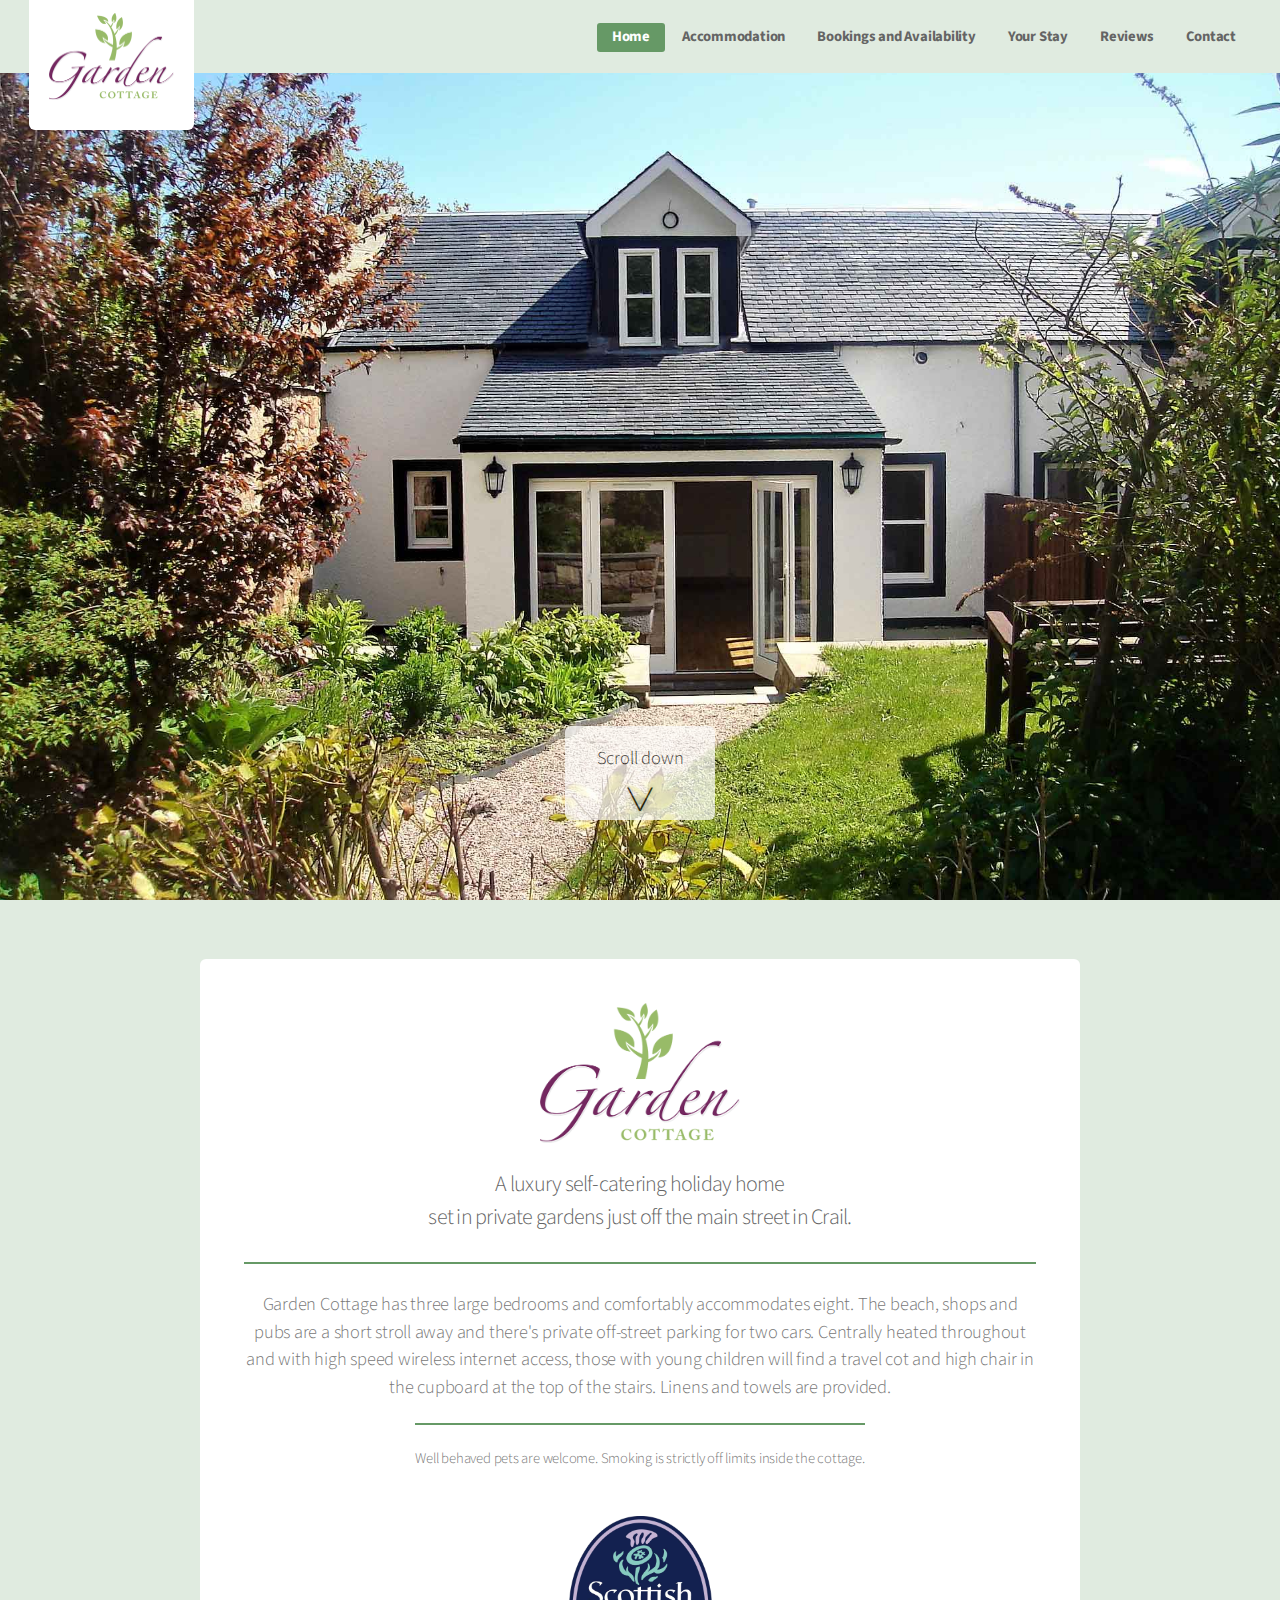
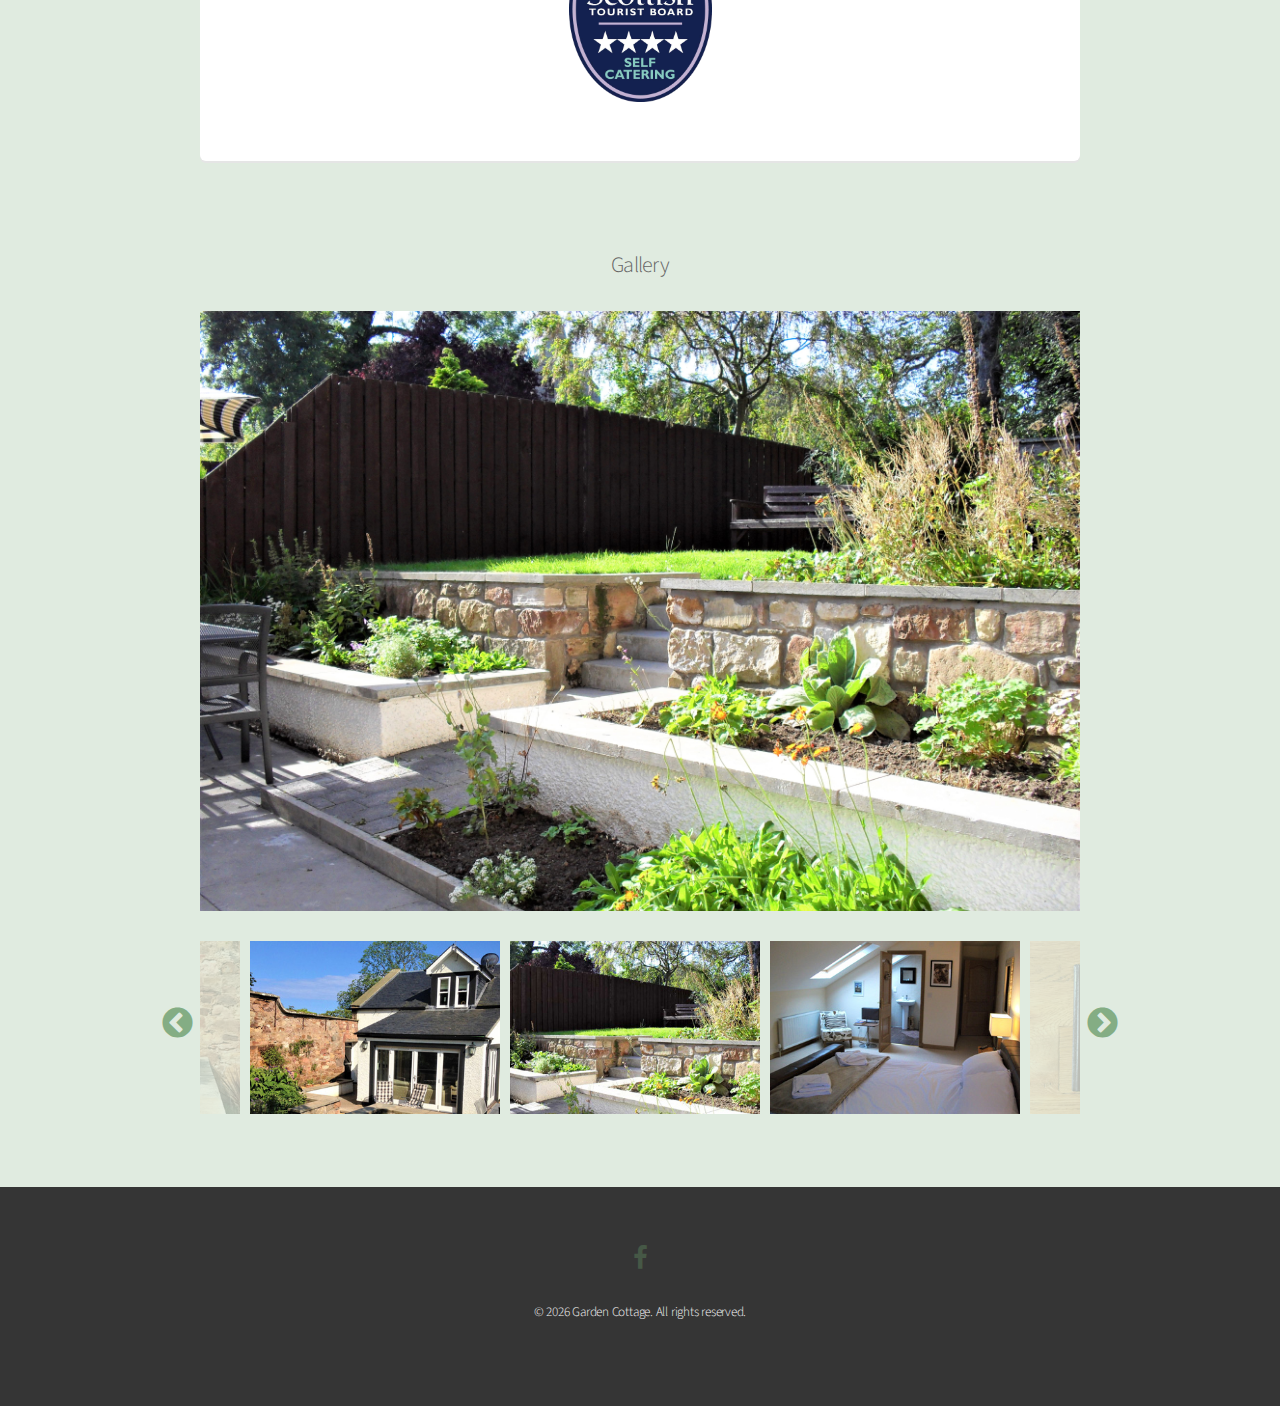
<file: index.html>
<!DOCTYPE HTML>
<html>
	<head>
		<title>Garden Cottage, Crail</title>
		<meta charset="utf-8" />
		<meta name="viewport" content="width=device-width, initial-scale=1" />
		<link rel="stylesheet" href="assets/css/main.css" />
		<link rel="stylesheet" type="text/css" href="assets/slick/slick.css"/>
		<link rel="stylesheet" type="text/css" href="assets/slick/slick-theme.css"/>
	</head>
	<body class="landing">
		<div id="page-wrapper">

			<!-- Header -->
				<header id="header" class="alt alt--home">
					<h1 class="h1--home"><a href="index.html"><img src="assets/images/garden-cottage-logo.png" width="125" /></a></h1>
					<nav id="nav">
						<ul>
							<li><a href="index.html" class="active">Home</a></li>
							<li><a href="accommodation.html">Accommodation</a></li>
							<li><a href="bookings.html">Bookings and Availability</a></li>
							<li><a href="your-stay.html">Your Stay</a></li>
							<li><a href="reviews.html">Reviews</a></li>
							<li><a href="contact.html">Contact</a></li>
						</ul>
					</nav>
				</header>

			<!-- Banner -->
				<section id="banner">

					<div class="scroll-down">
						<p>Scroll down</p>
					</div>
				</section>

			<!-- Main -->
				<section id="main" class="container">

					<section class="box special">
							<h1 class="logo"><a href="index.html"><img src="assets/images/garden-cottage-logo.png" height="140" width="200" /></a></h1>
						<header class="major">
							<h2>A luxury self-catering holiday home
							<br />
							set in private gardens just off the main street in Crail.</h2>
							<p>Garden Cottage has three large bedrooms and comfortably accommodates eight. The beach, shops and pubs are a short stroll away and there's private off-street parking for two cars. 
								Centrally heated throughout and with high speed wireless internet access, those with young children will find a travel cot and high chair in the cupboard at the top of the stairs. 
								Linens and towels are provided.</p>
								<p>Well behaved pets are welcome. Smoking is strictly off limits inside the cottage.</p>
								<img src="assets/images/visit-scotland-4-stars.png" alt="Visit Scotland 4 star badge" width="143" class="logo--visit-scotland" />
						</header>
					</section>
				</section>
				<section class="container">
					<div class="row">
						<div class="12u">
							<h2 class="text-center">Gallery</h2>
							<div class="gallery-img margin-t-2">
								<div><img data-lazy="assets/images/homepage-gallery/high/1.jpg" /></div>
								<div><img data-lazy="assets/images/homepage-gallery/high/2.jpg" /></div>
								<div><img data-lazy="assets/images/homepage-gallery/high/3.jpg" /></div>
								<div><img data-lazy="assets/images/homepage-gallery/high/4.jpg" /></div>
								<div><img data-lazy="assets/images/homepage-gallery/high/5.jpg" /></div>
								<div><img data-lazy="assets/images/homepage-gallery/high/6.jpg" /></div>
								<div><img data-lazy="assets/images/homepage-gallery/high/7.jpg" /></div>
								<div><img data-lazy="assets/images/homepage-gallery/high/8.jpg" /></div>
								<div><img data-lazy="assets/images/homepage-gallery/high/9.jpg" /></div>
								<div><img data-lazy="assets/images/homepage-gallery/high/10.jpg" /></div>
								<div><img data-lazy="assets/images/homepage-gallery/high/11.jpg" /></div>
								<div><img data-lazy="assets/images/homepage-gallery/high/12.jpg" /></div>
								<div><img data-lazy="assets/images/homepage-gallery/high/13.jpg" /></div>
								<div><img data-lazy="assets/images/homepage-gallery/high/14.jpg" /></div>
								<div><img data-lazy="assets/images/homepage-gallery/high/15.jpg" /></div>
								<div><img data-lazy="assets/images/homepage-gallery/high/16.jpg" /></div>
								<div><img data-lazy="assets/images/homepage-gallery/high/17.jpg" /></div>
								<div><img data-lazy="assets/images/homepage-gallery/high/18.jpg" /></div>
								<div><img data-lazy="assets/images/homepage-gallery/high/19.jpg" /></div>
							</div>
							<div class="gallery-nav margin-t-2 margin-b-5">
									<div><img src="assets/images/homepage-gallery/low/1.jpg" /></div>
									<div><img src="assets/images/homepage-gallery/low/2.jpg" /></div>
									<div><img src="assets/images/homepage-gallery/low/3.jpg" /></div>
									<div><img src="assets/images/homepage-gallery/low/4.jpg" /></div>
									<div><img src="assets/images/homepage-gallery/low/5.jpg" /></div>
									<div><img src="assets/images/homepage-gallery/low/6.jpg" /></div>
									<div><img src="assets/images/homepage-gallery/low/7.jpg" /></div>
									<div><img src="assets/images/homepage-gallery/low/8.jpg" /></div>
									<div><img src="assets/images/homepage-gallery/low/9.jpg" /></div>
									<div><img src="assets/images/homepage-gallery/low/10.jpg" /></div>
									<div><img src="assets/images/homepage-gallery/low/11.jpg" /></div>
									<div><img src="assets/images/homepage-gallery/low/12.jpg" /></div>
									<div><img src="assets/images/homepage-gallery/low/13.jpg" /></div>
									<div><img src="assets/images/homepage-gallery/low/14.jpg" /></div>
									<div><img src="assets/images/homepage-gallery/low/15.jpg" /></div>
									<div><img src="assets/images/homepage-gallery/low/16.jpg" /></div>
									<div><img src="assets/images/homepage-gallery/low/17.jpg" /></div>
									<div><img src="assets/images/homepage-gallery/low/18.jpg" /></div>
									<div><img src="assets/images/homepage-gallery/low/19.jpg" /></div>
							</div>

						</div>
					</div>
				</section>

			<!-- Footer -->
				<footer id="footer">
					<ul class="icons">
						<li><a href="https://www.facebook.com/Garden-Cottage-Crail-292524040769856/" class="icon fa-facebook" target="_blank"><span class="label">Facebook</span></a></li>
					</ul>
					<ul class="copyright">
						<li>&copy; <script>document.write(new Date().getFullYear());</script> Garden Cottage. All rights reserved.</li>
					</ul>
				</footer>

		</div>

		<!-- Scripts -->
		<script src="assets/js/jquery.min.js"></script>
			<script src="assets/js/browser.min.js"></script>
			<script src="assets/js/jquery.scrollex.min.js"></script>
			<script src="assets/js/jquery.dropotron.min.js"></script>
			<script src="assets/js/jquery.scrollgress.min.js"></script>
			<script src="assets/js/skel.min.js"></script>
			<script src="assets/js/util.js"></script>
			<script src="assets/js/main.js"></script>
			<script src="assets/slick/slick.min.js"></script>
	</body>
</html>
</file>
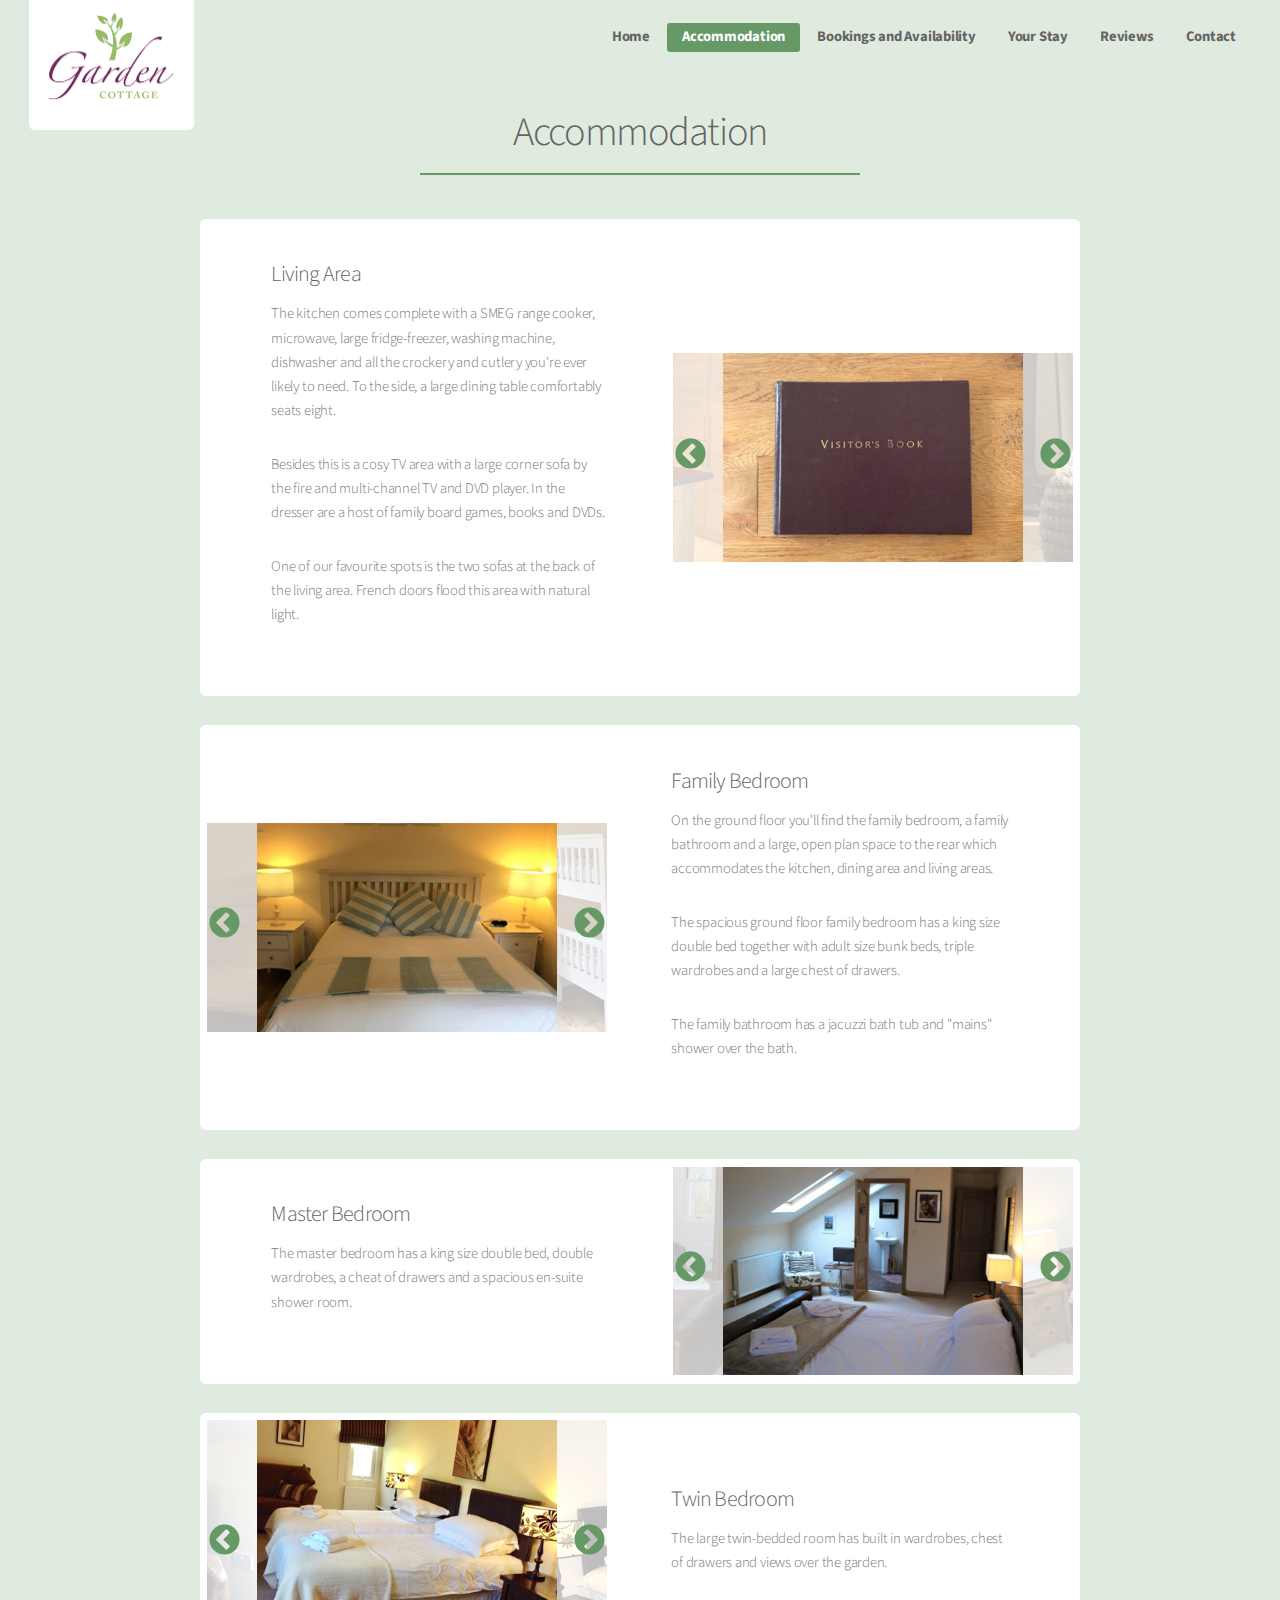
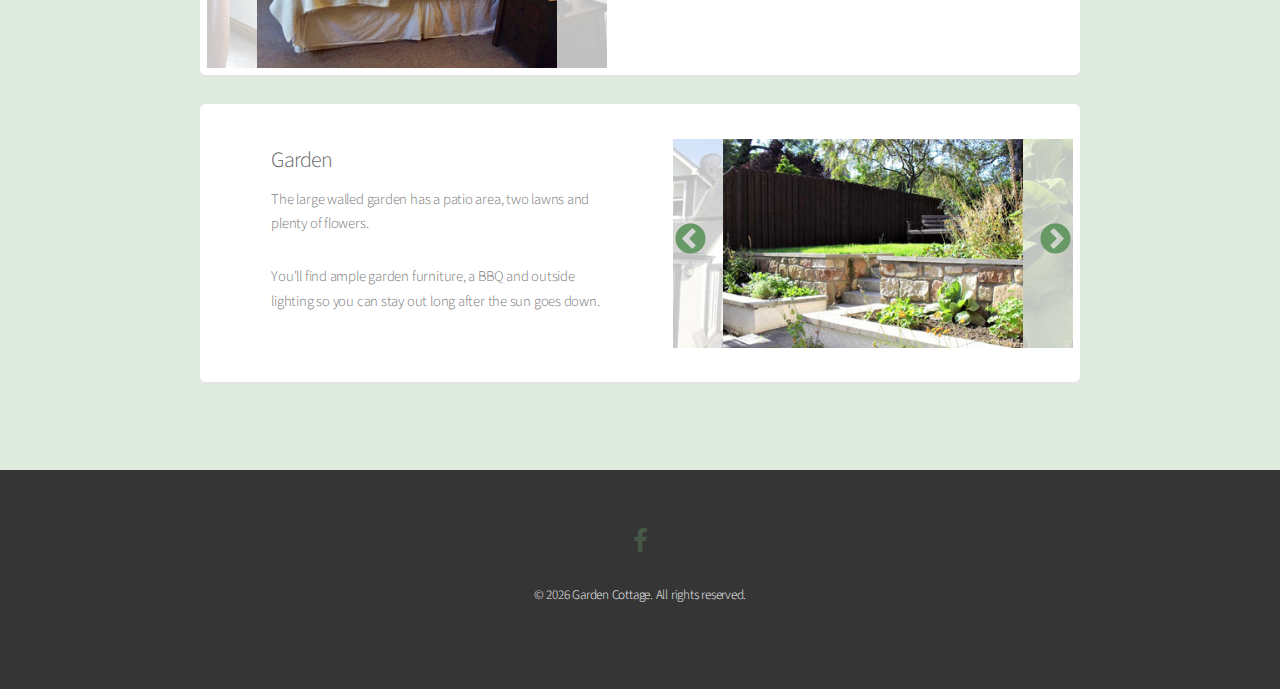
<file: accommodation.html>
<!DOCTYPE HTML>
<html>
	<head>
		<title>Accommodation - Garden Cottage, Crail</title>
		<meta charset="utf-8" />
		<meta name="viewport" content="width=device-width, initial-scale=1" />
		<link rel="stylesheet" href="assets/slick/slick.css" />
		<link rel="stylesheet" href="assets/slick/slick-theme.css" />
		<link rel="stylesheet" href="assets/css/font-awesome.min.css" />
		<link rel="stylesheet" href="assets/css/main.css" />
	</head>
	<body>
		<div id="page-wrapper">

			<!-- Header -->
			<header id="header" class="alt">
					<h1 class="h1--home"><a href="index.html"><img src="assets/images/garden-cottage-logo.png" /></a></h1>
					<nav id="nav">
						<ul>
							<li><a href="index.html">Home</a></li>
							<li><a href="accommodation.html" class="active">Accommodation</a></li>
							<li><a href="bookings.html">Bookings and Availability</a></li>
							<li><a href="your-stay.html">Your Stay</a></li>
							<li><a href="reviews.html">Reviews</a></li>
							<li><a href="contact.html">Contact</a></li>
						</ul>
					</nav>
				</header>

			<!-- Main -->
				<section id="main" class="container">
					<header>
						<h2 class="border--green">Accommodation</h2>
						<!-- <p class="border--green">More information about Garden Cottage.</p> -->
					</header>

					<section class="box special features padding-half">
						<!-- Spotlight -->
						<section class="spotlight style1 orient-left content-align-left image-position-center">
							<div class="content">
								<h2>Living Area</h2>
								<p>The kitchen comes complete with a SMEG range cooker, microwave, large fridge-freezer, washing machine, dishwasher and all the crockery and cutlery you're ever likely to need. To the side, a large dining table comfortably seats eight.</p>
								<p>Besides this is a cosy TV area with a large corner sofa by the fire and multi-channel TV and DVD player. In the dresser are a host of family board games, books and DVDs.</p>
								<p>One of our favourite spots is the two sofas at the back of the living area. French doors flood this area with natural light.</p>
							</div>
							<div class="image">
								<div class="accommodation-gallery living-area">
									<div><img src="assets/images/accommodation/living-area/1.jpg" alt="" /></div>
									<div><img src="assets/images/accommodation/living-area/2.jpg" alt="" /></div>
									<div><img src="assets/images/accommodation/living-area/3.jpg" alt="" /></div>
									<div><img src="assets/images/accommodation/living-area/4.jpg" alt="" /></div>
									<div><img src="assets/images/accommodation/living-area/5.jpg" alt="" /></div>
									<div><img src="assets/images/accommodation/living-area/6.jpg" alt="" /></div>
									<div><img src="assets/images/accommodation/living-area/7.jpg" alt="" /></div>
								</div>
							</div>
						</section>
					</section>
				
				<section class="box special features padding-half">
					<!-- Spotlight -->
					<section class="spotlight style1 orient-right content-align-left image-position-center">
						<div class="content">
							<h2>Family Bedroom</h2>
							<p>On the ground floor you'll find the family bedroom, a family bathroom and a large, open plan space to the rear which accommodates the kitchen, dining area and living areas.</p>
							<p>The spacious ground floor family bedroom has a king size double bed together with adult size bunk beds, triple wardrobes and a large chest of drawers.</p>
							<p>The family bathroom has a jacuzzi bath tub and "mains" shower over the bath.</p>
						</div>
						<div class="image">
							<div class="accommodation-gallery family-bedroom">
								<div><img src="assets/images/accommodation/family-bedroom/1.jpg" alt="" /></div>
								<div><img src="assets/images/accommodation/family-bedroom/2.jpg" alt="" /></div>
								<div><img src="assets/images/accommodation/family-bedroom/3.jpg" alt="" /></div>
							</div>
						</div>
					</section>
				</section>

				<section class="box special features padding-half">
					<!-- Spotlight -->
					<section class="spotlight style1 orient-left content-align-left image-position-center">
						<div class="content">
							<h2>Master Bedroom</h2>
							<p>The master bedroom has a king size double bed, double wardrobes, a cheat of drawers and a spacious en-suite shower room.</p>
						</div>
						<div class="image">
							<div class="accommodation-gallery master-bedroom">
								<div><img src="assets/images/accommodation/master-bedroom/1.jpg" alt="" /></div>
								<div><img src="assets/images/accommodation/master-bedroom/2.jpg" alt="" /></div>
							</div>
						</div>
					</section>
				</section>

				<section class="box special features padding-half">
					<!-- Spotlight -->
					<section class="spotlight style1 orient-right content-align-left image-position-center">
						<div class="content">
							<h2>Twin Bedroom</h2>
							<p>The large twin-bedded room has built in wardrobes, chest of drawers and views over the garden.</p>
						</div>
						<div class="image">
							<div class="accommodation-gallery twin-bedroom">
								<div><img src="assets/images/accommodation/twin-bedroom/1.jpg" alt="" /></div>
								<div><img src="assets/images/accommodation/twin-bedroom/2.jpg" alt="" /></div>
								<div><img src="assets/images/accommodation/twin-bedroom/3.jpg" alt="" /></div>
								<div><img src="assets/images/accommodation/twin-bedroom/4.jpg" alt="" /></div>
							</div>
						</div>
					</section>
				</section>
				
				<section class="box special features padding-half">
					<!-- Spotlight -->
					<section class="spotlight style1 orient-left content-align-left image-position-center">
						<div class="content">
							<h2>Garden</h2>
							<p>The large walled garden has a patio area, two lawns and plenty of flowers.</p>
							<p>You'll find ample garden furniture, a BBQ and outside lighting so you can stay out long after the sun goes down.</p>
						</div>
						<div class="image">
							<div class="accommodation-gallery garden">
								<div><img src="assets/images/accommodation/garden/1.jpg" alt="" /></div>
								<div><img src="assets/images/accommodation/garden/2.jpg" alt="" /></div>
								<div><img src="assets/images/accommodation/garden/3.jpg" alt="" /></div>
							</div>
						</div>
					</section>
				</section>
			</section>

			<!-- Footer -->
			<footer id="footer">
				<ul class="icons">
					<li><a href="https://www.facebook.com/Garden-Cottage-Crail-292524040769856/" class="icon fa-facebook" target="_blank"><span class="label">Facebook</span></a></li>
				</ul>
				<ul class="copyright">
					<li>&copy; <script>document.write(new Date().getFullYear());</script> Garden Cottage. All rights reserved.</li>
				</ul>
			</footer>

		</div>

		<!-- Scripts -->
			<script src="assets/js/jquery.min.js"></script>
			<script src="assets/js/browser.min.js"></script>
			<script src="assets/js/jquery.scrollex.min.js"></script>
			<script src="assets/js/jquery.dropotron.min.js"></script>
			<script src="assets/js/jquery.scrollgress.min.js"></script>
			<script src="assets/js/skel.min.js"></script>
			<script src="assets/js/util.js"></script>
			<script src="assets/js/main.js"></script>
			<script src="assets/slick/slick.min.js"></script>
	</body>
</html>
</file>
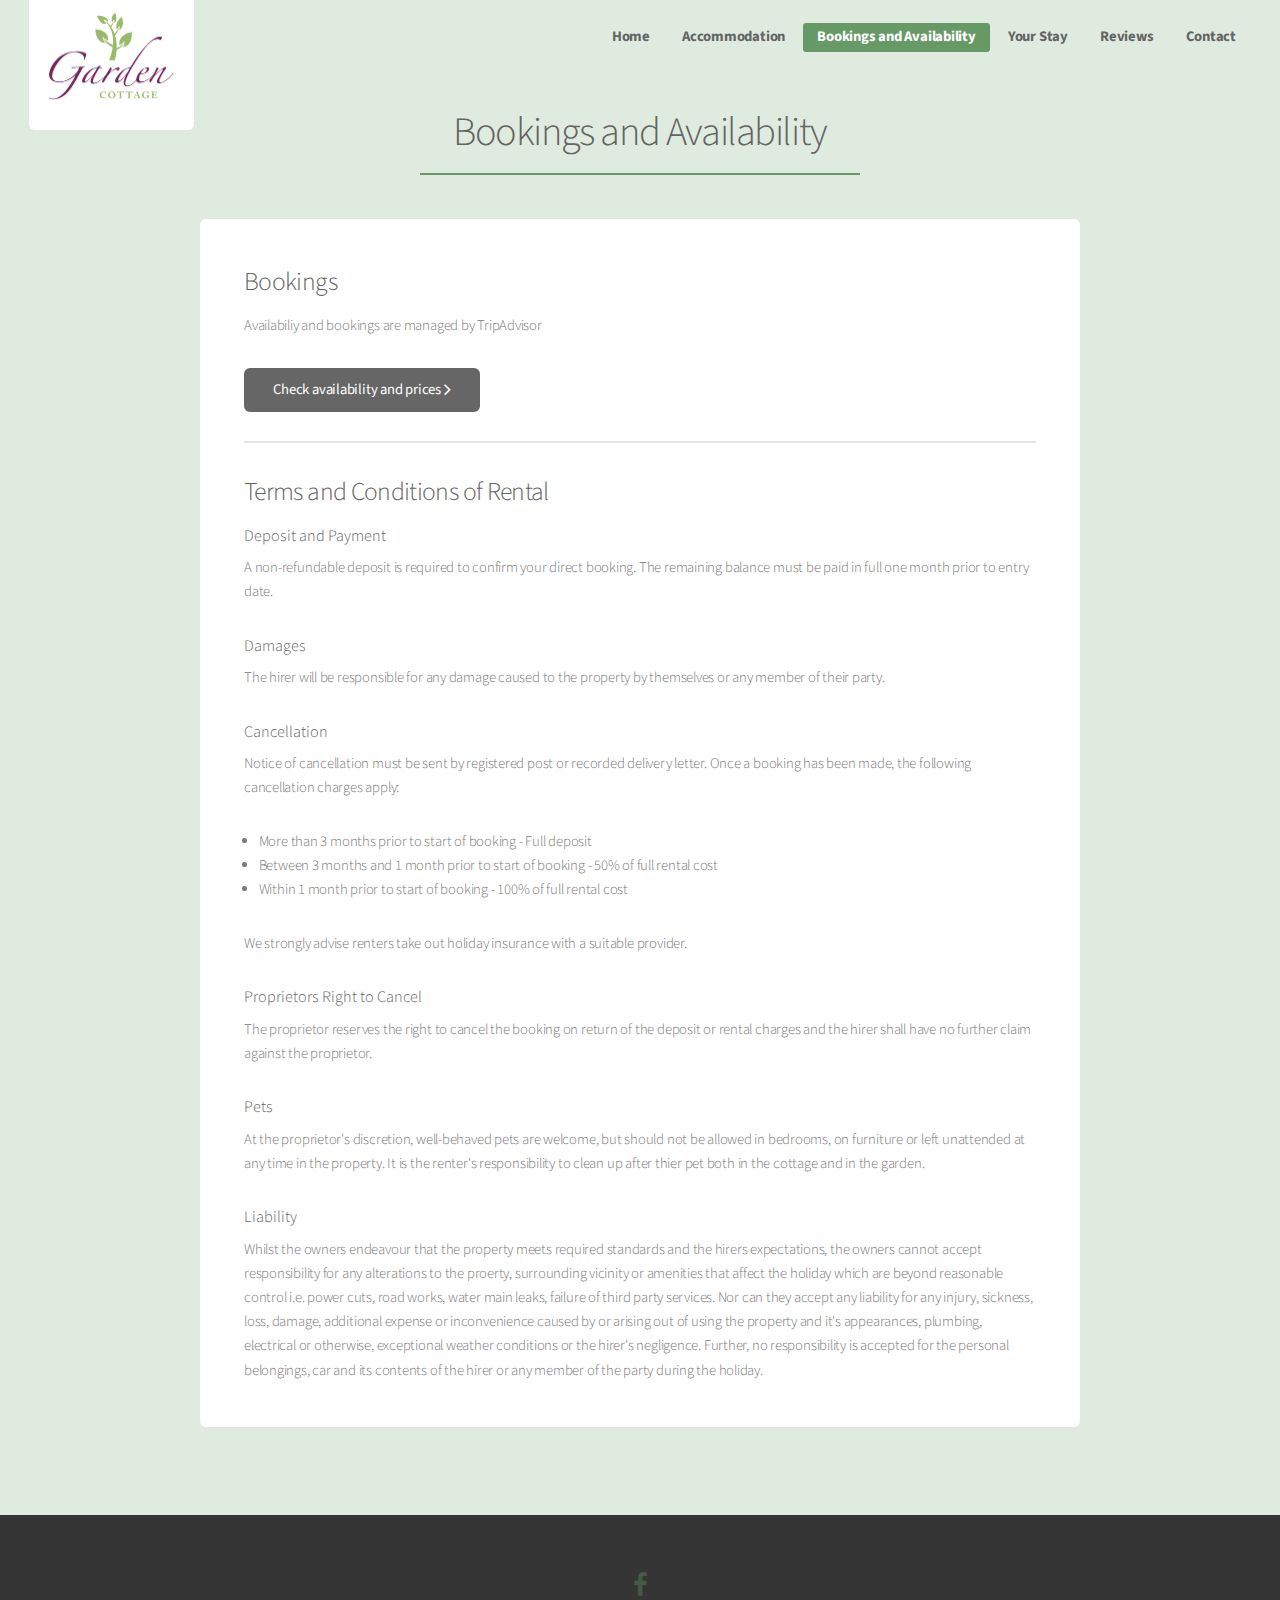
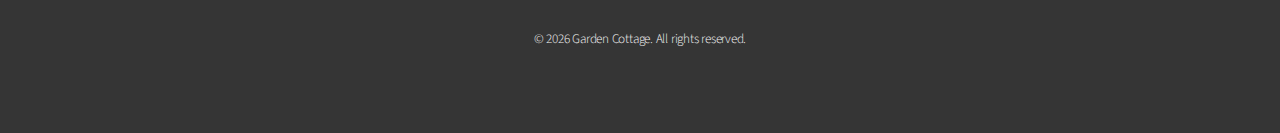
<file: bookings.html>
<!DOCTYPE HTML>
<html>
	<head>
		<title>Bookings - Garden Cottage, Crail</title>
		<meta charset="utf-8" />
		<meta name="viewport" content="width=device-width, initial-scale=1" />
		<link rel="stylesheet" href="assets/css/main.css" />
	</head>
	<body>
		<div id="page-wrapper">

			<!-- Header -->
			<header id="header" class="alt">
					<h1 class="h1--home"><a href="index.html"><img src="assets/images/garden-cottage-logo.png" /></a></h1>
					<nav id="nav">
						<ul>
							<li><a href="index.html">Home</a></li>
							<li><a href="accommodation.html">Accommodation</a></li>
							<li><a href="bookings.html" class="active">Bookings and Availability</a></li>
							<li><a href="your-stay.html">Your Stay</a></li>
							<li><a href="reviews.html">Reviews</a></li>
							<li><a href="contact.html">Contact</a></li>
						</ul>
					</nav>
				</header>

			<!-- Main -->
				<section id="main" class="container">
					<header>
						<h2 class="border--green">Bookings and Availability</h2>
						<!-- <p class="border--green">Organise your stay today.</p> -->
					</header>
					<div class="row">
						<div class="12u">

							<!-- Text -->
								<section class="box">
									<h3>Bookings</h3>
									<p>Availabiliy and bookings are managed by TripAdvisor</p>
									<a href="https://www.tripadvisor.co.uk/VacationRentalReview-g551745-d1777377-Garden_Cottage_Crail-Crail_Fife_Scotland.html" target="_blank" class="button fix">Check availability and prices <span class="fa fa-angle-right fa-lg"></span></a>
									<hr />
									<h3>Terms and Conditions of Rental</h3>
									<h4>Deposit and Payment</h4>
									<p>A non-refundable deposit is required to confirm your direct booking. The remaining balance must be paid in full one month prior to entry date.</p>
									<h4>Damages</h4>
									<p>The hirer will be responsible for any damage caused to the property by themselves or any member of their party.</p>
									<h4>Cancellation</h4>
									<p>Notice of cancellation must be sent by registered post or recorded delivery letter. Once a booking has been made, the following cancellation charges apply:</p>
									<ul>
										<li>More than 3 months prior to start of booking - Full deposit</li>
										<li>Between 3 months and 1 month prior to start of booking - 50% of full rental cost</li>
										<li>Within 1 month prior to start of booking - 100% of full rental cost</li>
									</ul>
									<p>We strongly advise renters take out holiday insurance with a suitable provider.</p>
									<h4>Proprietors Right to Cancel</h4>
									<p>The proprietor reserves the right to cancel the booking on return of the deposit or rental charges and the hirer shall have no further claim against the proprietor.</p>
									<h4>Pets</h4>
									<p>At the proprietor's discretion, well-behaved pets are welcome, but should not be allowed in bedrooms, on furniture or left unattended at any time in the property. It is the renter's responsibility to clean up after thier pet both in the cottage and in the garden.</p>
									<h4>Liability</h4>
									<p>Whilst the owners endeavour that the property meets required standards and the hirers expectations, the owners cannot accept responsibility for any alterations to the proerty, surrounding vicinity or amenities that affect the holiday which are beyond reasonable control i.e. power cuts, road works, water main leaks, failure of third party services. Nor can they accept any liability for any injury, sickness, loss, damage, additional expense or inconvenience caused by or arising out of using the property and it's appearances, plumbing, electrical or otherwise, exceptional weather conditions or the hirer's negligence. Further, no responsibility is accepted for the personal belongings, car and its contents of the hirer or any member of the party during the holiday.</p>
								</section>

						</div>
					</div>
				</section>

				<!-- Footer -->
				<footer id="footer">
					<ul class="icons">
						<li><a href="https://www.facebook.com/Garden-Cottage-Crail-292524040769856/" class="icon fa-facebook" target="_blank"><span class="label">Facebook</span></a></li>
					</ul>
					<ul class="copyright">
						<li>&copy; <script>document.write(new Date().getFullYear());</script> Garden Cottage. All rights reserved.</li>
					</ul>
				</footer>

		</div>

		<!-- Scripts -->
			<script src="assets/js/jquery.min.js"></script>
			<script src="assets/js/jquery.dropotron.min.js"></script>
			<script src="assets/js/jquery.scrollgress.min.js"></script>
			<script src="assets/js/skel.min.js"></script>
			<script src="assets/js/util.js"></script>
			<script src="assets/js/main.js"></script>
			<script src="assets/slick/slick.min.js"></script>
	</body>
</html>
</file>
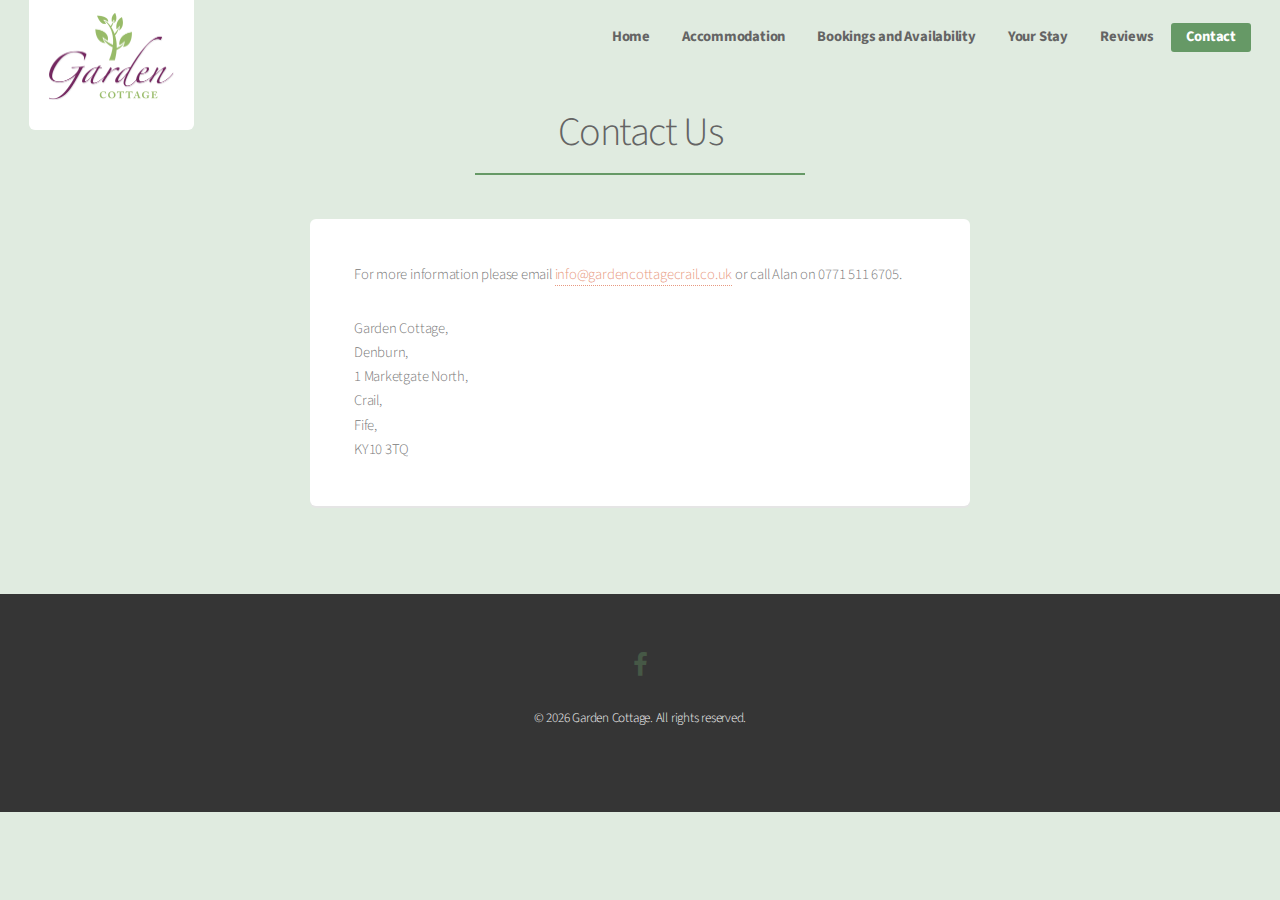
<file: contact.html>
<!DOCTYPE HTML>
<html>
	<head>
		<title>Contact - Garden Cottage, Crail</title>
		<meta charset="utf-8" />
		<meta name="viewport" content="width=device-width, initial-scale=1" />
		<link rel="stylesheet" href="assets/css/main.css" />
	</head>
	<body>
		<div id="page-wrapper">

				<!-- Header -->
				<header id="header" class="alt">
						<h1 class="h1--home"><a href="index.html"><img src="assets/images/garden-cottage-logo.png" /></a></h1>
						<nav id="nav">
							<ul>
								<li><a href="index.html">Home</a></li>
								<li><a href="accommodation.html">Accommodation</a></li>
								<li><a href="bookings.html">Bookings and Availability</a></li>
								<li><a href="your-stay.html">Your Stay</a></li>
								<li><a href="reviews.html">Reviews</a></li>
								<li><a href="contact.html" class="active">Contact</a></li>
							</ul>
						</nav>
					</header>

			<!-- Main -->
				<section id="main" class="container 75%">
					<header>
						<h2 class="border--green">Contact Us</h2>
						<!-- <p class="border--green">Got a question? Get in touch.</p> -->
					</header>
					<div class="box flex--center">
						<p>For more information please email <a href="mailto:info@gardencottagecrail.co.uk">info@gardencottagecrail.co.uk</a> or call Alan on 0771 511 6705.</p>
						<p class="text--left">
								Garden Cottage,<br />
								Denburn,<br />
								1 Marketgate North,<br />
								Crail,<br />
								Fife,<br />
								KY10 3TQ
						</p>
					</div>
				</section>

			<!-- Footer -->
			<footer id="footer">
				<ul class="icons">
					<li><a href="https://www.facebook.com/Garden-Cottage-Crail-292524040769856/" class="icon fa-facebook" target="_blank"><span class="label">Facebook</span></a></li>
				</ul>
				<ul class="copyright">
					<li>&copy; <script>document.write(new Date().getFullYear());</script> Garden Cottage. All rights reserved.</li>
				</ul>
			</footer>

		</div>

		<!-- Scripts -->
			<script src="assets/js/jquery.min.js"></script>
			<script src="assets/js/jquery.dropotron.min.js"></script>
			<script src="assets/js/jquery.scrollgress.min.js"></script>
			<script src="assets/js/skel.min.js"></script>
			<script src="assets/js/util.js"></script>
			<script src="assets/js/main.js"></script>
			<script src="assets/slick/slick.min.js"></script>
	</body>
</html>
</file>
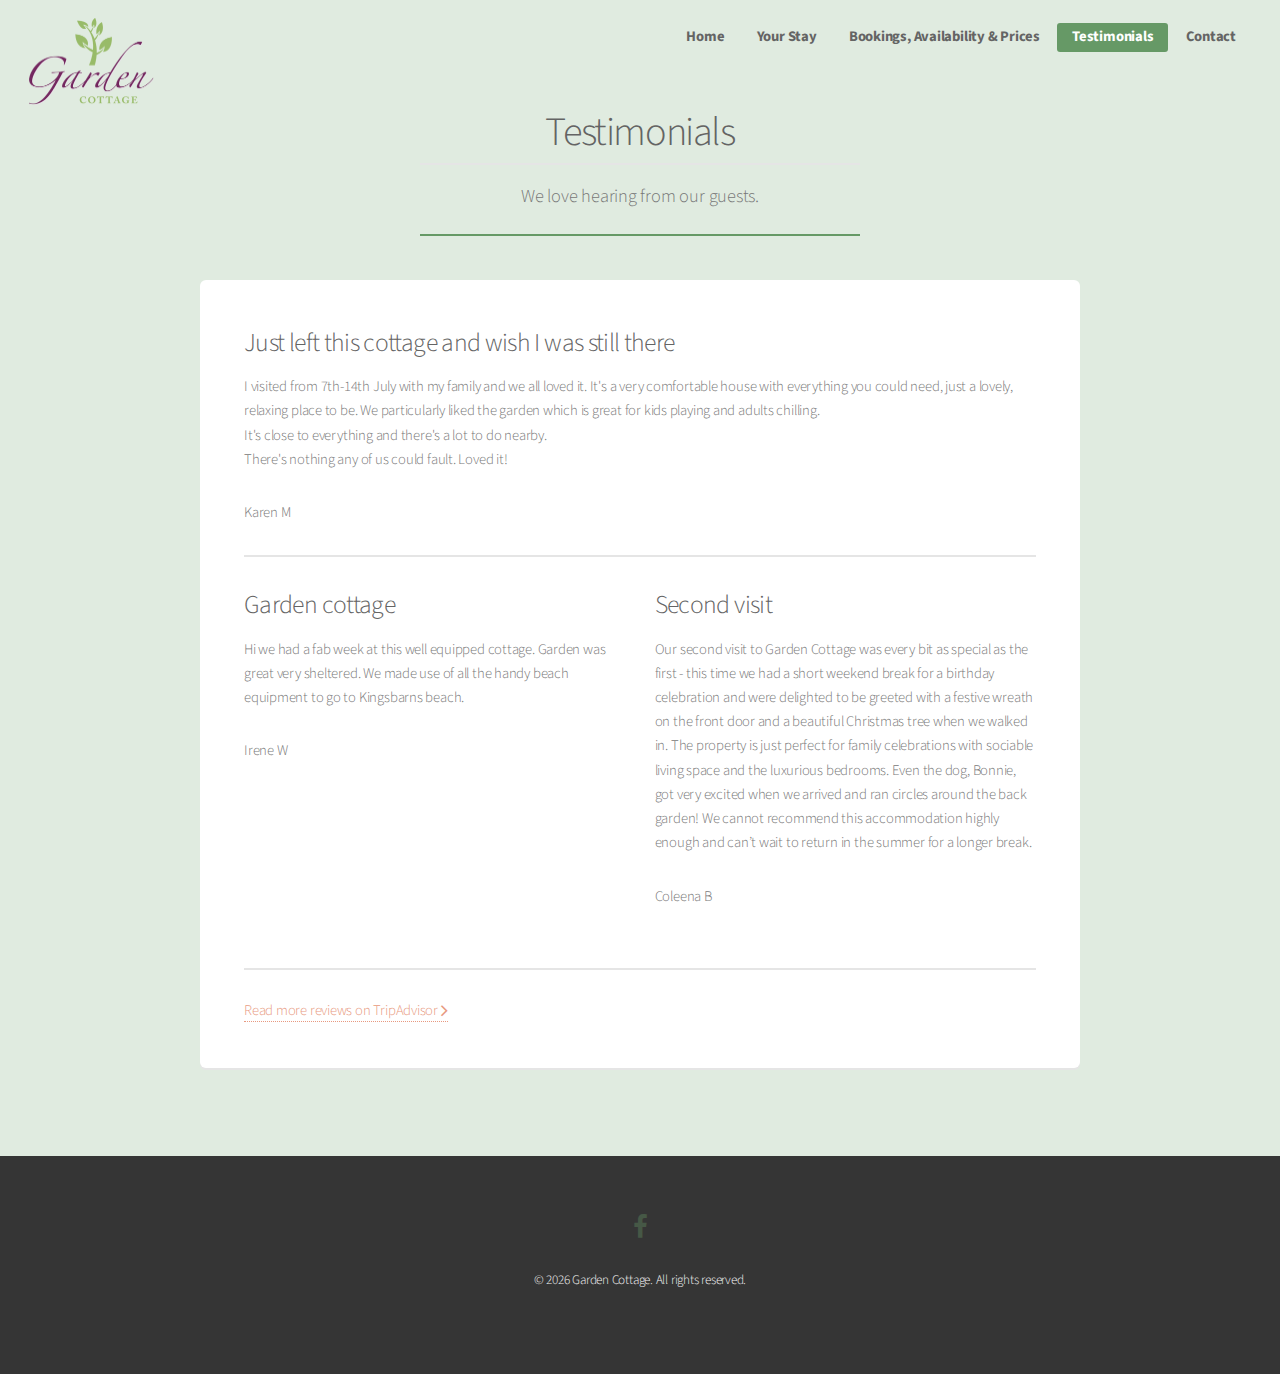
<file: testimonials.html>
<!DOCTYPE HTML>
<html>
	<head>
		<title>Testimonials - Garden Cottage, Crail</title>
		<meta charset="utf-8" />
		<meta name="viewport" content="width=device-width, initial-scale=1" />
		<link rel="stylesheet" href="assets/css/main.css" />
	</head>
	<body>
		<div id="page-wrapper">

			<!-- Header -->
			<header id="header" class="alt">
					<h1><a href="index.html"><img src="assets/images/garden-cottage-logo.png" /></a></h1>
					<nav id="nav">
						<ul>
							<li><a href="index.html">Home</a></li>
							<li><a href="your-stay.html">Your Stay</a></li>
							<li><a href="bookings.html">Bookings, Availability &amp; Prices</a></li>
							<li><a href="testimonials.html" class="active">Testimonials</a></li>
							<li><a href="contact.html">Contact</a></li>
						</ul>
					</nav>
				</header>

			<!-- Main -->
				<section id="main" class="container">
					<header>
						<h2>Testimonials</h2>
						<p class="border--green">We love hearing from our guests.</p>
					</header>
					<div class="box">
						<!-- <span class="image featured"><img src="assets/images/living-space/3.jpg" alt="" /></span> -->
						<h3>Just left this cottage and wish I was still there</h3>
						<p>I visited from 7th-14th July with my family and we all loved it. It's a very comfortable house with everything you could need, just a lovely, relaxing place to be. We particularly liked the garden which is great for kids playing and adults chilling.<br>
						It's close to everything and there's a lot to do nearby.<br>
						There's nothing any of us could fault. Loved it!</p>
						<p>Karen M</p>
						<hr />
						<div class="row">
							<div class="6u 12u(mobilep)">
								<h3>Garden cottage</h3>
								<p>Hi we had a fab week at this well equipped cottage. Garden was great very sheltered. We made use of all the handy beach equipment to go to Kingsbarns beach.</p>
								<p>Irene W</p>
							</div>
							<div class="6u 12u(mobilep)">
								<h3>Second visit</h3>
								<p>Our second visit to Garden Cottage was every bit as special as the first - this time we had a short weekend break for a birthday celebration and were delighted to be greeted with a festive wreath on the front door and a beautiful Christmas tree when we walked in. The property is just perfect for family celebrations with sociable living space and the luxurious bedrooms. Even the dog, Bonnie, got very excited when we arrived and ran circles around the back garden! We cannot recommend this accommodation highly enough and can’t wait to return in the summer for a longer break.</p>
								<p>Coleena B</p>
							</div>
						</div>
						<div class="row">
							<div class="12u">
								<hr />
								<a href="https://www.tripadvisor.co.uk/VacationRentalReview-g551745-d1777377-or9-Garden_Cottage_in_the_heart_of_Crail-Crail_Fife_Scotland.html" target="_blank">Read more reviews on TripAdvisor <span class="fa fa-angle-right fa-lg"></span></a>
							</div>
						</div>
					</div>
				</section>

			<!-- Footer -->
			<footer id="footer">
				<ul class="icons">
					<li><a href="https://www.facebook.com/Garden-Cottage-Crail-292524040769856/" class="icon fa-facebook" target="_blank"><span class="label">Facebook</span></a></li>
				</ul>
				<ul class="copyright">
					<li>&copy; <script>document.write(new Date().getFullYear());</script> Garden Cottage. All rights reserved.</li>
				</ul>
			</footer>

		</div>

		<!-- Scripts -->
			<script src="assets/js/jquery.min.js"></script>
			<script src="assets/js/jquery.dropotron.min.js"></script>
			<script src="assets/js/jquery.scrollgress.min.js"></script>
			<script src="assets/js/skel.min.js"></script>
			<script src="assets/js/util.js"></script>
			<script src="assets/js/main.js"></script>
			<script src="assets/slick/slick.min.js"></script>
	</body>
</html>
</file>
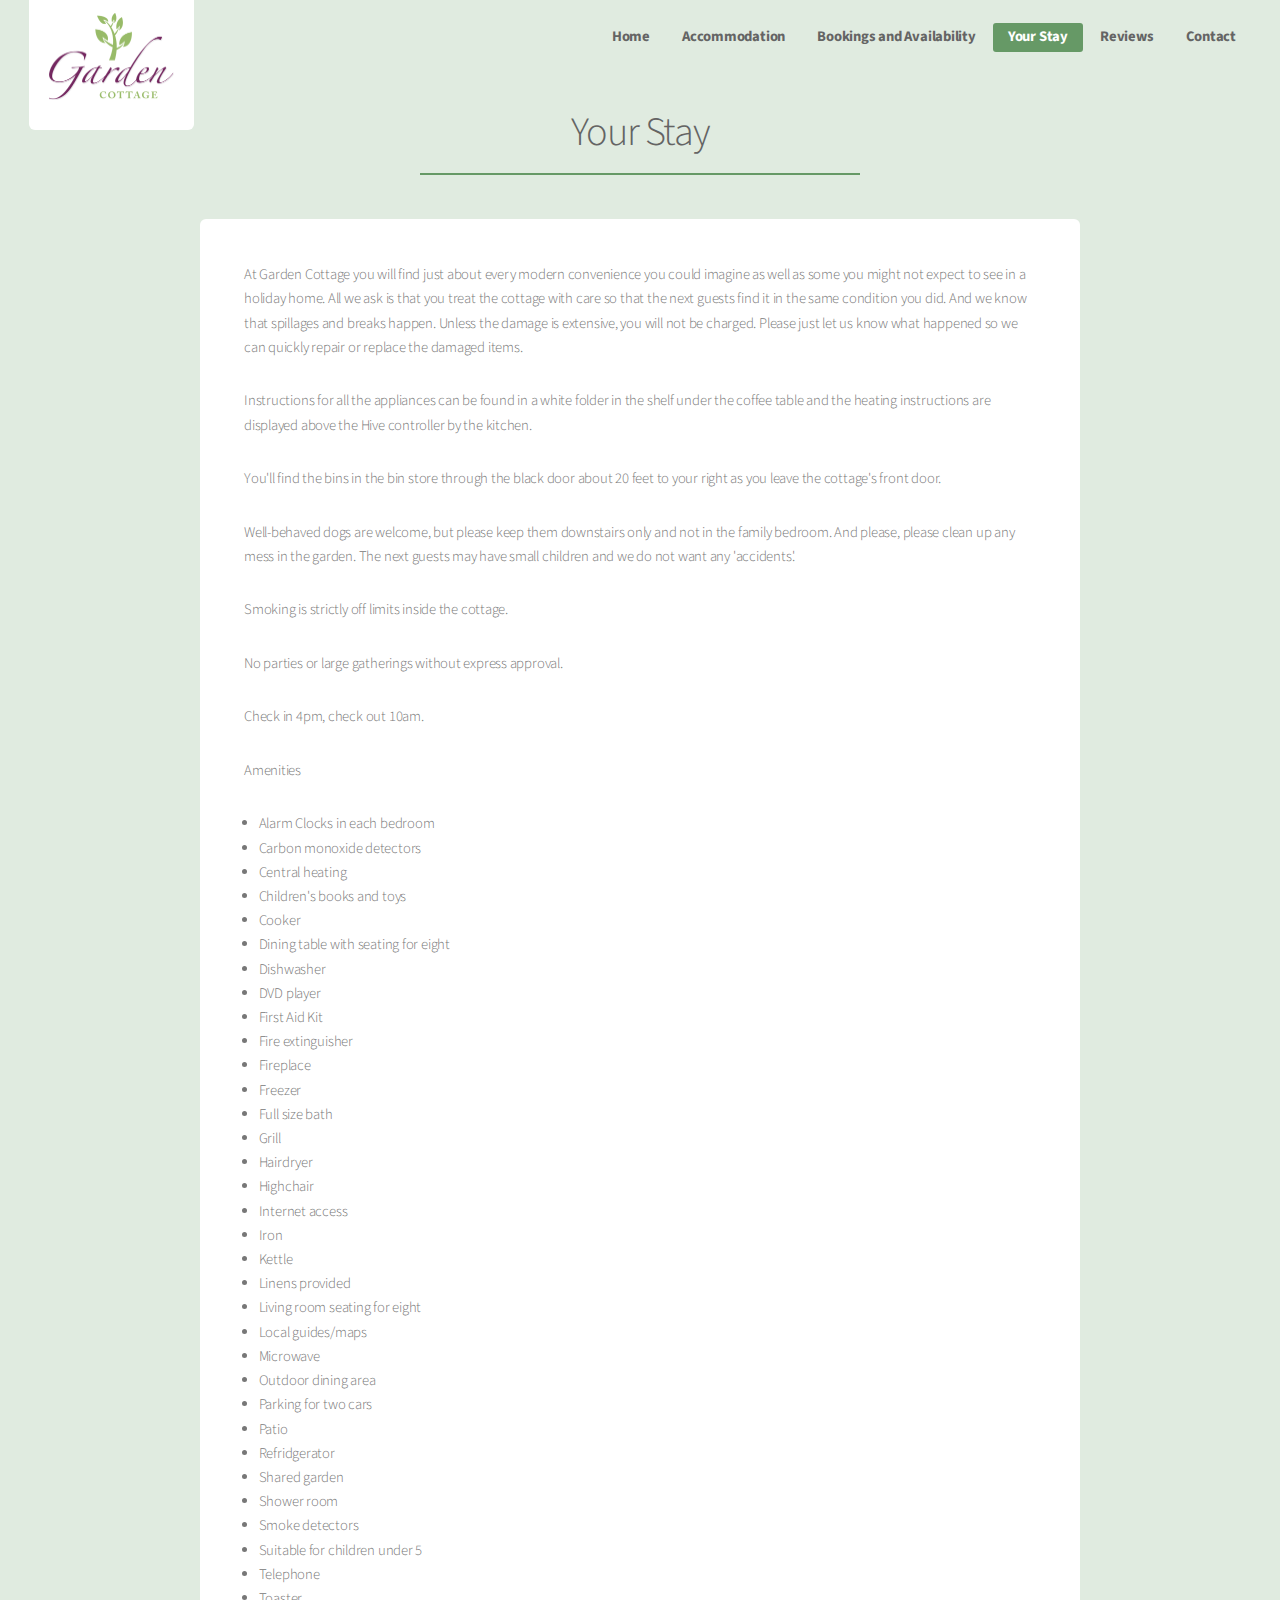
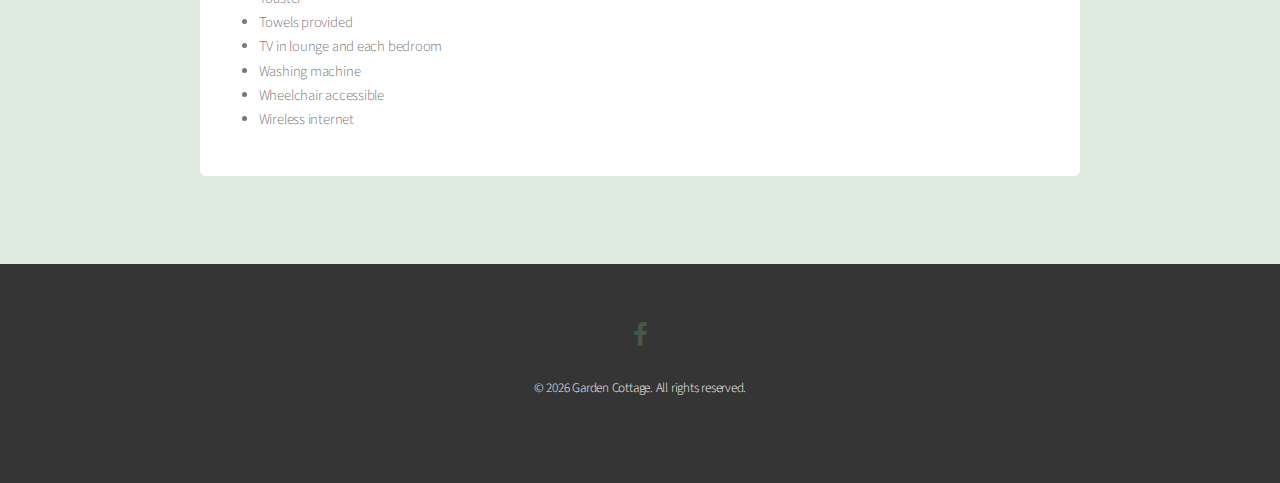
<file: your-stay.html>
<!DOCTYPE HTML>
<html>
	<head>
		<title>Your Stay - Garden Cottage, Crail</title>
		<meta charset="utf-8" />
		<meta name="viewport" content="width=device-width, initial-scale=1" />
		<link rel="stylesheet" href="assets/css/main.css" />
		<link rel="stylesheet" href="assets/css/font-awesome.min.css" />
	</head>
	<body>
		<div id="page-wrapper">

			<!-- Header -->
			<header id="header" class="alt">
					<h1 class="h1--home"><a href="index.html"><img src="assets/images/garden-cottage-logo.png" /></a></h1>
					<nav id="nav">
						<ul>
							<li><a href="index.html">Home</a></li>
							<li><a href="accommodation.html">Accommodation</a></li>
							<li><a href="bookings.html">Bookings and Availability</a></li>
							<li><a href="your-stay.html" class="active">Your Stay</a></li>
							<li><a href="reviews.html">Reviews</a></li>
							<li><a href="contact.html">Contact</a></li>
						</ul>
					</nav>
				</header>

			<!-- Main -->
				<section id="main" class="container">
					<header>
						<h2 class="border--green">Your Stay</h2>
						<!-- <p class="border--green">More information about Garden Cottage.</p> -->
					</header>
					<section class="box">
						<p>At Garden Cottage you will find just about every modern convenience you could imagine as well as some you might not expect to see in a holiday home. 
							All we ask is that you treat the cottage with care so that the next guests find it in the same condition you did. And we know that spillages and breaks happen.
							 Unless the damage is extensive, you will not be charged. Please just let us know what happened so we can quickly repair or replace the damaged items.
						</p>
						<p>
							Instructions for all the appliances can be found in a white folder in the shelf under the coffee table and the heating instructions are displayed above the Hive controller by the kitchen.
						</p>
						<p>
							You'll find the bins in the bin store through the black door about 20 feet to your right as you leave the cottage's front door.
						</p>
						<p>
							Well-behaved dogs are welcome, but please keep them downstairs only and not in the family bedroom. And please, please clean up any mess in the garden. The next guests may have small children and we do not want any 'accidents'.
						</p>
						<p>
							Smoking is strictly off limits inside the cottage.
						</p>
						<p>
							No parties or large gatherings without express approval.
						</p>
						<p>Check in 4pm, check out 10am.</p>
						<p>Amenities</p>
						<ul>
							<li>Alarm Clocks in each bedroom</li>
							<li>Carbon monoxide detectors</li>
							<li>Central heating</li>
							<li>Children's books and toys</li>
							<li>Cooker</li>
							<li>Dining table with seating for eight</li>
							<li>Dishwasher</li>
							<li>DVD player</li>
							<li>First Aid Kit</li>
							<li>Fire extinguisher</li>
							<li>Fireplace</li>
							<li>Freezer</li>
							<li>Full size bath</li>
							<li>Grill</li>
							<li>Hairdryer</li>
							<li>Highchair</li>
							<li>Internet access</li>
							<li>Iron</li>
							<li>Kettle</li>
							<li>Linens provided</li>
							<li>Living room seating for eight</li>
							<li>Local guides/maps</li>
							<li>Microwave</li>
							<li>Outdoor dining area</li>
							<li>Parking for two cars</li>
							<li>Patio</li>
							<li>Refridgerator</li>
							<li>Shared garden</li>
							<li>Shower room</li>
							<li>Smoke detectors</li>
							<li>Suitable for children under 5</li>
							<li>Telephone</li>
							<li>Toaster</li>
							<li>Towels provided</li>
							<li>TV in lounge and each bedroom</li>
							<li>Washing machine</li>
							<li>Wheelchair accessible</li>
							<li>Wireless internet</li>
						</ul>
					</section>
				</section>

			<!-- Footer -->
			<footer id="footer">
				<ul class="icons">
					<li><a href="https://www.facebook.com/Garden-Cottage-Crail-292524040769856/" class="icon fa-facebook" target="_blank"><span class="label">Facebook</span></a></li>
				</ul>
				<ul class="copyright">
					<li>&copy; <script>document.write(new Date().getFullYear());</script> Garden Cottage. All rights reserved.</li>
				</ul>
			</footer>

		</div>

		<!-- Scripts -->
			<script src="assets/js/jquery.min.js"></script>
			<script src="assets/js/browser.min.js"></script>
			<script src="assets/js/jquery.scrollex.min.js"></script>
			<script src="assets/js/jquery.dropotron.min.js"></script>
			<script src="assets/js/jquery.scrollgress.min.js"></script>
			<script src="assets/js/skel.min.js"></script>
			<script src="assets/js/util.js"></script>
			<script src="assets/js/main.js"></script>
			<script src="assets/slick/slick.min.js"></script>
	</body>
</html>
</file>
<file: assets/css/main.css>
@import url("font-awesome.min.css");
@import url("https://fonts.googleapis.com/css?family=Source+Sans+Pro:300,400,300italic,400italic");

/* Reset */

	html, body, div, span, applet, object, iframe, h1, h2, h3, h4, h5, h6, p, blockquote, pre, a, abbr, acronym, address, big, cite, code, del, dfn, em, img, ins, kbd, q, s, samp, small, strike, strong, sub, sup, tt, var, b, u, i, center, dl, dt, dd, ol, ul, li, fieldset, form, label, legend, table, caption, tbody, tfoot, thead, tr, th, td, article, aside, canvas, details, embed, figure, figcaption, footer, header, hgroup, menu, nav, output, ruby, section, summary, time, mark, audio, video {
		margin: 0;
		padding: 0;
		border: 0;
		font-size: 100%;
		font: inherit;
		vertical-align: baseline;
	}

	a {
		cursor: pointer;
	}

	article, aside, details, figcaption, figure, footer, header, hgroup, menu, nav, section {
		display: block;
	}

	body {
		line-height: 1;
	}

	ol, ul {
		list-style: none;
	}

	blockquote, q {
		quotes: none;
	}

	blockquote:before, blockquote:after, q:before, q:after {
		content: '';
		content: none;
	}

	table {
		border-collapse: collapse;
		border-spacing: 0;
	}

	body {
		-webkit-text-size-adjust: none;
	}

/* Box Model */

	*, *:before, *:after {
		-moz-box-sizing: border-box;
		-webkit-box-sizing: border-box;
		box-sizing: border-box;
	}

/* Containers */

	.container {
		margin-left: auto;
		margin-right: auto;
	}

	.container.\31 25\25 {
		width: 100%;
		max-width: 75em;
		min-width: 60em;
	}

	.container.\37 5\25 {
		width: 45em;
	}

	.container.\35 0\25 {
		width: 30em;
	}

	.container.\32 5\25 {
		width: 15em;
	}

	.container {
		width: 60em;
	}

	@media screen and (max-width: 1680px) {

		.container.\31 25\25 {
			width: 100%;
			max-width: 75em;
			min-width: 60em;
		}

		.container.\37 5\25 {
			width: 45em;
		}

		.container.\35 0\25 {
			width: 30em;
		}

		.container.\32 5\25 {
			width: 15em;
		}

		.container {
			width: 60em;
		}

	}

	@media screen and (max-width: 1280px) {

		.container.\31 25\25 {
			width: 100%;
			max-width: 75em;
			min-width: 60em;
		}

		.container.\37 5\25 {
			width: 45em;
		}

		.container.\35 0\25 {
			width: 30em;
		}

		.container.\32 5\25 {
			width: 15em;
		}

		.container {
			width: 60em;
		}

	}

	@media screen and (max-width: 980px) {

		.container.\31 25\25 {
			width: 100%;
			max-width: 112.5%;
			min-width: 90%;
		}

		.container.\37 5\25 {
			width: 67.5%;
		}

		.container.\35 0\25 {
			width: 45%;
		}

		.container.\32 5\25 {
			width: 22.5%;
		}

		.container {
			width: 90%;
		}

	}

	@media screen and (max-width: 840px) {

		.container.\31 25\25 {
			width: 100%;
			max-width: 112.5%;
			min-width: 90%;
		}

		.container.\37 5\25 {
			width: 67.5%;
		}

		.container.\35 0\25 {
			width: 45%;
		}

		.container.\32 5\25 {
			width: 22.5%;
		}

		.container {
			width: 90% !important;
		}

	}

	@media screen and (max-width: 736px) {

		.container.\31 25\25 {
			width: 100%;
			max-width: 125%;
			min-width: 100%;
		}

		.container.\37 5\25 {
			width: 75%;
		}

		.container.\35 0\25 {
			width: 50%;
		}

		.container.\32 5\25 {
			width: 25%;
		}

		.container {
			width: 100% !important;
		}

	}

	@media screen and (max-width: 480px) {

		.container.\31 25\25 {
			width: 100%;
			max-width: 125%;
			min-width: 100%;
		}

		.container.\37 5\25 {
			width: 75%;
		}

		.container.\35 0\25 {
			width: 50%;
		}

		.container.\32 5\25 {
			width: 25%;
		}

		.container {
			width: 100% !important;
		}

	}

/* Grid */

	.row {
		border-bottom: solid 1px transparent;
		-moz-box-sizing: border-box;
		-webkit-box-sizing: border-box;
		box-sizing: border-box;
	}

	.row > * {
		float: left;
		-moz-box-sizing: border-box;
		-webkit-box-sizing: border-box;
		box-sizing: border-box;
	}

	.row:after, .row:before {
		content: '';
		display: block;
		clear: both;
		height: 0;
	}

	.row.uniform > * > :first-child {
		margin-top: 0;
	}

	.row.uniform > * > :last-child {
		margin-bottom: 0;
	}

	.row.\30 \25 > * {
		padding: 0 0 0 0em;
	}

	.row.\30 \25 {
		margin: 0 0 -1px 0em;
	}

	.row.uniform.\30 \25 > * {
		padding: 0em 0 0 0em;
	}

	.row.uniform.\30 \25 {
		margin: 0em 0 -1px 0em;
	}

	.row > * {
		padding: 0 0 0 2em;
	}

	.row {
		margin: 0 0 -1px -2em;
	}

	.row.uniform > * {
		padding: 2em 0 0 2em;
	}

	.row.uniform {
		margin: -2em 0 -1px -2em;
	}

	.row.\32 00\25 > * {
		padding: 0 0 0 4em;
	}

	.row.\32 00\25 {
		margin: 0 0 -1px -4em;
	}

	.row.uniform.\32 00\25 > * {
		padding: 4em 0 0 4em;
	}

	.row.uniform.\32 00\25 {
		margin: -4em 0 -1px -4em;
	}

	.row.\31 50\25 > * {
		padding: 0 0 0 3em;
	}

	.row.\31 50\25 {
		margin: 0 0 -1px -3em;
	}

	.row.uniform.\31 50\25 > * {
		padding: 3em 0 0 3em;
	}

	.row.uniform.\31 50\25 {
		margin: -3em 0 -1px -3em;
	}

	.row.\35 0\25 > * {
		padding: 0 0 0 1em;
	}

	.row.\35 0\25 {
		margin: 0 0 -1px -1em;
	}

	.row.uniform.\35 0\25 > * {
		padding: 1em 0 0 1em;
	}

	.row.uniform.\35 0\25 {
		margin: -1em 0 -1px -1em;
	}

	.row.\32 5\25 > * {
		padding: 0 0 0 0.5em;
	}

	.row.\32 5\25 {
		margin: 0 0 -1px -0.5em;
	}

	.row.uniform.\32 5\25 > * {
		padding: 0.5em 0 0 0.5em;
	}

	.row.uniform.\32 5\25 {
		margin: -0.5em 0 -1px -0.5em;
	}

	.\31 2u, .\31 2u\24 {
		width: 100%;
		clear: none;
		margin-left: 0;
	}

	.\31 1u, .\31 1u\24 {
		width: 91.6666666667%;
		clear: none;
		margin-left: 0;
	}

	.\31 0u, .\31 0u\24 {
		width: 83.3333333333%;
		clear: none;
		margin-left: 0;
	}

	.\39 u, .\39 u\24 {
		width: 75%;
		clear: none;
		margin-left: 0;
	}

	.\38 u, .\38 u\24 {
		width: 66.6666666667%;
		clear: none;
		margin-left: 0;
	}

	.\37 u, .\37 u\24 {
		width: 58.3333333333%;
		clear: none;
		margin-left: 0;
	}

	.\36 u, .\36 u\24 {
		width: 50%;
		clear: none;
		margin-left: 0;
	}

	.\35 u, .\35 u\24 {
		width: 41.6666666667%;
		clear: none;
		margin-left: 0;
	}

	.\34 u, .\34 u\24 {
		width: 33.3333333333%;
		clear: none;
		margin-left: 0;
	}

	.\33 u, .\33 u\24 {
		width: 25%;
		clear: none;
		margin-left: 0;
	}

	.\32 u, .\32 u\24 {
		width: 16.6666666667%;
		clear: none;
		margin-left: 0;
	}

	.\31 u, .\31 u\24 {
		width: 8.3333333333%;
		clear: none;
		margin-left: 0;
	}

	.\31 2u\24 + *,
	.\31 1u\24 + *,
	.\31 0u\24 + *,
	.\39 u\24 + *,
	.\38 u\24 + *,
	.\37 u\24 + *,
	.\36 u\24 + *,
	.\35 u\24 + *,
	.\34 u\24 + *,
	.\33 u\24 + *,
	.\32 u\24 + *,
	.\31 u\24 + * {
		clear: left;
	}

	.\-11u {
		margin-left: 91.66667%;
	}

	.\-10u {
		margin-left: 83.33333%;
	}

	.\-9u {
		margin-left: 75%;
	}

	.\-8u {
		margin-left: 66.66667%;
	}

	.\-7u {
		margin-left: 58.33333%;
	}

	.\-6u {
		margin-left: 50%;
	}

	.\-5u {
		margin-left: 41.66667%;
	}

	.\-4u {
		margin-left: 33.33333%;
	}

	.\-3u {
		margin-left: 25%;
	}

	.\-2u {
		margin-left: 16.66667%;
	}

	.\-1u {
		margin-left: 8.33333%;
	}

	@media screen and (max-width: 1680px) {

		.row > * {
			padding: 0 0 0 2em;
		}

		.row {
			margin: 0 0 -1px -2em;
		}

		.row.uniform > * {
			padding: 2em 0 0 2em;
		}

		.row.uniform {
			margin: -2em 0 -1px -2em;
		}

		.row.\32 00\25 > * {
			padding: 0 0 0 4em;
		}

		.row.\32 00\25 {
			margin: 0 0 -1px -4em;
		}

		.row.uniform.\32 00\25 > * {
			padding: 4em 0 0 4em;
		}

		.row.uniform.\32 00\25 {
			margin: -4em 0 -1px -4em;
		}

		.row.\31 50\25 > * {
			padding: 0 0 0 3em;
		}

		.row.\31 50\25 {
			margin: 0 0 -1px -3em;
		}

		.row.uniform.\31 50\25 > * {
			padding: 3em 0 0 3em;
		}

		.row.uniform.\31 50\25 {
			margin: -3em 0 -1px -3em;
		}

		.row.\35 0\25 > * {
			padding: 0 0 0 1em;
		}

		.row.\35 0\25 {
			margin: 0 0 -1px -1em;
		}

		.row.uniform.\35 0\25 > * {
			padding: 1em 0 0 1em;
		}

		.row.uniform.\35 0\25 {
			margin: -1em 0 -1px -1em;
		}

		.row.\32 5\25 > * {
			padding: 0 0 0 0.5em;
		}

		.row.\32 5\25 {
			margin: 0 0 -1px -0.5em;
		}

		.row.uniform.\32 5\25 > * {
			padding: 0.5em 0 0 0.5em;
		}

		.row.uniform.\32 5\25 {
			margin: -0.5em 0 -1px -0.5em;
		}

		.\31 2u\28wide\29, .\31 2u\24\28wide\29 {
			width: 100%;
			clear: none;
			margin-left: 0;
		}

		.\31 1u\28wide\29, .\31 1u\24\28wide\29 {
			width: 91.6666666667%;
			clear: none;
			margin-left: 0;
		}

		.\31 0u\28wide\29, .\31 0u\24\28wide\29 {
			width: 83.3333333333%;
			clear: none;
			margin-left: 0;
		}

		.\39 u\28wide\29, .\39 u\24\28wide\29 {
			width: 75%;
			clear: none;
			margin-left: 0;
		}

		.\38 u\28wide\29, .\38 u\24\28wide\29 {
			width: 66.6666666667%;
			clear: none;
			margin-left: 0;
		}

		.\37 u\28wide\29, .\37 u\24\28wide\29 {
			width: 58.3333333333%;
			clear: none;
			margin-left: 0;
		}

		.\36 u\28wide\29, .\36 u\24\28wide\29 {
			width: 50%;
			clear: none;
			margin-left: 0;
		}

		.\35 u\28wide\29, .\35 u\24\28wide\29 {
			width: 41.6666666667%;
			clear: none;
			margin-left: 0;
		}

		.\34 u\28wide\29, .\34 u\24\28wide\29 {
			width: 33.3333333333%;
			clear: none;
			margin-left: 0;
		}

		.\33 u\28wide\29, .\33 u\24\28wide\29 {
			width: 25%;
			clear: none;
			margin-left: 0;
		}

		.\32 u\28wide\29, .\32 u\24\28wide\29 {
			width: 16.6666666667%;
			clear: none;
			margin-left: 0;
		}

		.\31 u\28wide\29, .\31 u\24\28wide\29 {
			width: 8.3333333333%;
			clear: none;
			margin-left: 0;
		}

		.\31 2u\24\28wide\29 + *,
		.\31 1u\24\28wide\29 + *,
		.\31 0u\24\28wide\29 + *,
		.\39 u\24\28wide\29 + *,
		.\38 u\24\28wide\29 + *,
		.\37 u\24\28wide\29 + *,
		.\36 u\24\28wide\29 + *,
		.\35 u\24\28wide\29 + *,
		.\34 u\24\28wide\29 + *,
		.\33 u\24\28wide\29 + *,
		.\32 u\24\28wide\29 + *,
		.\31 u\24\28wide\29 + * {
			clear: left;
		}

		.\-11u\28wide\29 {
			margin-left: 91.66667%;
		}

		.\-10u\28wide\29 {
			margin-left: 83.33333%;
		}

		.\-9u\28wide\29 {
			margin-left: 75%;
		}

		.\-8u\28wide\29 {
			margin-left: 66.66667%;
		}

		.\-7u\28wide\29 {
			margin-left: 58.33333%;
		}

		.\-6u\28wide\29 {
			margin-left: 50%;
		}

		.\-5u\28wide\29 {
			margin-left: 41.66667%;
		}

		.\-4u\28wide\29 {
			margin-left: 33.33333%;
		}

		.\-3u\28wide\29 {
			margin-left: 25%;
		}

		.\-2u\28wide\29 {
			margin-left: 16.66667%;
		}

		.\-1u\28wide\29 {
			margin-left: 8.33333%;
		}

	}

	@media screen and (max-width: 1280px) {

		.row > * {
			padding: 0 0 0 2em;
		}

		.row {
			margin: 0 0 -1px -2em;
		}

		.row.uniform > * {
			padding: 2em 0 0 2em;
		}

		.row.uniform {
			margin: -2em 0 -1px -2em;
		}

		.row.\32 00\25 > * {
			padding: 0 0 0 4em;
		}

		.row.\32 00\25 {
			margin: 0 0 -1px -4em;
		}

		.row.uniform.\32 00\25 > * {
			padding: 4em 0 0 4em;
		}

		.row.uniform.\32 00\25 {
			margin: -4em 0 -1px -4em;
		}

		.row.\31 50\25 > * {
			padding: 0 0 0 3em;
		}

		.row.\31 50\25 {
			margin: 0 0 -1px -3em;
		}

		.row.uniform.\31 50\25 > * {
			padding: 3em 0 0 3em;
		}

		.row.uniform.\31 50\25 {
			margin: -3em 0 -1px -3em;
		}

		.row.\35 0\25 > * {
			padding: 0 0 0 1em;
		}

		.row.\35 0\25 {
			margin: 0 0 -1px -1em;
		}

		.row.uniform.\35 0\25 > * {
			padding: 1em 0 0 1em;
		}

		.row.uniform.\35 0\25 {
			margin: -1em 0 -1px -1em;
		}

		.row.\32 5\25 > * {
			padding: 0 0 0 0.5em;
		}

		.row.\32 5\25 {
			margin: 0 0 -1px -0.5em;
		}

		.row.uniform.\32 5\25 > * {
			padding: 0.5em 0 0 0.5em;
		}

		.row.uniform.\32 5\25 {
			margin: -0.5em 0 -1px -0.5em;
		}

		.\31 2u\28normal\29, .\31 2u\24\28normal\29 {
			width: 100%;
			clear: none;
			margin-left: 0;
		}

		.\31 1u\28normal\29, .\31 1u\24\28normal\29 {
			width: 91.6666666667%;
			clear: none;
			margin-left: 0;
		}

		.\31 0u\28normal\29, .\31 0u\24\28normal\29 {
			width: 83.3333333333%;
			clear: none;
			margin-left: 0;
		}

		.\39 u\28normal\29, .\39 u\24\28normal\29 {
			width: 75%;
			clear: none;
			margin-left: 0;
		}

		.\38 u\28normal\29, .\38 u\24\28normal\29 {
			width: 66.6666666667%;
			clear: none;
			margin-left: 0;
		}

		.\37 u\28normal\29, .\37 u\24\28normal\29 {
			width: 58.3333333333%;
			clear: none;
			margin-left: 0;
		}

		.\36 u\28normal\29, .\36 u\24\28normal\29 {
			width: 50%;
			clear: none;
			margin-left: 0;
		}

		.\35 u\28normal\29, .\35 u\24\28normal\29 {
			width: 41.6666666667%;
			clear: none;
			margin-left: 0;
		}

		.\34 u\28normal\29, .\34 u\24\28normal\29 {
			width: 33.3333333333%;
			clear: none;
			margin-left: 0;
		}

		.\33 u\28normal\29, .\33 u\24\28normal\29 {
			width: 25%;
			clear: none;
			margin-left: 0;
		}

		.\32 u\28normal\29, .\32 u\24\28normal\29 {
			width: 16.6666666667%;
			clear: none;
			margin-left: 0;
		}

		.\31 u\28normal\29, .\31 u\24\28normal\29 {
			width: 8.3333333333%;
			clear: none;
			margin-left: 0;
		}

		.\31 2u\24\28normal\29 + *,
		.\31 1u\24\28normal\29 + *,
		.\31 0u\24\28normal\29 + *,
		.\39 u\24\28normal\29 + *,
		.\38 u\24\28normal\29 + *,
		.\37 u\24\28normal\29 + *,
		.\36 u\24\28normal\29 + *,
		.\35 u\24\28normal\29 + *,
		.\34 u\24\28normal\29 + *,
		.\33 u\24\28normal\29 + *,
		.\32 u\24\28normal\29 + *,
		.\31 u\24\28normal\29 + * {
			clear: left;
		}

		.\-11u\28normal\29 {
			margin-left: 91.66667%;
		}

		.\-10u\28normal\29 {
			margin-left: 83.33333%;
		}

		.\-9u\28normal\29 {
			margin-left: 75%;
		}

		.\-8u\28normal\29 {
			margin-left: 66.66667%;
		}

		.\-7u\28normal\29 {
			margin-left: 58.33333%;
		}

		.\-6u\28normal\29 {
			margin-left: 50%;
		}

		.\-5u\28normal\29 {
			margin-left: 41.66667%;
		}

		.\-4u\28normal\29 {
			margin-left: 33.33333%;
		}

		.\-3u\28normal\29 {
			margin-left: 25%;
		}

		.\-2u\28normal\29 {
			margin-left: 16.66667%;
		}

		.\-1u\28normal\29 {
			margin-left: 8.33333%;
		}

	}

	@media screen and (max-width: 980px) {

		.row > * {
			padding: 0 0 0 2em;
		}

		.row {
			margin: 0 0 -1px -2em;
		}

		.row.uniform > * {
			padding: 2em 0 0 2em;
		}

		.row.uniform {
			margin: -2em 0 -1px -2em;
		}

		.row.\32 00\25 > * {
			padding: 0 0 0 4em;
		}

		.row.\32 00\25 {
			margin: 0 0 -1px -4em;
		}

		.row.uniform.\32 00\25 > * {
			padding: 4em 0 0 4em;
		}

		.row.uniform.\32 00\25 {
			margin: -4em 0 -1px -4em;
		}

		.row.\31 50\25 > * {
			padding: 0 0 0 3em;
		}

		.row.\31 50\25 {
			margin: 0 0 -1px -3em;
		}

		.row.uniform.\31 50\25 > * {
			padding: 3em 0 0 3em;
		}

		.row.uniform.\31 50\25 {
			margin: -3em 0 -1px -3em;
		}

		.row.\35 0\25 > * {
			padding: 0 0 0 1em;
		}

		.row.\35 0\25 {
			margin: 0 0 -1px -1em;
		}

		.row.uniform.\35 0\25 > * {
			padding: 1em 0 0 1em;
		}

		.row.uniform.\35 0\25 {
			margin: -1em 0 -1px -1em;
		}

		.row.\32 5\25 > * {
			padding: 0 0 0 0.5em;
		}

		.row.\32 5\25 {
			margin: 0 0 -1px -0.5em;
		}

		.row.uniform.\32 5\25 > * {
			padding: 0.5em 0 0 0.5em;
		}

		.row.uniform.\32 5\25 {
			margin: -0.5em 0 -1px -0.5em;
		}

		.\31 2u\28narrow\29, .\31 2u\24\28narrow\29 {
			width: 100%;
			clear: none;
			margin-left: 0;
		}

		.\31 1u\28narrow\29, .\31 1u\24\28narrow\29 {
			width: 91.6666666667%;
			clear: none;
			margin-left: 0;
		}

		.\31 0u\28narrow\29, .\31 0u\24\28narrow\29 {
			width: 83.3333333333%;
			clear: none;
			margin-left: 0;
		}

		.\39 u\28narrow\29, .\39 u\24\28narrow\29 {
			width: 75%;
			clear: none;
			margin-left: 0;
		}

		.\38 u\28narrow\29, .\38 u\24\28narrow\29 {
			width: 66.6666666667%;
			clear: none;
			margin-left: 0;
		}

		.\37 u\28narrow\29, .\37 u\24\28narrow\29 {
			width: 58.3333333333%;
			clear: none;
			margin-left: 0;
		}

		.\36 u\28narrow\29, .\36 u\24\28narrow\29 {
			width: 50%;
			clear: none;
			margin-left: 0;
		}

		.\35 u\28narrow\29, .\35 u\24\28narrow\29 {
			width: 41.6666666667%;
			clear: none;
			margin-left: 0;
		}

		.\34 u\28narrow\29, .\34 u\24\28narrow\29 {
			width: 33.3333333333%;
			clear: none;
			margin-left: 0;
		}

		.\33 u\28narrow\29, .\33 u\24\28narrow\29 {
			width: 25%;
			clear: none;
			margin-left: 0;
		}

		.\32 u\28narrow\29, .\32 u\24\28narrow\29 {
			width: 16.6666666667%;
			clear: none;
			margin-left: 0;
		}

		.\31 u\28narrow\29, .\31 u\24\28narrow\29 {
			width: 8.3333333333%;
			clear: none;
			margin-left: 0;
		}

		.\31 2u\24\28narrow\29 + *,
		.\31 1u\24\28narrow\29 + *,
		.\31 0u\24\28narrow\29 + *,
		.\39 u\24\28narrow\29 + *,
		.\38 u\24\28narrow\29 + *,
		.\37 u\24\28narrow\29 + *,
		.\36 u\24\28narrow\29 + *,
		.\35 u\24\28narrow\29 + *,
		.\34 u\24\28narrow\29 + *,
		.\33 u\24\28narrow\29 + *,
		.\32 u\24\28narrow\29 + *,
		.\31 u\24\28narrow\29 + * {
			clear: left;
		}

		.\-11u\28narrow\29 {
			margin-left: 91.66667%;
		}

		.\-10u\28narrow\29 {
			margin-left: 83.33333%;
		}

		.\-9u\28narrow\29 {
			margin-left: 75%;
		}

		.\-8u\28narrow\29 {
			margin-left: 66.66667%;
		}

		.\-7u\28narrow\29 {
			margin-left: 58.33333%;
		}

		.\-6u\28narrow\29 {
			margin-left: 50%;
		}

		.\-5u\28narrow\29 {
			margin-left: 41.66667%;
		}

		.\-4u\28narrow\29 {
			margin-left: 33.33333%;
		}

		.\-3u\28narrow\29 {
			margin-left: 25%;
		}

		.\-2u\28narrow\29 {
			margin-left: 16.66667%;
		}

		.\-1u\28narrow\29 {
			margin-left: 8.33333%;
		}

	}

	@media screen and (max-width: 840px) {

		.row > * {
			padding: 0 0 0 2em;
		}

		.row {
			margin: 0 0 -1px -2em;
		}

		.row.uniform > * {
			padding: 2em 0 0 2em;
		}

		.row.uniform {
			margin: -2em 0 -1px -2em;
		}

		.row.\32 00\25 > * {
			padding: 0 0 0 4em;
		}

		.row.\32 00\25 {
			margin: 0 0 -1px -4em;
		}

		.row.uniform.\32 00\25 > * {
			padding: 4em 0 0 4em;
		}

		.row.uniform.\32 00\25 {
			margin: -4em 0 -1px -4em;
		}

		.row.\31 50\25 > * {
			padding: 0 0 0 3em;
		}

		.row.\31 50\25 {
			margin: 0 0 -1px -3em;
		}

		.row.uniform.\31 50\25 > * {
			padding: 3em 0 0 3em;
		}

		.row.uniform.\31 50\25 {
			margin: -3em 0 -1px -3em;
		}

		.row.\35 0\25 > * {
			padding: 0 0 0 1em;
		}

		.row.\35 0\25 {
			margin: 0 0 -1px -1em;
		}

		.row.uniform.\35 0\25 > * {
			padding: 1em 0 0 1em;
		}

		.row.uniform.\35 0\25 {
			margin: -1em 0 -1px -1em;
		}

		.row.\32 5\25 > * {
			padding: 0 0 0 0.5em;
		}

		.row.\32 5\25 {
			margin: 0 0 -1px -0.5em;
		}

		.row.uniform.\32 5\25 > * {
			padding: 0.5em 0 0 0.5em;
		}

		.row.uniform.\32 5\25 {
			margin: -0.5em 0 -1px -0.5em;
		}

		.\31 2u\28narrower\29, .\31 2u\24\28narrower\29 {
			width: 100%;
			clear: none;
			margin-left: 0;
		}

		.\31 1u\28narrower\29, .\31 1u\24\28narrower\29 {
			width: 91.6666666667%;
			clear: none;
			margin-left: 0;
		}

		.\31 0u\28narrower\29, .\31 0u\24\28narrower\29 {
			width: 83.3333333333%;
			clear: none;
			margin-left: 0;
		}

		.\39 u\28narrower\29, .\39 u\24\28narrower\29 {
			width: 75%;
			clear: none;
			margin-left: 0;
		}

		.\38 u\28narrower\29, .\38 u\24\28narrower\29 {
			width: 66.6666666667%;
			clear: none;
			margin-left: 0;
		}

		.\37 u\28narrower\29, .\37 u\24\28narrower\29 {
			width: 58.3333333333%;
			clear: none;
			margin-left: 0;
		}

		.\36 u\28narrower\29, .\36 u\24\28narrower\29 {
			width: 50%;
			clear: none;
			margin-left: 0;
		}

		.\35 u\28narrower\29, .\35 u\24\28narrower\29 {
			width: 41.6666666667%;
			clear: none;
			margin-left: 0;
		}

		.\34 u\28narrower\29, .\34 u\24\28narrower\29 {
			width: 33.3333333333%;
			clear: none;
			margin-left: 0;
		}

		.\33 u\28narrower\29, .\33 u\24\28narrower\29 {
			width: 25%;
			clear: none;
			margin-left: 0;
		}

		.\32 u\28narrower\29, .\32 u\24\28narrower\29 {
			width: 16.6666666667%;
			clear: none;
			margin-left: 0;
		}

		.\31 u\28narrower\29, .\31 u\24\28narrower\29 {
			width: 8.3333333333%;
			clear: none;
			margin-left: 0;
		}

		.\31 2u\24\28narrower\29 + *,
		.\31 1u\24\28narrower\29 + *,
		.\31 0u\24\28narrower\29 + *,
		.\39 u\24\28narrower\29 + *,
		.\38 u\24\28narrower\29 + *,
		.\37 u\24\28narrower\29 + *,
		.\36 u\24\28narrower\29 + *,
		.\35 u\24\28narrower\29 + *,
		.\34 u\24\28narrower\29 + *,
		.\33 u\24\28narrower\29 + *,
		.\32 u\24\28narrower\29 + *,
		.\31 u\24\28narrower\29 + * {
			clear: left;
		}

		.\-11u\28narrower\29 {
			margin-left: 91.66667%;
		}

		.\-10u\28narrower\29 {
			margin-left: 83.33333%;
		}

		.\-9u\28narrower\29 {
			margin-left: 75%;
		}

		.\-8u\28narrower\29 {
			margin-left: 66.66667%;
		}

		.\-7u\28narrower\29 {
			margin-left: 58.33333%;
		}

		.\-6u\28narrower\29 {
			margin-left: 50%;
		}

		.\-5u\28narrower\29 {
			margin-left: 41.66667%;
		}

		.\-4u\28narrower\29 {
			margin-left: 33.33333%;
		}

		.\-3u\28narrower\29 {
			margin-left: 25%;
		}

		.\-2u\28narrower\29 {
			margin-left: 16.66667%;
		}

		.\-1u\28narrower\29 {
			margin-left: 8.33333%;
		}

	}

	@media screen and (max-width: 736px) {

		.row > * {
			padding: 0 0 0 2em;
		}

		.row {
			margin: 0 0 -1px -2em;
		}

		.row.uniform > * {
			padding: 2em 0 0 2em;
		}

		.row.uniform {
			margin: -2em 0 -1px -2em;
		}

		.row.\32 00\25 > * {
			padding: 0 0 0 4em;
		}

		.row.\32 00\25 {
			margin: 0 0 -1px -4em;
		}

		.row.uniform.\32 00\25 > * {
			padding: 4em 0 0 4em;
		}

		.row.uniform.\32 00\25 {
			margin: -4em 0 -1px -4em;
		}

		.row.\31 50\25 > * {
			padding: 0 0 0 3em;
		}

		.row.\31 50\25 {
			margin: 0 0 -1px -3em;
		}

		.row.uniform.\31 50\25 > * {
			padding: 3em 0 0 3em;
		}

		.row.uniform.\31 50\25 {
			margin: -3em 0 -1px -3em;
		}

		.row.\35 0\25 > * {
			padding: 0 0 0 1em;
		}

		.row.\35 0\25 {
			margin: 0 0 -1px -1em;
		}

		.row.uniform.\35 0\25 > * {
			padding: 1em 0 0 1em;
		}

		.row.uniform.\35 0\25 {
			margin: -1em 0 -1px -1em;
		}

		.row.\32 5\25 > * {
			padding: 0 0 0 0.5em;
		}

		.row.\32 5\25 {
			margin: 0 0 -1px -0.5em;
		}

		.row.uniform.\32 5\25 > * {
			padding: 0.5em 0 0 0.5em;
		}

		.row.uniform.\32 5\25 {
			margin: -0.5em 0 -1px -0.5em;
		}

		.\31 2u\28mobile\29, .\31 2u\24\28mobile\29 {
			width: 100%;
			clear: none;
			margin-left: 0;
		}

		.\31 1u\28mobile\29, .\31 1u\24\28mobile\29 {
			width: 91.6666666667%;
			clear: none;
			margin-left: 0;
		}

		.\31 0u\28mobile\29, .\31 0u\24\28mobile\29 {
			width: 83.3333333333%;
			clear: none;
			margin-left: 0;
		}

		.\39 u\28mobile\29, .\39 u\24\28mobile\29 {
			width: 75%;
			clear: none;
			margin-left: 0;
		}

		.\38 u\28mobile\29, .\38 u\24\28mobile\29 {
			width: 66.6666666667%;
			clear: none;
			margin-left: 0;
		}

		.\37 u\28mobile\29, .\37 u\24\28mobile\29 {
			width: 58.3333333333%;
			clear: none;
			margin-left: 0;
		}

		.\36 u\28mobile\29, .\36 u\24\28mobile\29 {
			width: 50%;
			clear: none;
			margin-left: 0;
		}

		.\35 u\28mobile\29, .\35 u\24\28mobile\29 {
			width: 41.6666666667%;
			clear: none;
			margin-left: 0;
		}

		.\34 u\28mobile\29, .\34 u\24\28mobile\29 {
			width: 33.3333333333%;
			clear: none;
			margin-left: 0;
		}

		.\33 u\28mobile\29, .\33 u\24\28mobile\29 {
			width: 25%;
			clear: none;
			margin-left: 0;
		}

		.\32 u\28mobile\29, .\32 u\24\28mobile\29 {
			width: 16.6666666667%;
			clear: none;
			margin-left: 0;
		}

		.\31 u\28mobile\29, .\31 u\24\28mobile\29 {
			width: 8.3333333333%;
			clear: none;
			margin-left: 0;
		}

		.\31 2u\24\28mobile\29 + *,
		.\31 1u\24\28mobile\29 + *,
		.\31 0u\24\28mobile\29 + *,
		.\39 u\24\28mobile\29 + *,
		.\38 u\24\28mobile\29 + *,
		.\37 u\24\28mobile\29 + *,
		.\36 u\24\28mobile\29 + *,
		.\35 u\24\28mobile\29 + *,
		.\34 u\24\28mobile\29 + *,
		.\33 u\24\28mobile\29 + *,
		.\32 u\24\28mobile\29 + *,
		.\31 u\24\28mobile\29 + * {
			clear: left;
		}

		.\-11u\28mobile\29 {
			margin-left: 91.66667%;
		}

		.\-10u\28mobile\29 {
			margin-left: 83.33333%;
		}

		.\-9u\28mobile\29 {
			margin-left: 75%;
		}

		.\-8u\28mobile\29 {
			margin-left: 66.66667%;
		}

		.\-7u\28mobile\29 {
			margin-left: 58.33333%;
		}

		.\-6u\28mobile\29 {
			margin-left: 50%;
		}

		.\-5u\28mobile\29 {
			margin-left: 41.66667%;
		}

		.\-4u\28mobile\29 {
			margin-left: 33.33333%;
		}

		.\-3u\28mobile\29 {
			margin-left: 25%;
		}

		.\-2u\28mobile\29 {
			margin-left: 16.66667%;
		}

		.\-1u\28mobile\29 {
			margin-left: 8.33333%;
		}

	}

	@media screen and (max-width: 480px) {

		.row > * {
			padding: 0 0 0 2em;
		}

		.row {
			margin: 0 0 -1px -2em;
		}

		.row.uniform > * {
			padding: 2em 0 0 2em;
		}

		.row.uniform {
			margin: -2em 0 -1px -2em;
		}

		.row.\32 00\25 > * {
			padding: 0 0 0 4em;
		}

		.row.\32 00\25 {
			margin: 0 0 -1px -4em;
		}

		.row.uniform.\32 00\25 > * {
			padding: 4em 0 0 4em;
		}

		.row.uniform.\32 00\25 {
			margin: -4em 0 -1px -4em;
		}

		.row.\31 50\25 > * {
			padding: 0 0 0 3em;
		}

		.row.\31 50\25 {
			margin: 0 0 -1px -3em;
		}

		.row.uniform.\31 50\25 > * {
			padding: 3em 0 0 3em;
		}

		.row.uniform.\31 50\25 {
			margin: -3em 0 -1px -3em;
		}

		.row.\35 0\25 > * {
			padding: 0 0 0 1em;
		}

		.row.\35 0\25 {
			margin: 0 0 -1px -1em;
		}

		.row.uniform.\35 0\25 > * {
			padding: 1em 0 0 1em;
		}

		.row.uniform.\35 0\25 {
			margin: -1em 0 -1px -1em;
		}

		.row.\32 5\25 > * {
			padding: 0 0 0 0.5em;
		}

		.row.\32 5\25 {
			margin: 0 0 -1px -0.5em;
		}

		.row.uniform.\32 5\25 > * {
			padding: 0.5em 0 0 0.5em;
		}

		.row.uniform.\32 5\25 {
			margin: -0.5em 0 -1px -0.5em;
		}

		.\31 2u\28mobilep\29, .\31 2u\24\28mobilep\29 {
			width: 100%;
			clear: none;
			margin-left: 0;
		}

		.\31 1u\28mobilep\29, .\31 1u\24\28mobilep\29 {
			width: 91.6666666667%;
			clear: none;
			margin-left: 0;
		}

		.\31 0u\28mobilep\29, .\31 0u\24\28mobilep\29 {
			width: 83.3333333333%;
			clear: none;
			margin-left: 0;
		}

		.\39 u\28mobilep\29, .\39 u\24\28mobilep\29 {
			width: 75%;
			clear: none;
			margin-left: 0;
		}

		.\38 u\28mobilep\29, .\38 u\24\28mobilep\29 {
			width: 66.6666666667%;
			clear: none;
			margin-left: 0;
		}

		.\37 u\28mobilep\29, .\37 u\24\28mobilep\29 {
			width: 58.3333333333%;
			clear: none;
			margin-left: 0;
		}

		.\36 u\28mobilep\29, .\36 u\24\28mobilep\29 {
			width: 50%;
			clear: none;
			margin-left: 0;
		}

		.\35 u\28mobilep\29, .\35 u\24\28mobilep\29 {
			width: 41.6666666667%;
			clear: none;
			margin-left: 0;
		}

		.\34 u\28mobilep\29, .\34 u\24\28mobilep\29 {
			width: 33.3333333333%;
			clear: none;
			margin-left: 0;
		}

		.\33 u\28mobilep\29, .\33 u\24\28mobilep\29 {
			width: 25%;
			clear: none;
			margin-left: 0;
		}

		.\32 u\28mobilep\29, .\32 u\24\28mobilep\29 {
			width: 16.6666666667%;
			clear: none;
			margin-left: 0;
		}

		.\31 u\28mobilep\29, .\31 u\24\28mobilep\29 {
			width: 8.3333333333%;
			clear: none;
			margin-left: 0;
		}

		.\31 2u\24\28mobilep\29 + *,
		.\31 1u\24\28mobilep\29 + *,
		.\31 0u\24\28mobilep\29 + *,
		.\39 u\24\28mobilep\29 + *,
		.\38 u\24\28mobilep\29 + *,
		.\37 u\24\28mobilep\29 + *,
		.\36 u\24\28mobilep\29 + *,
		.\35 u\24\28mobilep\29 + *,
		.\34 u\24\28mobilep\29 + *,
		.\33 u\24\28mobilep\29 + *,
		.\32 u\24\28mobilep\29 + *,
		.\31 u\24\28mobilep\29 + * {
			clear: left;
		}

		.\-11u\28mobilep\29 {
			margin-left: 91.66667%;
		}

		.\-10u\28mobilep\29 {
			margin-left: 83.33333%;
		}

		.\-9u\28mobilep\29 {
			margin-left: 75%;
		}

		.\-8u\28mobilep\29 {
			margin-left: 66.66667%;
		}

		.\-7u\28mobilep\29 {
			margin-left: 58.33333%;
		}

		.\-6u\28mobilep\29 {
			margin-left: 50%;
		}

		.\-5u\28mobilep\29 {
			margin-left: 41.66667%;
		}

		.\-4u\28mobilep\29 {
			margin-left: 33.33333%;
		}

		.\-3u\28mobilep\29 {
			margin-left: 25%;
		}

		.\-2u\28mobilep\29 {
			margin-left: 16.66667%;
		}

		.\-1u\28mobilep\29 {
			margin-left: 8.33333%;
		}

	}

/* Basic */

	body {
		background: #e0ebe0; /* #f5f5f5 */
	}

	body, input, select, textarea {
		color: #777;
		font-family: "Source Sans Pro", sans-serif;
		font-size: 16pt;
		font-weight: 300;
		line-height: 1.65em;
		letter-spacing: -0.015em;
	}

	a {
		-moz-transition: color 0.2s ease-in-out, border-bottom-color 0.2s ease-in-out;
		-webkit-transition: color 0.2s ease-in-out, border-bottom-color 0.2s ease-in-out;
		-ms-transition: color 0.2s ease-in-out, border-bottom-color 0.2s ease-in-out;
		transition: color 0.2s ease-in-out, border-bottom-color 0.2s ease-in-out;
		border-bottom: dotted 1px;
		color: #e89980;
		text-decoration: none;
	}

		a:hover {
			border-bottom-color: transparent;
		}

	strong, b {
		color: #646464;
		font-weight: 400;
	}

	em, i {
		font-style: italic;
	}

	p {
		margin: 0 0 2em 0;
	}

	h1, h2, h3, h4, h5, h6 {
		color: #646464;
		font-weight: 300;
		line-height: 1em;
		margin: 0 0 0.5em 0;
	}

		h1 a, h2 a, h3 a, h4 a, h5 a, h6 a {
			color: inherit;
			text-decoration: none;
		}

	h2 {
		font-size: 1.5em;
		line-height: 1.5em;
		letter-spacing: -0.035em;
	}

	h3 {
		font-size: 1.75em;
		line-height: 1.5em;
		letter-spacing: -0.025em;
	}

	h4 {
		font-size: 1.1em;
		line-height: 1.5em;
		letter-spacing: 0;
	}

	h5 {
		font-size: 0.9em;
		line-height: 1.5em;
		letter-spacing: 0;
	}

	h6 {
		font-size: 0.7em;
		line-height: 1.5em;
		letter-spacing: 0;
	}

	sub {
		font-size: 0.8em;
		position: relative;
		top: 0.5em;
	}

	sup {
		font-size: 0.8em;
		position: relative;
		top: -0.5em;
	}

	hr {
		border: 0;
		border-bottom: solid 2px #e5e5e5;
		margin: 2em 0;
	}

		hr.major {
			margin: 3em 0;
		}

	blockquote {
		border-left: solid 4px #e5e5e5;
		font-style: italic;
		margin: 0 0 2em 0;
		padding: 0.5em 0 0.5em 2em;
	}

	pre {
		-webkit-overflow-scrolling: touch;
		background: #f8f8f8;
		border-radius: 6px;
		border: solid 1px #e5e5e5;
		font-family: monospace;
		font-size: 0.9em;
		line-height: 1.75em;
		margin: 0 0 2em 0;
		overflow-x: auto;
		padding: 1em 1.5em;
	}

	code {
		background: #f8f8f8;
		border-radius: 6px;
		border: solid 1px #e5e5e5;
		font-family: monospace;
		font-size: 0.9em;
		margin: 0 0.25em;
		padding: 0.25em 0.65em;
	}

	.align-left {
		text-align: left;
	}

	.align-center {
		text-align: center;
	}

	.align-right {
		text-align: right;
	}

/* Section/Article */

	section.special, article.special {
		text-align: center;
	}

	header p {
		color: #999;
		position: relative;
		margin: 0 0 1.5em 0;
		font-style: italic;
	}

	header h2 + p {
		font-size: 1.25em;
		margin-top: -1em;
		line-height: 1.5em;
	}

	header h3 + p {
		font-size: 1.1em;
		margin-top: -0.85em;
		line-height: 1.5em;
	}

	header h4 + p,
	header h5 + p,
	header h6 + p {
		font-size: 0.8em;
		margin-top: -0.5em;
		line-height: 1.5em;
	}

	header.major {
		padding: 1em 0;
		text-align: center;
		display: flex;
    flex-direction: column;
    justify-content: center;
    align-items: center;
	}

		header.major h2 {
			margin: 0;
		}

		header.major p {
			display: inline-block;
			border-top: solid 2px #669966;
			color: #777;
			margin: 1.5em 0 0 0;
			padding: 1.5em 0 0 0;
			font-style: normal;
		}

		.logo--visit-scotland {
			margin-top: 3em;
		}

/* Form */

	form {
		margin: 0 0 2em 0;
	}

	label {
		color: #646464;
		display: block;
		font-size: 0.9em;
		font-weight: 300;
		margin: 0 0 1em 0;
	}

	input[type="text"],
	input[type="password"],
	input[type="email"],
	select,
	textarea {
		-moz-appearance: none;
		-webkit-appearance: none;
		-ms-appearance: none;
		appearance: none;
		background: #f8f8f8;
		border-radius: 6px;
		border: solid 1px #e5e5e5;
		color: inherit;
		display: block;
		outline: 0;
		padding: 0 1em;
		text-decoration: none;
		width: 100%;
	}

		input[type="text"]:invalid,
		input[type="password"]:invalid,
		input[type="email"]:invalid,
		select:invalid,
		textarea:invalid {
			box-shadow: none;
		}

		input[type="text"]:focus,
		input[type="password"]:focus,
		input[type="email"]:focus,
		select:focus,
		textarea:focus {
			border-color: #e89980;
			box-shadow: 0 0 0 2px #e89980;
		}

	.select-wrapper {
		text-decoration: none;
		display: block;
		position: relative;
	}

		.select-wrapper:before {
			-moz-osx-font-smoothing: grayscale;
			-webkit-font-smoothing: antialiased;
			font-family: FontAwesome;
			font-style: normal;
			font-weight: normal;
			text-transform: none !important;
		}

		.select-wrapper:before {
			color: #e5e5e5;
			content: '\f078';
			display: block;
			height: 3em;
			line-height: 3em;
			pointer-events: none;
			position: absolute;
			right: 0;
			text-align: center;
			top: 0;
			width: 3em;
		}

		.select-wrapper select::-ms-expand {
			display: none;
		}

	input[type="text"],
	input[type="password"],
	input[type="email"],
	select {
		height: 3em;
	}

	textarea {
		padding: 0.75em 1em;
	}

	input[type="checkbox"],
	input[type="radio"] {
		-moz-appearance: none;
		-webkit-appearance: none;
		-ms-appearance: none;
		appearance: none;
		display: block;
		float: left;
		margin-right: -2em;
		opacity: 0;
		width: 1em;
		z-index: -1;
	}

		input[type="checkbox"] + label,
		input[type="radio"] + label {
			text-decoration: none;
			color: #777;
			cursor: pointer;
			display: inline-block;
			font-size: 1em;
			font-weight: 300;
			padding-left: 2.55em;
			padding-right: 0.75em;
			position: relative;
		}

			input[type="checkbox"] + label:before,
			input[type="radio"] + label:before {
				-moz-osx-font-smoothing: grayscale;
				-webkit-font-smoothing: antialiased;
				font-family: FontAwesome;
				font-style: normal;
				font-weight: normal;
				text-transform: none !important;
			}

			input[type="checkbox"] + label:before,
			input[type="radio"] + label:before {
				background: #f8f8f8;
				border-radius: 6px;
				border: solid 1px #e5e5e5;
				content: '';
				display: inline-block;
				height: 1.8em;
				left: 0;
				line-height: 1.725em;
				position: absolute;
				text-align: center;
				top: 0;
				width: 1.8em;
			}

		input[type="checkbox"]:checked + label:before,
		input[type="radio"]:checked + label:before {
			background: #666;
			border-color: #666;
			color: #ffffff;
			content: '\f00c';
		}

		input[type="checkbox"]:focus + label:before,
		input[type="radio"]:focus + label:before {
			border-color: #e89980;
			box-shadow: 0 0 0 1px #e89980;
		}

	input[type="checkbox"] + label:before {
		border-radius: 6px;
	}

	input[type="radio"] + label:before {
		border-radius: 100%;
	}

	::-webkit-input-placeholder {
		color: #999 !important;
		opacity: 1.0;
	}

	:-moz-placeholder {
		color: #999 !important;
		opacity: 1.0;
	}

	::-moz-placeholder {
		color: #999 !important;
		opacity: 1.0;
	}

	:-ms-input-placeholder {
		color: #999 !important;
		opacity: 1.0;
	}

	.formerize-placeholder {
		color: #999 !important;
		opacity: 1.0;
	}

/* Box */

	.box {
		background: #fff;
		border-radius: 6px;
		box-shadow: 0 2px 0 0 #e5e5e5;
		margin: 0 0 2em 0;
		padding: 3em;
	}

		.box > :last-child {
			margin-bottom: 0;
		}

		.box.alt {
			background: none !important;
			border-radius: 0 !important;
			box-shadow: none !important;
			margin: 0 0 2em 0;
			padding: 0 !important;
		}

		.box.features .features-row {
			border-top: solid 2px #e5e5e5;
			position: relative;
		}

			.box.features .features-row:after {
				clear: both;
				content: '';
				display: block;
			}

			.box.features .features-row section {
				float: left;
				padding: 3em;
				width: 50%;
			}

				.box.features .features-row section :last-child {
					margin-bottom: 0;
				}

				.box.features .features-row section:nth-child(2n) {
					padding-right: 0;
				}

					.box.features .features-row section:nth-child(2n):before {
						background: #e5e5e5;
						content: '';
						display: block;
						height: 100%;
						margin-left: -3em;
						position: absolute;
						top: 0;
						width: 2px;
					}

				.box.features .features-row section:nth-child(2n-1) {
					padding-left: 0;
				}

			.box.features .features-row:first-child {
				border-top: 0;
			}

				.box.features .features-row:first-child section {
					padding-top: 0;
				}

			.box.features .features-row:last-child {
				padding-bottom: 0;
			}

				.box.features .features-row:last-child section {
					padding-bottom: 0;
				}

		.box.special {
			text-align: center;
		}

		.box .image.featured {
			border-radius: 0;
			display: block;
			margin: 3em 0 3em -3em;
			position: relative;
			width: calc(100% + 6em);
		}

			.box .image.featured img {
				border-radius: 0;
				display: block;
				width: 100%;
			}

			.box .image.featured:first-child {
				border-radius: 6px 6px 0 0;
				margin-bottom: 3em;
				margin-top: -3em;
			}

				.box .image.featured:first-child img {
					border-radius: 6px 6px 0 0;
				}

			.box .image.featured:last-child {
				border-radius: 0 0 6px 6px;
				margin-bottom: -3em;
				margin-top: 3em;
			}

				.box .image.featured:last-child img {
					border-radius: 0 0 6px 6px;
				}

/* Icon */

	.icon {
		text-decoration: none;
		border-bottom: none;
		position: relative;
	}

		.icon:before {
			-moz-osx-font-smoothing: grayscale;
			-webkit-font-smoothing: antialiased;
			font-family: FontAwesome;
			font-style: normal;
			font-weight: normal;
			text-transform: none !important;
		}

		.icon > .label {
			display: none;
		}

		.icon.major {
			background: #666;
			border-radius: 100%;
			color: #ffffff;
			cursor: default;
			display: inline-block;
			height: 5.5em;
			line-height: 5.5em;
			margin: 0 0 2em 0;
			width: 5.5em;
		}

			.icon.major:before {
				font-size: 2.5em;
			}

			.icon.major.accent1 {
				background: #666;
				color: #ffffff;
			}

			.icon.major.accent2 {
				background: #e89980;
				color: #ffffff;
			}

			.icon.major.accent3 {
				background: #7fcdb8;
				color: #ffffff;
			}

			.icon.major.accent4 {
				background: #90b0ba;
				color: #ffffff;
			}

			.icon.major.accent5 {
				background: #e5cb95;
				color: #ffffff;
			}

/* Image */

	.image {
		border-radius: 6px;
		border: 0;
		display: inline-block;
		position: relative;
	}

		.image img {
			border-radius: 6px;
			display: block;
		}

		.image.left {
			float: left;
			padding: 0 1.5em 1em 0;
			top: 0.25em;
		}

		.image.right {
			float: right;
			padding: 0 0 1em 1.5em;
			top: 0.25em;
		}

		.image.fit {
			display: block;
			margin: 0 0 2em 0;
			width: 100%;
		}

			.image.fit img {
				display: block;
				width: 100%;
			}

/* List */

	ol {
		list-style: decimal;
		margin: 0 0 2em 0;
		padding-left: 1.25em;
	}

		ol li {
			padding-left: 0.25em;
		}

	ul {
		list-style: disc;
		margin: 0 0 2em 0;
		padding-left: 1em;
	}

		/* ul li {
			padding-left: 0.5em;
		} */

		ul.alt {
			list-style: none;
			padding-left: 0;
		}

			ul.alt li {
				border-top: solid 1px #e5e5e5;
				padding: 0.5em 0;
			}

				ul.alt li:first-child {
					border-top: 0;
					padding-top: 0;
				}

		ul.icons {
			cursor: default;
			list-style: none;
			padding-left: 0;
		}

			ul.icons li {
				display: inline-block;
				padding: 0 1.25em 0 0;
			}

				ul.icons li:last-child {
					padding-right: 0;
				}

				ul.icons li .icon {
					color: #669966;
				}

					ul.icons li .icon:before {
						font-size: 1.75em;
					}

		ul.actions {
			cursor: default;
			list-style: none;
			padding-left: 0;
		}

			ul.actions li {
				display: inline-block;
				padding: 0 1em 0 0;
				vertical-align: middle;
			}

				ul.actions li:last-child {
					padding-right: 0;
				}

			ul.actions.small li {
				padding: 0 0.5em 0 0;
			}

			ul.actions.vertical li {
				display: block;
				padding: 1em 0 0 0;
			}

				ul.actions.vertical li:first-child {
					padding-top: 0;
				}

				ul.actions.vertical li > * {
					margin-bottom: 0;
				}

			ul.actions.vertical.small li {
				padding: 0.5em 0 0 0;
			}

				ul.actions.vertical.small li:first-child {
					padding-top: 0;
				}

			ul.actions.fit {
				display: table;
				margin-left: -1em;
				padding: 0;
				table-layout: fixed;
				width: calc(100% + 1em);
			}

				ul.actions.fit li {
					display: table-cell;
					padding: 0 0 0 1em;
				}

					ul.actions.fit li > * {
						margin-bottom: 0;
					}

				ul.actions.fit.small {
					margin-left: -0.5em;
					width: calc(100% + 0.5em);
				}

					ul.actions.fit.small li {
						padding: 0 0 0 0.5em;
					}

	dl {
		margin: 0 0 2em 0;
	}

/* Table */

	.table-wrapper {
		-webkit-overflow-scrolling: touch;
		overflow-x: auto;
	}

	table {
		margin: 0 0 2em 0;
		width: 100%;
	}

		table tbody tr {
			border: solid 1px #e5e5e5;
			border-left: 0;
			border-right: 0;
		}

			table tbody tr:nth-child(2n + 1) {
				background-color: #f8f8f8;
			}

		table td {
			padding: 0.75em 0.75em;
		}

		table th {
			color: #646464;
			font-size: 0.9em;
			font-weight: 300;
			padding: 0 0.75em 0.75em 0.75em;
			text-align: left;
		}

		table thead {
			border-bottom: solid 2px #e5e5e5;
		}

		table tfoot {
			border-top: solid 2px #e5e5e5;
		}

		table.alt {
			border-collapse: separate;
		}

			table.alt tbody tr td {
				border: solid 1px #e5e5e5;
				border-left-width: 0;
				border-top-width: 0;
			}

				table.alt tbody tr td:first-child {
					border-left-width: 1px;
				}

			table.alt tbody tr:first-child td {
				border-top-width: 1px;
			}

			table.alt thead {
				border-bottom: 0;
			}

			table.alt tfoot {
				border-top: 0;
			}

/* Button */

	input[type="submit"],
	input[type="reset"],
	input[type="button"],
	.button {
		-moz-appearance: none;
		-webkit-appearance: none;
		-ms-appearance: none;
		appearance: none;
		-moz-transition: background-color 0.2s ease-in-out, color 0.2s ease-in-out;
		-webkit-transition: background-color 0.2s ease-in-out, color 0.2s ease-in-out;
		-ms-transition: background-color 0.2s ease-in-out, color 0.2s ease-in-out;
		transition: background-color 0.2s ease-in-out, color 0.2s ease-in-out;
		background-color: #666;
		border-radius: 6px;
		border: 0;
		color: #ffffff;
		cursor: pointer;
		display: inline-block;
		font-weight: 400;
		height: 3em;
		line-height: 3em;
		padding: 0 2em;
		text-align: center;
		text-decoration: none;
		white-space: nowrap;
	}

		input[type="submit"]:hover,
		input[type="reset"]:hover,
		input[type="button"]:hover,
		.button:hover {
			background-color: #737373;
		}

		input[type="submit"]:active,
		input[type="reset"]:active,
		input[type="button"]:active,
		.button:active {
			background-color: #595959;
		}

		input[type="submit"].icon,
		input[type="reset"].icon,
		input[type="button"].icon,
		.button.icon {
			padding-left: 1.35em;
		}

			input[type="submit"].icon:before,
			input[type="reset"].icon:before,
			input[type="button"].icon:before,
			.button.icon:before {
				margin-right: 0.5em;
			}

		input[type="submit"].fit,
		input[type="reset"].fit,
		input[type="button"].fit,
		.button.fit {
			display: block;
			margin: 0 0 1em 0;
			width: 100%;
		}

		input[type="submit"].small,
		input[type="reset"].small,
		input[type="button"].small,
		.button.small {
			font-size: 0.8em;
			height: 2.7em;
			line-height: 2.7em;
		}

		input[type="submit"].big,
		input[type="reset"].big,
		input[type="button"].big,
		.button.big {
			font-size: 1.25em;
			height: 2.7em;
			line-height: 2.7em;
		}

		input[type="submit"].alt,
		input[type="reset"].alt,
		input[type="button"].alt,
		.button.alt {
			background-color: transparent;
			box-shadow: inset 0 0 0 2px #e5e5e5;
			color: #777;
		}

			input[type="submit"].alt:hover,
			input[type="reset"].alt:hover,
			input[type="button"].alt:hover,
			.button.alt:hover {
				background-color: #f8f8f8;
			}

			input[type="submit"].alt:active,
			input[type="reset"].alt:active,
			input[type="button"].alt:active,
			.button.alt:active {
				background-color: #f0f0f0;
			}

			input[type="submit"].alt.icon:before,
			input[type="reset"].alt.icon:before,
			input[type="button"].alt.icon:before,
			.button.alt.icon:before {
				color: #999;
			}

		input[type="submit"].special,
		input[type="reset"].special,
		input[type="button"].special,
		.button.special {
			background-color: #e89980;
			color: #ffffff !important;
		}

			input[type="submit"].special:hover,
			input[type="reset"].special:hover,
			input[type="button"].special:hover,
			.button.special:hover {
				background-color: #ecaa96;
			}

			input[type="submit"].special:active,
			input[type="reset"].special:active,
			input[type="button"].special:active,
			.button.special:active {
				background-color: #e4886a;
			}

		input[type="submit"].disabled, input[type="submit"]:disabled,
		input[type="reset"].disabled,
		input[type="reset"]:disabled,
		input[type="button"].disabled,
		input[type="button"]:disabled,
		.button.disabled,
		.button:disabled {
			background-color: #777 !important;
			box-shadow: inset 0 -0.15em 0 0 rgba(0, 0, 0, 0.15);
			color: #f5f5f5 !important;
			cursor: default;
			opacity: 0.25;
		}

/* Header */

	#page-wrapper {
		padding-top: 3em;
	}

	body.landing #page-wrapper {
		padding-top: 0;
	}

	@-moz-keyframes reveal-header {
		0% {
			top: -5em;
		}

		100% {
			top: 0;
		}
	}

	@-webkit-keyframes reveal-header {
		0% {
			top: -5em;
		}

		100% {
			top: 0;
		}
	}

	@-ms-keyframes reveal-header {
		0% {
			top: -5em;
		}

		100% {
			top: 0;
		}
	}

	@keyframes reveal-header {
		0% {
			top: -5em;
		}

		100% {
			top: 0;
		}
	}

	#header {
		background: #353535;
		color: #bbb;
		cursor: default;
		height: 5em;
		left: 0;
		line-height: 3.25em;
		position: fixed;
		top: 0;
		width: 100%;
		z-index: 10000;
		display: flex;
		align-items: center;
	}

		#header h1 {
			color: inherit;
			height: auto;
			line-height: inherit;
			margin-left: 2em;
			line-height: 0;
    	margin-bottom: 0;
		}

			#header h1 a {
				color: #fff;
				font-weight: 400;
				border: 0;
			}

		#header nav {
			height: inherit;
			line-height: inherit;
			position: absolute;
			right: 2em;
			top: 0;
			vertical-align: middle;
			display: flex;
			align-items: center;
		}

			#header nav > ul {
				list-style: none;
				margin: 0;
				padding-left: 0;
			}

				#header nav > ul > li {
					display: inline-block;
					padding-left: 0;
				}

					#header nav > ul > li > ul {
						display: none;
					}

					#header nav > ul > li a {
						display: inline-block;
						height: 2em;
						line-height: 1.95em;
						padding: 0 1em;
						border-radius: 6px;
						font-weight: 700;
					}

					#header nav > ul > li a:not(.button) {
						color: #fff;
						display: inline-block;
						text-decoration: none;
						border: 0;
					}

					#header.alt nav > ul > li a:not(.button) {
						color: #646464;
					}

					#header.alt--home {
						background-color: #e0ebe0 !important;
					}

					#header.alt--home nav > ul > li a:not(.button) {
						color: #646464;
					}

					#header nav > ul > li a:not(.button):hover {
						background:rgba(102, 153, 102, 0.25) !important;
						border-radius: 3px;
					}

						#header nav > ul > li a:not(.button).icon:before {
							color: #999;
							margin-right: 0.5em;
						}

					#header nav > ul > li:first-child {
						margin-left: 0;
					}

					#header nav > ul > li.active a:not(.button) {
						background-color: rgba(153, 153, 153, 0.25);
					}

					#header nav > ul > li .button {
						margin: 0 0 0 0.5em;
						position: relative;
					}

		#header input[type="submit"],
		#header input[type="reset"],
		#header input[type="button"],
		#header .button {
			background-color: transparent;
			border: 2px solid rgba(102, 153, 102, 1);
			color: #fff;
		}

			#header input[type="submit"]:hover,
			#header input[type="reset"]:hover,
			#header input[type="button"]:hover,
			#header .button:hover {
				background-color: rgba(102, 153, 102, 0.4);
			}

			#header input[type="submit"]:active,
			#header input[type="reset"]:active,
			#header input[type="button"]:active,
			#header .button:active {
				background-color: rgba(102, 153, 102, 0.6);
			}

		#header .container {
			position: relative;
		}

			#header .container h1 {
				left: 0;
			}

			#header .container nav {
				right: 0;
			}

		#header.reveal {
			-moz-animation: reveal-header 0.5s;
			-webkit-animation: reveal-header 0.5s;
			-ms-animation: reveal-header 0.5s;
			animation: reveal-header 0.5s;
		}

		#header.alt {
			-moz-animation: none;
			-webkit-animation: none;
			-ms-animation: none;
			animation: none;
			background: none;
			color: #333;
			position: absolute;
		}

		#header.alt nav > ul > li {
			color: #333;
		}

			#header.alt nav > ul > li a:not(.button).icon:before {
				color: rgba(255, 255, 255, 0.75);
			}

			#header.alt nav > ul > li.active a:not(.button) {
				background-color: rgba(255, 255, 255, 0.2);
			}

			#header.alt input[type="submit"],
			#header.alt input[type="reset"],
			#header.alt input[type="button"],
			#header.alt .button {
				box-shadow: inset 0 0 0 2px rgba(102, 153, 102, 1);
			}

				#header.alt input[type="submit"]:hover,
				#header.alt input[type="reset"]:hover,
				#header.alt input[type="button"]:hover,
				#header.alt .button:hover {
					background-color: rgba(102, 153, 102, 0.4);
				}

				#header.alt input[type="submit"]:active,
				#header.alt input[type="reset"]:active,
				#header.alt input[type="button"]:active,
				#header.alt .button:active {
					background-color: rgba(102, 153, 102, 0.6);
				}

				#header.alt nav > ul > li a.active {
					background-color: #669966 !important;
					color: #FFF;
					border-radius: 3px;
				}

	.dropotron {
		background: #fff;
		border-radius: 6px;
		box-shadow: 0 2px 0 0 rgba(0, 0, 0, 0.065), inset 0 -1px 0 0 #fff, inset 0 0 0 1px rgba(229, 229, 229, 0.5);
		list-style: none;
		margin: calc(-0.5em + 1px) 0 0 1px;
		padding: 0.5em 0;
		width: 11em;
	}

		.dropotron li {
			padding: 0;
		}

			.dropotron li a, .dropotron li span {
				-moz-transition: none;
				-webkit-transition: none;
				-ms-transition: none;
				transition: none;
				border: 0;
				border-top: solid 1px #f2f2f2;
				color: inherit;
				display: block;
				padding: 0.15em 1em;
			}

			.dropotron li:first-child > a, .dropotron li:first-child > span {
				border-top: 0;
			}

			.dropotron li.active > a, .dropotron li.active > span, .dropotron li:hover > a, .dropotron li:hover > span {
				background: #e89980;
				color: #ffffff;
			}

		.dropotron.level-0 {
			font-size: 0.9em;
			margin: 1em 0 0 0;
		}

			.dropotron.level-0:before {
				-moz-transform: rotate(45deg);
				-webkit-transform: rotate(45deg);
				-ms-transform: rotate(45deg);
				transform: rotate(45deg);
				background: #fff;
				border: solid 1px rgba(229, 229, 229, 0.5);
				border-bottom: 0;
				border-right: 0;
				box-shadow: -0.25em -0.125em 0.125em 0 rgba(0, 0, 0, 0.015);
				content: '';
				display: block;
				height: 0.75em;
				position: absolute;
				right: 1.25em;
				top: -0.375em;
				width: 0.75em;
				z-index: 0;
			}

/* Banner */

	#banner {
		background-attachment: fixed;
		background-color: #666;
		background-image: url("../images/banner.jpg");
		background-position: center;
		background-repeat: no-repeat;
		background-size: cover;
		color: #fff;
		padding: 12em 0 20em 0;
		text-align: center;
		min-height: 100vh;
	}

		#banner :last-child {
			margin-bottom: 0;
		}

		#banner h2, #banner h3, #banner h4, #banner h5, #banner h6 {
			color: #fff;
		}

		#banner h2 {
			font-size: 3.5em;
			line-height: 1em;
			margin: 0 0 0.5em 0;
			padding: 0;
		}

		#banner p {
			font-size: 1.25em;
			margin-bottom: 1.75em;
		}

		#banner input[type="submit"],
		#banner input[type="reset"],
		#banner input[type="button"],
		#banner .button {
			background-color: transparent;
			box-shadow: 0 0 0 2px rgba(0, 0, 0, 0.1);
			color: #fff;
			min-width: 12em;
		}

			#banner input[type="submit"]:hover,
			#banner input[type="reset"]:hover,
			#banner input[type="button"]:hover,
			#banner .button:hover {
				background-color: rgba(255, 255, 255, 0.1);
			}

			#banner input[type="submit"]:active,
			#banner input[type="reset"]:active,
			#banner input[type="button"]:active,
			#banner .button:active {
				background-color: rgba(255, 255, 255, 0.2);
			}

			#banner input[type="submit"].special,
			#banner input[type="reset"].special,
			#banner input[type="button"].special,
			#banner .button.special {
				background: #669966;
				color: #FFF !important;
			}

/* Main */

	#main {
		padding: 4em 0;
	}

	#main-2 {
		padding: 6em 0 4em;
	}

		#main > header,
		#main-2 > header {
			text-align: center;
			margin: 0 0 3em 0;
		}

			#main > header h2,
			#main > header h2 {
				font-size: 2.75em;
				margin: 0;
			}

			#main > header p,
			#main-2 > header p {
				border-top: solid 2px #e5e5e5;
				color: #777;
				display: inline-block;
				font-style: normal;
				margin: 1em 0 0 0;
				padding: 1em 0 1.25em 0;
			}

	body.landing #main {
		margin-top: 0;
	}

/* Footer */

	#footer {
		background: #353535;
		padding: 4em 0 6em 0;
		text-align: center;
	}

		#footer .icons a {
			-moz-transition: opacity 0.2s ease-in-out;
			-webkit-transition: opacity 0.2s ease-in-out;
			-ms-transition: opacity 0.2s ease-in-out;
			transition: opacity 0.2s ease-in-out;
			opacity: 0.35;
		}

			#footer .icons a:hover {
				opacity: 0.75;
			}

		#footer .copyright {
			color: #f5f5f5;
			font-size: 0.9em;
			line-height: 1em;
			margin: 2em 0 0 0;
			padding: 0;
			text-align: center;
		}

			#footer .copyright a {
				color: inherit;
			}

			#footer .copyright li {
				border-left: solid 1px #dddddd;
				display: inline-block;
				list-style: none;
				margin-left: 1em;
				padding-left: 1em;
			}

				#footer .copyright li:first-child {
					border-left: 0;
					margin-left: 0;
					padding-left: 0;
				}

/* CTA */

	#cta {
		background: #FF715B;
		color: #f9e5df;
		padding: 3.5em 0 4em 0;
		text-align: center;
	}

		#cta h2, #cta h3, #cta h4, #cta h5, #cta h6 {
			color: inherit;
		}

		#cta form {
			margin: 0 auto;
			max-width: 100%;
			width: 25em;
		}

		#cta input[type="submit"],
		#cta input[type="reset"],
		#cta input[type="button"],
		#cta .button {
			box-shadow: none;
			background: #fff;
			color: #e89980;
		}

		#cta input[type="text"],
		#cta input[type="password"],
		#cta input[type="email"],
		#cta select,
		#cta textarea {
			color: #ffffff;
			background: rgba(255, 255, 255, 0.15);
			border: 0;
		}

			#cta input[type="text"]:focus,
			#cta input[type="password"]:focus,
			#cta input[type="email"]:focus,
			#cta select:focus,
			#cta textarea:focus {
				box-shadow: inset 0 0 0 2px #fff;
			}

		#cta ::-webkit-input-placeholder {
			color: rgba(255, 255, 255, 0.75) !important;
		}

		#cta :-moz-placeholder {
			color: rgba(255, 255, 255, 0.75) !important;
		}

		#cta ::-moz-placeholder {
			color: rgba(255, 255, 255, 0.75) !important;
		}

		#cta :-ms-input-placeholder {
			color: rgba(255, 255, 255, 0.75) !important;
		}

		#cta .formerize-placeholder {
			color: rgba(255, 255, 255, 0.75) !important;
		}

/* Wide */

	@media screen and (max-width: 1680px) {

		/* Basic */

			body, input, select, textarea {
				font-size: 13pt;
			}

		/* Banner */

			#banner {
				padding: 10em 0 18em 0;
			}

	}

/* Normal */

	@media screen and (max-width: 1280px) {

		/* Basic */

			body, input, select, textarea {
				font-size: 11pt;
			}

		/* Header */

			.dropotron.level-0 {
				font-size: 1em;
			}

		/* Banner */

			#banner {
				background-attachment: scroll;
			}

				#banner h2 {
					font-size: 3.5em;
				}

	}

/* Narrow */

	@media screen and (max-width: 980px) {

		/* Basic */

			body, input, select, textarea {
				font-size: 11pt;
			}

	}

/* Narrower */

	#navPanel, #navButton {
		display: none;
	}

	@media screen and (max-width: 840px) {

		/* Basic */

			html, body {
				overflow-x: hidden;
			}

			body, input, select, textarea {
				font-size: 11pt;
			}

			h2 br, h3 br, h4 br, h5 br, h6 br {
				display: none;
			}

		/* Section/Article */

			header br {
				display: none;
			}

			header.major {
				padding: 0 4em;
			}

		/* Box */

			.box {
				padding: 3em 2em;
			}

				.box.features > section {
					padding: 3em 2em;
				}

				.box .image.featured {
					margin-left: -2em;
					width: calc(100% + 4em);
				}

					.box .image.featured:first-child {
						margin-bottom: 3em;
						margin-top: -3em;
					}

					.box .image.featured:last-child {
						margin-bottom: -3em;
						margin-top: 3em;
					}

		/* Header */

			#page-wrapper {
				padding-top: 0;
			}

			#header {
				display: none;
			}

		/* Banner */

		/* Off-Canvas Navigation */

			#page-wrapper {
				-moz-backface-visibility: hidden;
				-webkit-backface-visibility: hidden;
				-ms-backface-visibility: hidden;
				backface-visibility: hidden;
				-moz-transition: -moz-transform 0.5s ease;
				-webkit-transition: -webkit-transform 0.5s ease;
				-ms-transition: -ms-transform 0.5s ease;
				transition: transform 0.5s ease;
				padding-bottom: 1px;
			}

			#navButton {
				-moz-backface-visibility: hidden;
				-webkit-backface-visibility: hidden;
				-ms-backface-visibility: hidden;
				backface-visibility: hidden;
				-moz-transition: -moz-transform 0.5s ease;
				-webkit-transition: -webkit-transform 0.5s ease;
				-ms-transition: -ms-transform 0.5s ease;
				transition: transform 0.5s ease;
				display: block;
				height: 44px;
				left: 0;
				position: fixed;
				top: 0;
				width: 100%;
				z-index: 10001;
			}

				#navButton .toggle {
					text-decoration: none;
					height: 100%;
					left: 0;
					position: absolute;
					top: 0;
					width: 100%;
					border: 0;
					outline: 0;
				}

					#navButton .toggle:before {
						-moz-osx-font-smoothing: grayscale;
						-webkit-font-smoothing: antialiased;
						font-family: FontAwesome;
						font-style: normal;
						font-weight: normal;
						text-transform: none !important;
					}

					#navButton .toggle:before {
						background: #669966;
						border-radius: 6px;
						color: #fff;
						content: '\f0c9';
						display: block;
						font-size: 16px;
						height: 2.25em;
						left: 0.5em;
						line-height: 2.25em;
						position: absolute;
						text-align: center;
						top: 0.5em;
						width: 3.5em;
					}

			#navPanel {
				-moz-backface-visibility: hidden;
				-webkit-backface-visibility: hidden;
				-ms-backface-visibility: hidden;
				backface-visibility: hidden;
				-moz-transform: translateX(-275px);
				-webkit-transform: translateX(-275px);
				-ms-transform: translateX(-275px);
				transform: translateX(-275px);
				-moz-transition: -moz-transform 0.5s ease;
				-webkit-transition: -webkit-transform 0.5s ease;
				-ms-transition: -ms-transform 0.5s ease;
				transition: transform 0.5s ease;
				display: block;
				height: 100%;
				left: 0;
				overflow-y: auto;
				position: fixed;
				top: 0;
				width: 275px;
				z-index: 10002;
				background: #2b2b2b;
				color: #bbb;
			}

				#navPanel .link {
					border-bottom: 0;
					border-top: solid 1px rgba(255, 255, 255, 0.05);
					color: #bbb;
					display: block;
					height: 44px;
					line-height: 44px;
					padding: 0 1em 0 1em;
					text-decoration: none;
				}

					#navPanel .link:first-child {
						border-top: 0;
					}

					#navPanel .link.depth-0 {
						color: #fff;
					}

					#navPanel .link .indent-1 {
						display: inline-block;
						width: 1em;
					}

					#navPanel .link .indent-2 {
						display: inline-block;
						width: 2em;
					}

					#navPanel .link .indent-3 {
						display: inline-block;
						width: 3em;
					}

					#navPanel .link .indent-4 {
						display: inline-block;
						width: 4em;
					}

					#navPanel .link .indent-5 {
						display: inline-block;
						width: 5em;
					}

			body.navPanel-visible #page-wrapper {
				-moz-transform: translateX(275px);
				-webkit-transform: translateX(275px);
				-ms-transform: translateX(275px);
				transform: translateX(275px);
			}

			body.navPanel-visible #navButton {
				-moz-transform: translateX(275px);
				-webkit-transform: translateX(275px);
				-ms-transform: translateX(275px);
				transform: translateX(275px);
			}

			body.navPanel-visible #navPanel {
				-moz-transform: translateX(0);
				-webkit-transform: translateX(0);
				-ms-transform: translateX(0);
				transform: translateX(0);
			}

	}

/* Mobile */

	@media screen and (max-width: 736px) {

		/* Basic */

			body, input, select, textarea {
				font-size: 11pt;
			}

			h2 {
				font-size: 1.75em;
				line-height: 1.35em;
				letter-spacing: -0.025em;
			}

			h3 {
				font-size: 1.5em;
			}

			h4 {
				font-size: 1em;
			}

		/* Section/Article */

			header.major {
				padding: 1em;
			}

				header.major h2, header.major p {
					padding-left: 0.5em;
					padding-right: 0.5em;
				}

		/* Box */

			.box {
				margin: 1em;
				overflow-x: hidden;
				padding: 2em 2em !important;
			}

				.box.features .features-row {
					border-top: 0;
					padding: 0;
				}

					.box.features .features-row section {
						border: 0;
						border-top: solid 1px #e5e5e5 !important;
						float: none;
						margin: 2em 0 0 0 !important;
						padding: 2em 0 0 0 !important;
						width: 100%;
					}

					.box.features .features-row:first-child section:first-child {
						border-top: 0 !important;
						margin-top: 0 !important;
						padding-top: 0 !important;
					}

				.box .image.featured {
					margin-left: -2em;
					width: calc(100% + 4em);
				}

					.box .image.featured:first-child {
						margin-bottom: 2em;
						margin-top: -2em;
					}

					.box .image.featured:last-child {
						margin-bottom: -2em;
						margin-top: 2em;
					}

		/* Banner */

			#banner {
				padding: 4em 0;
				min-height: 50vh;
			}

				#banner h2 {
					font-size: 2.25em;
				}

				#banner p {
					font-size: 1.25em;
				}

		/* Main */

			#main {
				padding: 4em 0 0 0;
			}

				#main > header {
					margin: 0 2em 1.5em 2em;
				}

					#main > header h2 {
						font-size: 2em;
					}

					#main > header p {
						font-size: 1em;
						padding-bottom: 1em;
					}

			body.landing #main {
				padding: 0;
				margin-top: 0;
			}

		/* Footer */

			#footer {
				padding: 4em 0;
			}

				#footer .copyright li {
					border-left: 0;
					display: block;
					line-height: 2em;
					margin-left: 0;
					padding-left: 0;
				}

	}

/* Mobile (Portrait) */

	@media screen and (max-width: 480px) {

		/* Basic */

			html, body {
				min-width: 320px;
			}

			body, input, select, textarea {
				font-size: 11pt;
			}

		/* Section/Article */

			header.major {
				padding: 0;
			}

		/* List */

			ul.actions {
				margin: 0 0 2em 0;
			}

				ul.actions li {
					display: block;
					padding: 1em 0 0 0;
					text-align: center;
					width: 100%;
				}

					ul.actions li:first-child {
						padding-top: 0;
					}

					ul.actions li > * {
						width: 100%;
						margin: 0 !important;
					}

						ul.actions li > *.icon:before {
							margin-left: -2em;
						}

				ul.actions.small li {
					padding: 0.5em 0 0 0;
				}

					ul.actions.small li:first-child {
						padding-top: 0;
					}

		/* Box */

			.box {
				border-radius: 0;
				box-shadow: none;
				margin: 1em 0 0 0;
				padding: 3em 1em !important;
			}

				.box.features .features-row section {
					margin: 3em 0 0 0 !important;
					padding: 3em 0 0 0 !important;
				}

				.box .image.featured {
					border-radius: 0;
					margin-left: -1em;
					width: calc(100% + 2em);
				}

					.box .image.featured img {
						border-radius: 0 !important;
					}

					.box .image.featured:first-child {
						margin-bottom: 3em;
						margin-top: -3em;
					}

					.box .image.featured:last-child {
						margin-bottom: -3em;
						margin-top: 3em;
					}

		/* Banner */

			#banner {
				padding: 5em 1em 4em 1em;
			}

		/* Main */

			#main > .box:first-child {
				margin-top: 0;
			}

		/* CTA */

			#cta {
				padding: 2.5em 1em 3em 1em;
			}

	}

.slick-next,
.slick-prev {
	z-index: 5;
}

.margin-t-2 {
	margin-top: 2em;
}

.text--dark {
	color: #646464 !important;
}

.border--green {
	border-bottom: 2px solid #669966 !important;
	width: 50%;
	padding-bottom: 10px;
	margin: 0 auto !important;
}

.flex--center {
	display: flex;
	justify-content: center;
	flex-direction: column;
}

.text--left {
	text-align: left;
}

.alt .hidden {
	visibility: hidden !important;
}

.logo {
	margin: 0 0 2.5em 0;
}

@media screen and (min-width: 736px) {
	.logo {
		margin: 0 0 0.5em 0;
	}
}

.gallery-img {
	height: 600px;
	overflow: hidden;
}

.gallery-img img,
.cottage-gallery-img img {
	width: 100%;
}

.gallery-nav img,
.cottage-gallery-nav img {
	max-width: 250px;
}

#header h1 img {
	width: 125px !important;
	margin-top: 50px;
}

h1.logo > a {
	border: 0 !important;
}

#header h1.h1--home {
	background-color: #FFF;
	padding: 20px 20px 30px 20px;
	border-radius: 0 0 6px 6px;
}

.pswp--open {
	z-index: 150000 !important;
}

.box.features .features-row section.image {
	padding: 0;
}

.box.features .features-row section:nth-child(2n):before {
	margin-left: 0;
	background: none;
}

.box.features .features-row section.image img {
	width: 396px;
	border-radius: 0;
}


/* Spotlight (transitions) */

.spotlight {
	background-color: #FFF;
}

.spotlight.onload-content-fade-up .content {
	-moz-transition: opacity 0.75s ease-in-out, -moz-transform 0.75s ease-in-out;
	-webkit-transition: opacity 0.75s ease-in-out, -webkit-transform 0.75s ease-in-out;
	-ms-transition: opacity 0.75s ease-in-out, -ms-transform 0.75s ease-in-out;
	transition: opacity 0.75s ease-in-out, transform 0.75s ease-in-out;
}

body.is-preload .spotlight.onload-content-fade-up .content {
	-moz-transform: translateY(1rem);
	-webkit-transform: translateY(1rem);
	-ms-transform: translateY(1rem);
	transform: translateY(1rem);
	opacity: 0;
}

.spotlight.onload-content-fade-down .content {
	-moz-transition: opacity 0.75s ease-in-out, -moz-transform 0.75s ease-in-out;
	-webkit-transition: opacity 0.75s ease-in-out, -webkit-transform 0.75s ease-in-out;
	-ms-transition: opacity 0.75s ease-in-out, -ms-transform 0.75s ease-in-out;
	transition: opacity 0.75s ease-in-out, transform 0.75s ease-in-out;
}

body.is-preload .spotlight.onload-content-fade-down .content {
	-moz-transform: translateY(-1rem);
	-webkit-transform: translateY(-1rem);
	-ms-transform: translateY(-1rem);
	transform: translateY(-1rem);
	opacity: 0;
}

.spotlight.onload-content-fade-left .content {
	-moz-transition: opacity 0.75s ease-in-out, -moz-transform 0.75s ease-in-out;
	-webkit-transition: opacity 0.75s ease-in-out, -webkit-transform 0.75s ease-in-out;
	-ms-transition: opacity 0.75s ease-in-out, -ms-transform 0.75s ease-in-out;
	transition: opacity 0.75s ease-in-out, transform 0.75s ease-in-out;
}

body.is-preload .spotlight.onload-content-fade-left .content {
	-moz-transform: translateX(1rem);
	-webkit-transform: translateX(1rem);
	-ms-transform: translateX(1rem);
	transform: translateX(1rem);
	opacity: 0;
}

.spotlight.onload-content-fade-right .content {
	-moz-transition: opacity 0.75s ease-in-out, -moz-transform 0.75s ease-in-out;
	-webkit-transition: opacity 0.75s ease-in-out, -webkit-transform 0.75s ease-in-out;
	-ms-transition: opacity 0.75s ease-in-out, -ms-transform 0.75s ease-in-out;
	transition: opacity 0.75s ease-in-out, transform 0.75s ease-in-out;
}

body.is-preload .spotlight.onload-content-fade-right .content {
	-moz-transform: translateX(-1rem);
	-webkit-transform: translateX(-1rem);
	-ms-transform: translateX(-1rem);
	transform: translateX(-1rem);
	opacity: 0;
}

.spotlight.onload-content-fade-in .content {
	-moz-transition: opacity 0.75s ease-in-out;
	-webkit-transition: opacity 0.75s ease-in-out;
	-ms-transition: opacity 0.75s ease-in-out;
	transition: opacity 0.75s ease-in-out;
}

body.is-preload .spotlight.onload-content-fade-in .content {
	opacity: 0;
}

.spotlight.onload-image-fade-up .image {
	-moz-transition: opacity 0.75s ease-in-out, -moz-transform 0.75s ease-in-out;
	-webkit-transition: opacity 0.75s ease-in-out, -webkit-transform 0.75s ease-in-out;
	-ms-transition: opacity 0.75s ease-in-out, -ms-transform 0.75s ease-in-out;
	transition: opacity 0.75s ease-in-out, transform 0.75s ease-in-out;
}

	.spotlight.onload-image-fade-up .image img {
		-moz-transition: opacity 0.75s ease-in-out;
		-webkit-transition: opacity 0.75s ease-in-out;
		-ms-transition: opacity 0.75s ease-in-out;
		transition: opacity 0.75s ease-in-out;
		-moz-transition-delay: 0.5625s;
		-webkit-transition-delay: 0.5625s;
		-ms-transition-delay: 0.5625s;
		transition-delay: 0.5625s;
	}

body.is-preload .spotlight.onload-image-fade-up .image {
	-moz-transform: translateY(1rem);
	-webkit-transform: translateY(1rem);
	-ms-transform: translateY(1rem);
	transform: translateY(1rem);
	opacity: 0;
}

	body.is-preload .spotlight.onload-image-fade-up .image img {
		opacity: 0;
	}

.spotlight.onload-image-fade-down .image {
	-moz-transition: opacity 0.75s ease-in-out, -moz-transform 0.75s ease-in-out;
	-webkit-transition: opacity 0.75s ease-in-out, -webkit-transform 0.75s ease-in-out;
	-ms-transition: opacity 0.75s ease-in-out, -ms-transform 0.75s ease-in-out;
	transition: opacity 0.75s ease-in-out, transform 0.75s ease-in-out;
}

	.spotlight.onload-image-fade-down .image img {
		-moz-transition: opacity 0.75s ease-in-out;
		-webkit-transition: opacity 0.75s ease-in-out;
		-ms-transition: opacity 0.75s ease-in-out;
		transition: opacity 0.75s ease-in-out;
		-moz-transition-delay: 0.5625s;
		-webkit-transition-delay: 0.5625s;
		-ms-transition-delay: 0.5625s;
		transition-delay: 0.5625s;
	}

body.is-preload .spotlight.onload-image-fade-down .image {
	-moz-transform: translateY(-1rem);
	-webkit-transform: translateY(-1rem);
	-ms-transform: translateY(-1rem);
	transform: translateY(-1rem);
	opacity: 0;
}

	body.is-preload .spotlight.onload-image-fade-down .image img {
		opacity: 0;
	}

.spotlight.onload-image-fade-left .image {
	-moz-transition: opacity 0.75s ease-in-out, -moz-transform 0.75s ease-in-out;
	-webkit-transition: opacity 0.75s ease-in-out, -webkit-transform 0.75s ease-in-out;
	-ms-transition: opacity 0.75s ease-in-out, -ms-transform 0.75s ease-in-out;
	transition: opacity 0.75s ease-in-out, transform 0.75s ease-in-out;
}

	.spotlight.onload-image-fade-left .image img {
		-moz-transition: opacity 0.75s ease-in-out;
		-webkit-transition: opacity 0.75s ease-in-out;
		-ms-transition: opacity 0.75s ease-in-out;
		transition: opacity 0.75s ease-in-out;
		-moz-transition-delay: 0.5625s;
		-webkit-transition-delay: 0.5625s;
		-ms-transition-delay: 0.5625s;
		transition-delay: 0.5625s;
	}

body.is-preload .spotlight.onload-image-fade-left .image {
	-moz-transform: translateX(1rem);
	-webkit-transform: translateX(1rem);
	-ms-transform: translateX(1rem);
	transform: translateX(1rem);
	opacity: 0;
}

	body.is-preload .spotlight.onload-image-fade-left .image img {
		opacity: 0;
	}

.spotlight.onload-image-fade-right .image {
	-moz-transition: opacity 0.75s ease-in-out, -moz-transform 0.75s ease-in-out;
	-webkit-transition: opacity 0.75s ease-in-out, -webkit-transform 0.75s ease-in-out;
	-ms-transition: opacity 0.75s ease-in-out, -ms-transform 0.75s ease-in-out;
	transition: opacity 0.75s ease-in-out, transform 0.75s ease-in-out;
}

	.spotlight.onload-image-fade-right .image img {
		-moz-transition: opacity 0.75s ease-in-out;
		-webkit-transition: opacity 0.75s ease-in-out;
		-ms-transition: opacity 0.75s ease-in-out;
		transition: opacity 0.75s ease-in-out;
		-moz-transition-delay: 0.5625s;
		-webkit-transition-delay: 0.5625s;
		-ms-transition-delay: 0.5625s;
		transition-delay: 0.5625s;
	}

body.is-preload .spotlight.onload-image-fade-right .image {
	-moz-transform: translateX(-1rem);
	-webkit-transform: translateX(-1rem);
	-ms-transform: translateX(-1rem);
	transform: translateX(-1rem);
	opacity: 0;
}

	body.is-preload .spotlight.onload-image-fade-right .image img {
		opacity: 0;
	}

.spotlight.onload-image-fade-in .image img {
	-moz-transition: opacity 0.75s ease-in-out;
	-webkit-transition: opacity 0.75s ease-in-out;
	-ms-transition: opacity 0.75s ease-in-out;
	transition: opacity 0.75s ease-in-out;
}

body.is-preload .spotlight.onload-image-fade-in .image img {
	opacity: 0;
}

.spotlight.onscroll-content-fade-up .content {
	-moz-transition: opacity 0.75s ease-in-out, -moz-transform 0.75s ease-in-out;
	-webkit-transition: opacity 0.75s ease-in-out, -webkit-transform 0.75s ease-in-out;
	-ms-transition: opacity 0.75s ease-in-out, -ms-transform 0.75s ease-in-out;
	transition: opacity 0.75s ease-in-out, transform 0.75s ease-in-out;
}

.spotlight.onscroll-content-fade-up.is-inactive .content {
	-moz-transform: translateY(1rem);
	-webkit-transform: translateY(1rem);
	-ms-transform: translateY(1rem);
	transform: translateY(1rem);
	opacity: 0;
}

.spotlight.onscroll-content-fade-down .content {
	-moz-transition: opacity 0.75s ease-in-out, -moz-transform 0.75s ease-in-out;
	-webkit-transition: opacity 0.75s ease-in-out, -webkit-transform 0.75s ease-in-out;
	-ms-transition: opacity 0.75s ease-in-out, -ms-transform 0.75s ease-in-out;
	transition: opacity 0.75s ease-in-out, transform 0.75s ease-in-out;
}

.spotlight.onscroll-content-fade-down.is-inactive .content {
	-moz-transform: translateY(-1rem);
	-webkit-transform: translateY(-1rem);
	-ms-transform: translateY(-1rem);
	transform: translateY(-1rem);
	opacity: 0;
}

.spotlight.onscroll-content-fade-left .content {
	-moz-transition: opacity 0.75s ease-in-out, -moz-transform 0.75s ease-in-out;
	-webkit-transition: opacity 0.75s ease-in-out, -webkit-transform 0.75s ease-in-out;
	-ms-transition: opacity 0.75s ease-in-out, -ms-transform 0.75s ease-in-out;
	transition: opacity 0.75s ease-in-out, transform 0.75s ease-in-out;
}

.spotlight.onscroll-content-fade-left.is-inactive .content {
	-moz-transform: translateX(1rem);
	-webkit-transform: translateX(1rem);
	-ms-transform: translateX(1rem);
	transform: translateX(1rem);
	opacity: 0;
}

.spotlight.onscroll-content-fade-right .content {
	-moz-transition: opacity 0.75s ease-in-out, -moz-transform 0.75s ease-in-out;
	-webkit-transition: opacity 0.75s ease-in-out, -webkit-transform 0.75s ease-in-out;
	-ms-transition: opacity 0.75s ease-in-out, -ms-transform 0.75s ease-in-out;
	transition: opacity 0.75s ease-in-out, transform 0.75s ease-in-out;
}

.spotlight.onscroll-content-fade-right.is-inactive .content {
	-moz-transform: translateX(-1rem);
	-webkit-transform: translateX(-1rem);
	-ms-transform: translateX(-1rem);
	transform: translateX(-1rem);
	opacity: 0;
}

.spotlight.onscroll-content-fade-in .content {
	-moz-transition: opacity 0.75s ease-in-out;
	-webkit-transition: opacity 0.75s ease-in-out;
	-ms-transition: opacity 0.75s ease-in-out;
	transition: opacity 0.75s ease-in-out;
}

.spotlight.onscroll-content-fade-in.is-inactive .content {
	opacity: 0;
}

.spotlight.onscroll-image-fade-up .image {
	-moz-transition: opacity 0.75s ease-in-out, -moz-transform 0.75s ease-in-out;
	-webkit-transition: opacity 0.75s ease-in-out, -webkit-transform 0.75s ease-in-out;
	-ms-transition: opacity 0.75s ease-in-out, -ms-transform 0.75s ease-in-out;
	transition: opacity 0.75s ease-in-out, transform 0.75s ease-in-out;
}

	.spotlight.onscroll-image-fade-up .image img {
		-moz-transition: opacity 0.75s ease-in-out;
		-webkit-transition: opacity 0.75s ease-in-out;
		-ms-transition: opacity 0.75s ease-in-out;
		transition: opacity 0.75s ease-in-out;
		-moz-transition-delay: 0.5625s;
		-webkit-transition-delay: 0.5625s;
		-ms-transition-delay: 0.5625s;
		transition-delay: 0.5625s;
	}

.spotlight.onscroll-image-fade-up.is-inactive .image {
	-moz-transform: translateY(1rem);
	-webkit-transform: translateY(1rem);
	-ms-transform: translateY(1rem);
	transform: translateY(1rem);
	opacity: 0;
}

	.spotlight.onscroll-image-fade-up.is-inactive .image img {
		opacity: 0;
	}

.spotlight.onscroll-image-fade-down .image {
	-moz-transition: opacity 0.75s ease-in-out, -moz-transform 0.75s ease-in-out;
	-webkit-transition: opacity 0.75s ease-in-out, -webkit-transform 0.75s ease-in-out;
	-ms-transition: opacity 0.75s ease-in-out, -ms-transform 0.75s ease-in-out;
	transition: opacity 0.75s ease-in-out, transform 0.75s ease-in-out;
}

	.spotlight.onscroll-image-fade-down .image img {
		-moz-transition: opacity 0.75s ease-in-out;
		-webkit-transition: opacity 0.75s ease-in-out;
		-ms-transition: opacity 0.75s ease-in-out;
		transition: opacity 0.75s ease-in-out;
		-moz-transition-delay: 0.5625s;
		-webkit-transition-delay: 0.5625s;
		-ms-transition-delay: 0.5625s;
		transition-delay: 0.5625s;
	}

.spotlight.onscroll-image-fade-down.is-inactive .image {
	-moz-transform: translateY(-1rem);
	-webkit-transform: translateY(-1rem);
	-ms-transform: translateY(-1rem);
	transform: translateY(-1rem);
	opacity: 0;
}

	.spotlight.onscroll-image-fade-down.is-inactive .image img {
		opacity: 0;
	}

.spotlight.onscroll-image-fade-left .image {
	-moz-transition: opacity 0.75s ease-in-out, -moz-transform 0.75s ease-in-out;
	-webkit-transition: opacity 0.75s ease-in-out, -webkit-transform 0.75s ease-in-out;
	-ms-transition: opacity 0.75s ease-in-out, -ms-transform 0.75s ease-in-out;
	transition: opacity 0.75s ease-in-out, transform 0.75s ease-in-out;
}

	.spotlight.onscroll-image-fade-left .image img {
		-moz-transition: opacity 0.75s ease-in-out;
		-webkit-transition: opacity 0.75s ease-in-out;
		-ms-transition: opacity 0.75s ease-in-out;
		transition: opacity 0.75s ease-in-out;
		-moz-transition-delay: 0.5625s;
		-webkit-transition-delay: 0.5625s;
		-ms-transition-delay: 0.5625s;
		transition-delay: 0.5625s;
	}

.spotlight.onscroll-image-fade-left.is-inactive .image {
	-moz-transform: translateX(1rem);
	-webkit-transform: translateX(1rem);
	-ms-transform: translateX(1rem);
	transform: translateX(1rem);
	opacity: 0;
}

	.spotlight.onscroll-image-fade-left.is-inactive .image img {
		opacity: 0;
	}

.spotlight.onscroll-image-fade-right .image {
	-moz-transition: opacity 0.75s ease-in-out, -moz-transform 0.75s ease-in-out;
	-webkit-transition: opacity 0.75s ease-in-out, -webkit-transform 0.75s ease-in-out;
	-ms-transition: opacity 0.75s ease-in-out, -ms-transform 0.75s ease-in-out;
	transition: opacity 0.75s ease-in-out, transform 0.75s ease-in-out;
}

.spotlight.onscroll-image-fade-right .image img {
	-moz-transition: opacity 0.75s ease-in-out;
	-webkit-transition: opacity 0.75s ease-in-out;
	-ms-transition: opacity 0.75s ease-in-out;
	transition: opacity 0.75s ease-in-out;
	-moz-transition-delay: 0.5625s;
	-webkit-transition-delay: 0.5625s;
	-ms-transition-delay: 0.5625s;
	transition-delay: 0.5625s;
}

.spotlight.onscroll-image-fade-right.is-inactive .image {
	-moz-transform: translateX(-1rem);
	-webkit-transform: translateX(-1rem);
	-ms-transform: translateX(-1rem);
	transform: translateX(-1rem);
	opacity: 0;
}

	.spotlight.onscroll-image-fade-right.is-inactive .image img {
		opacity: 0;
	}

.spotlight.onscroll-image-fade-in .image img {
	-moz-transition: opacity 0.75s ease-in-out;
	-webkit-transition: opacity 0.75s ease-in-out;
	-ms-transition: opacity 0.75s ease-in-out;
	transition: opacity 0.75s ease-in-out;
}

.spotlight.onscroll-image-fade-in.is-inactive .image img {
	opacity: 0;
}


/* Spotlight (style1) */

.spotlight.style1 {
	display: -moz-flex;
	display: -webkit-flex;
	display: -ms-flex;
	display: flex;
	-moz-flex-direction: row;
	-webkit-flex-direction: row;
	-ms-flex-direction: row;
	flex-direction: row;
	-moz-justify-content: -moz-flex-end;
	-webkit-justify-content: -webkit-flex-end;
	-ms-justify-content: -ms-flex-end;
	justify-content: flex-end;
	position: relative;
	overflow-x: hidden;
	text-align: left;
}

	.spotlight.style1 .content {
		padding: 7rem 7rem 5rem 7rem ;
		-moz-align-self: center;
		-webkit-align-self: center;
		-ms-align-self: center;
		align-self: center;
		-moz-flex-grow: 1;
		-webkit-flex-grow: 1;
		-ms-flex-grow: 1;
		flex-grow: 1;
		-moz-flex-shrink: 1;
		-webkit-flex-shrink: 1;
		-ms-flex-shrink: 1;
		flex-shrink: 1;
		width: 65%;
		max-width: 64rem;
		margin: 0 auto;
	}

	.spotlight.style1 .image {
		-moz-flex-grow: 0;
		-webkit-flex-grow: 0;
		-ms-flex-grow: 0;
		flex-grow: 0;
		-moz-flex-shrink: 0;
		-webkit-flex-shrink: 0;
		-ms-flex-shrink: 0;
		flex-shrink: 0;
		width: 43%;
		min-width: 25rem;
		border-radius: 0;
		display: block;
		align-items: center;
		justify-content: center;
		position: relative;
	}

		.spotlight.style1 .image img {
			display: block;
			top: 0;
			left: 0;
			width: 100%;
			max-height: 250px;
			max-width: 360px;
			height: 100%;
			border-radius: 0;
		}

	@media screen and (max-width: 1680px) {

		.spotlight.style1 .content {
			padding: 3rem 5rem 3rem 5rem ;
		}

	}

	@media screen and (max-width: 1280px) {

		.spotlight.style1 .content {
			padding: 2rem 4rem 2rem 4rem ;
		}

	}

	@media screen and (max-width: 980px) {

		.spotlight.style1 .content {
			padding: 1.75rem 3rem 1.75rem 3rem ;
			width: 50%;
			min-width: 0;
		}

		.spotlight.style1 .image {
			width: 50%;
			min-width: 0;
		}

	}

	@media screen and (max-width: 736px) {

		.spotlight.style1 .content {
			padding: 2.5rem 2rem 0.5rem 2rem ;
		}

	}

@media screen and (max-width: 736px) and (orientation: portrait) {

	.spotlight.style1 {
		-moz-flex-direction: column-reverse;
		-webkit-flex-direction: column-reverse;
		-ms-flex-direction: column-reverse;
		flex-direction: column-reverse;
		text-align: center !important;
	}

		.spotlight.style1 .content {
			width: 100%;
		}

		.spotlight.style1 .image {
			width: 100%;
		}

			.spotlight.style1 .image img {
				position: relative;
			}

}

	.spotlight.style1.orient-right {
		-moz-flex-direction: row-reverse;
		-webkit-flex-direction: row-reverse;
		-ms-flex-direction: row-reverse;
		flex-direction: row-reverse;
	}

@media screen and (max-width: 736px) and (orientation: portrait) {

	.spotlight.style1.orient-right {
		-moz-flex-direction: column-reverse;
		-webkit-flex-direction: column-reverse;
		-ms-flex-direction: column-reverse;
		flex-direction: column-reverse;
	}

}

	.spotlight.style1.content-align-center {
		text-align: center;
	}

	.spotlight.style1.content-align-right {
		text-align: right;
	}

	.spotlight.style1.image-position-left .image img {
		-moz-object-position: left;
		-webkit-object-position: left;
		-ms-object-position: left;
		object-position: left;
	}

	.spotlight.style1.image-position-right .image img {
		-moz-object-position: right;
		-webkit-object-position: right;
		-ms-object-position: right;
		object-position: right;
	}

	/* Gallery (transitions) */

	.gallery.onload-fade-in article .image img {
		-moz-transition: opacity 0.75s ease-in-out;
		-webkit-transition: opacity 0.75s ease-in-out;
		-ms-transition: opacity 0.75s ease-in-out;
		transition: opacity 0.75s ease-in-out;
		-moz-transition-delay: 4.8s;
		-webkit-transition-delay: 4.8s;
		-ms-transition-delay: 4.8s;
		transition-delay: 4.8s;
	}

	.gallery.onload-fade-in article:nth-child(1) .image img {
		-moz-transition-delay: 0s;
		-webkit-transition-delay: 0s;
		-ms-transition-delay: 0s;
		transition-delay: 0s;
	}

	.gallery.onload-fade-in article:nth-child(2) .image img {
		-moz-transition-delay: 0.15s;
		-webkit-transition-delay: 0.15s;
		-ms-transition-delay: 0.15s;
		transition-delay: 0.15s;
	}

	.gallery.onload-fade-in article:nth-child(3) .image img {
		-moz-transition-delay: 0.3s;
		-webkit-transition-delay: 0.3s;
		-ms-transition-delay: 0.3s;
		transition-delay: 0.3s;
	}

	.gallery.onload-fade-in article:nth-child(4) .image img {
		-moz-transition-delay: 0.45s;
		-webkit-transition-delay: 0.45s;
		-ms-transition-delay: 0.45s;
		transition-delay: 0.45s;
	}

	.gallery.onload-fade-in article:nth-child(5) .image img {
		-moz-transition-delay: 0.6s;
		-webkit-transition-delay: 0.6s;
		-ms-transition-delay: 0.6s;
		transition-delay: 0.6s;
	}

	.gallery.onload-fade-in article:nth-child(6) .image img {
		-moz-transition-delay: 0.75s;
		-webkit-transition-delay: 0.75s;
		-ms-transition-delay: 0.75s;
		transition-delay: 0.75s;
	}

	.gallery.onload-fade-in article:nth-child(7) .image img {
		-moz-transition-delay: 0.9s;
		-webkit-transition-delay: 0.9s;
		-ms-transition-delay: 0.9s;
		transition-delay: 0.9s;
	}

	.gallery.onload-fade-in article:nth-child(8) .image img {
		-moz-transition-delay: 1.05s;
		-webkit-transition-delay: 1.05s;
		-ms-transition-delay: 1.05s;
		transition-delay: 1.05s;
	}

	.gallery.onload-fade-in article:nth-child(9) .image img {
		-moz-transition-delay: 1.2s;
		-webkit-transition-delay: 1.2s;
		-ms-transition-delay: 1.2s;
		transition-delay: 1.2s;
	}

	.gallery.onload-fade-in article:nth-child(10) .image img {
		-moz-transition-delay: 1.35s;
		-webkit-transition-delay: 1.35s;
		-ms-transition-delay: 1.35s;
		transition-delay: 1.35s;
	}

	.gallery.onload-fade-in article:nth-child(11) .image img {
		-moz-transition-delay: 1.5s;
		-webkit-transition-delay: 1.5s;
		-ms-transition-delay: 1.5s;
		transition-delay: 1.5s;
	}

	.gallery.onload-fade-in article:nth-child(12) .image img {
		-moz-transition-delay: 1.65s;
		-webkit-transition-delay: 1.65s;
		-ms-transition-delay: 1.65s;
		transition-delay: 1.65s;
	}

	.gallery.onload-fade-in article:nth-child(13) .image img {
		-moz-transition-delay: 1.8s;
		-webkit-transition-delay: 1.8s;
		-ms-transition-delay: 1.8s;
		transition-delay: 1.8s;
	}

	.gallery.onload-fade-in article:nth-child(14) .image img {
		-moz-transition-delay: 1.95s;
		-webkit-transition-delay: 1.95s;
		-ms-transition-delay: 1.95s;
		transition-delay: 1.95s;
	}

	.gallery.onload-fade-in article:nth-child(15) .image img {
		-moz-transition-delay: 2.1s;
		-webkit-transition-delay: 2.1s;
		-ms-transition-delay: 2.1s;
		transition-delay: 2.1s;
	}

	.gallery.onload-fade-in article:nth-child(16) .image img {
		-moz-transition-delay: 2.25s;
		-webkit-transition-delay: 2.25s;
		-ms-transition-delay: 2.25s;
		transition-delay: 2.25s;
	}

	.gallery.onload-fade-in article:nth-child(17) .image img {
		-moz-transition-delay: 2.4s;
		-webkit-transition-delay: 2.4s;
		-ms-transition-delay: 2.4s;
		transition-delay: 2.4s;
	}

	.gallery.onload-fade-in article:nth-child(18) .image img {
		-moz-transition-delay: 2.55s;
		-webkit-transition-delay: 2.55s;
		-ms-transition-delay: 2.55s;
		transition-delay: 2.55s;
	}

	.gallery.onload-fade-in article:nth-child(19) .image img {
		-moz-transition-delay: 2.7s;
		-webkit-transition-delay: 2.7s;
		-ms-transition-delay: 2.7s;
		transition-delay: 2.7s;
	}

	.gallery.onload-fade-in article:nth-child(20) .image img {
		-moz-transition-delay: 2.85s;
		-webkit-transition-delay: 2.85s;
		-ms-transition-delay: 2.85s;
		transition-delay: 2.85s;
	}

	.gallery.onload-fade-in article:nth-child(21) .image img {
		-moz-transition-delay: 3s;
		-webkit-transition-delay: 3s;
		-ms-transition-delay: 3s;
		transition-delay: 3s;
	}

	.gallery.onload-fade-in article:nth-child(22) .image img {
		-moz-transition-delay: 3.15s;
		-webkit-transition-delay: 3.15s;
		-ms-transition-delay: 3.15s;
		transition-delay: 3.15s;
	}

	.gallery.onload-fade-in article:nth-child(23) .image img {
		-moz-transition-delay: 3.3s;
		-webkit-transition-delay: 3.3s;
		-ms-transition-delay: 3.3s;
		transition-delay: 3.3s;
	}

	.gallery.onload-fade-in article:nth-child(24) .image img {
		-moz-transition-delay: 3.45s;
		-webkit-transition-delay: 3.45s;
		-ms-transition-delay: 3.45s;
		transition-delay: 3.45s;
	}

	.gallery.onload-fade-in article:nth-child(25) .image img {
		-moz-transition-delay: 3.6s;
		-webkit-transition-delay: 3.6s;
		-ms-transition-delay: 3.6s;
		transition-delay: 3.6s;
	}

	.gallery.onload-fade-in article:nth-child(26) .image img {
		-moz-transition-delay: 3.75s;
		-webkit-transition-delay: 3.75s;
		-ms-transition-delay: 3.75s;
		transition-delay: 3.75s;
	}

	.gallery.onload-fade-in article:nth-child(27) .image img {
		-moz-transition-delay: 3.9s;
		-webkit-transition-delay: 3.9s;
		-ms-transition-delay: 3.9s;
		transition-delay: 3.9s;
	}

	.gallery.onload-fade-in article:nth-child(28) .image img {
		-moz-transition-delay: 4.05s;
		-webkit-transition-delay: 4.05s;
		-ms-transition-delay: 4.05s;
		transition-delay: 4.05s;
	}

	.gallery.onload-fade-in article:nth-child(29) .image img {
		-moz-transition-delay: 4.2s;
		-webkit-transition-delay: 4.2s;
		-ms-transition-delay: 4.2s;
		transition-delay: 4.2s;
	}

	.gallery.onload-fade-in article:nth-child(30) .image img {
		-moz-transition-delay: 4.35s;
		-webkit-transition-delay: 4.35s;
		-ms-transition-delay: 4.35s;
		transition-delay: 4.35s;
	}

	.gallery.onload-fade-in article:nth-child(31) .image img {
		-moz-transition-delay: 4.5s;
		-webkit-transition-delay: 4.5s;
		-ms-transition-delay: 4.5s;
		transition-delay: 4.5s;
	}

	.gallery.onload-fade-in article:nth-child(32) .image img {
		-moz-transition-delay: 4.65s;
		-webkit-transition-delay: 4.65s;
		-ms-transition-delay: 4.65s;
		transition-delay: 4.65s;
	}

	.gallery.onload-fade-in article:nth-child(33) .image img {
		-moz-transition-delay: 4.8s;
		-webkit-transition-delay: 4.8s;
		-ms-transition-delay: 4.8s;
		transition-delay: 4.8s;
	}

	body.is-preload .gallery.onload-fade-in article .image img {
		opacity: 0;
	}

	.gallery.onscroll-fade-in article .image img {
		-moz-transition: opacity 0.75s ease-in-out;
		-webkit-transition: opacity 0.75s ease-in-out;
		-ms-transition: opacity 0.75s ease-in-out;
		transition: opacity 0.75s ease-in-out;
		-moz-transition-delay: 4.8s;
		-webkit-transition-delay: 4.8s;
		-ms-transition-delay: 4.8s;
		transition-delay: 4.8s;
	}

	.gallery.onscroll-fade-in article:nth-child(1) .image img {
		-moz-transition-delay: 0s;
		-webkit-transition-delay: 0s;
		-ms-transition-delay: 0s;
		transition-delay: 0s;
	}

	.gallery.onscroll-fade-in article:nth-child(2) .image img {
		-moz-transition-delay: 0.15s;
		-webkit-transition-delay: 0.15s;
		-ms-transition-delay: 0.15s;
		transition-delay: 0.15s;
	}

	.gallery.onscroll-fade-in article:nth-child(3) .image img {
		-moz-transition-delay: 0.3s;
		-webkit-transition-delay: 0.3s;
		-ms-transition-delay: 0.3s;
		transition-delay: 0.3s;
	}

	.gallery.onscroll-fade-in article:nth-child(4) .image img {
		-moz-transition-delay: 0.45s;
		-webkit-transition-delay: 0.45s;
		-ms-transition-delay: 0.45s;
		transition-delay: 0.45s;
	}

	.gallery.onscroll-fade-in article:nth-child(5) .image img {
		-moz-transition-delay: 0.6s;
		-webkit-transition-delay: 0.6s;
		-ms-transition-delay: 0.6s;
		transition-delay: 0.6s;
	}

	.gallery.onscroll-fade-in article:nth-child(6) .image img {
		-moz-transition-delay: 0.75s;
		-webkit-transition-delay: 0.75s;
		-ms-transition-delay: 0.75s;
		transition-delay: 0.75s;
	}

	.gallery.onscroll-fade-in article:nth-child(7) .image img {
		-moz-transition-delay: 0.9s;
		-webkit-transition-delay: 0.9s;
		-ms-transition-delay: 0.9s;
		transition-delay: 0.9s;
	}

	.gallery.onscroll-fade-in article:nth-child(8) .image img {
		-moz-transition-delay: 1.05s;
		-webkit-transition-delay: 1.05s;
		-ms-transition-delay: 1.05s;
		transition-delay: 1.05s;
	}

	.gallery.onscroll-fade-in article:nth-child(9) .image img {
		-moz-transition-delay: 1.2s;
		-webkit-transition-delay: 1.2s;
		-ms-transition-delay: 1.2s;
		transition-delay: 1.2s;
	}

	.gallery.onscroll-fade-in article:nth-child(10) .image img {
		-moz-transition-delay: 1.35s;
		-webkit-transition-delay: 1.35s;
		-ms-transition-delay: 1.35s;
		transition-delay: 1.35s;
	}

	.gallery.onscroll-fade-in article:nth-child(11) .image img {
		-moz-transition-delay: 1.5s;
		-webkit-transition-delay: 1.5s;
		-ms-transition-delay: 1.5s;
		transition-delay: 1.5s;
	}

	.gallery.onscroll-fade-in article:nth-child(12) .image img {
		-moz-transition-delay: 1.65s;
		-webkit-transition-delay: 1.65s;
		-ms-transition-delay: 1.65s;
		transition-delay: 1.65s;
	}

	.gallery.onscroll-fade-in article:nth-child(13) .image img {
		-moz-transition-delay: 1.8s;
		-webkit-transition-delay: 1.8s;
		-ms-transition-delay: 1.8s;
		transition-delay: 1.8s;
	}

	.gallery.onscroll-fade-in article:nth-child(14) .image img {
		-moz-transition-delay: 1.95s;
		-webkit-transition-delay: 1.95s;
		-ms-transition-delay: 1.95s;
		transition-delay: 1.95s;
	}

	.gallery.onscroll-fade-in article:nth-child(15) .image img {
		-moz-transition-delay: 2.1s;
		-webkit-transition-delay: 2.1s;
		-ms-transition-delay: 2.1s;
		transition-delay: 2.1s;
	}

	.gallery.onscroll-fade-in article:nth-child(16) .image img {
		-moz-transition-delay: 2.25s;
		-webkit-transition-delay: 2.25s;
		-ms-transition-delay: 2.25s;
		transition-delay: 2.25s;
	}

	.gallery.onscroll-fade-in article:nth-child(17) .image img {
		-moz-transition-delay: 2.4s;
		-webkit-transition-delay: 2.4s;
		-ms-transition-delay: 2.4s;
		transition-delay: 2.4s;
	}

	.gallery.onscroll-fade-in article:nth-child(18) .image img {
		-moz-transition-delay: 2.55s;
		-webkit-transition-delay: 2.55s;
		-ms-transition-delay: 2.55s;
		transition-delay: 2.55s;
	}

	.gallery.onscroll-fade-in article:nth-child(19) .image img {
		-moz-transition-delay: 2.7s;
		-webkit-transition-delay: 2.7s;
		-ms-transition-delay: 2.7s;
		transition-delay: 2.7s;
	}

	.gallery.onscroll-fade-in article:nth-child(20) .image img {
		-moz-transition-delay: 2.85s;
		-webkit-transition-delay: 2.85s;
		-ms-transition-delay: 2.85s;
		transition-delay: 2.85s;
	}

	.gallery.onscroll-fade-in article:nth-child(21) .image img {
		-moz-transition-delay: 3s;
		-webkit-transition-delay: 3s;
		-ms-transition-delay: 3s;
		transition-delay: 3s;
	}

	.gallery.onscroll-fade-in article:nth-child(22) .image img {
		-moz-transition-delay: 3.15s;
		-webkit-transition-delay: 3.15s;
		-ms-transition-delay: 3.15s;
		transition-delay: 3.15s;
	}

	.gallery.onscroll-fade-in article:nth-child(23) .image img {
		-moz-transition-delay: 3.3s;
		-webkit-transition-delay: 3.3s;
		-ms-transition-delay: 3.3s;
		transition-delay: 3.3s;
	}

	.gallery.onscroll-fade-in article:nth-child(24) .image img {
		-moz-transition-delay: 3.45s;
		-webkit-transition-delay: 3.45s;
		-ms-transition-delay: 3.45s;
		transition-delay: 3.45s;
	}

	.gallery.onscroll-fade-in article:nth-child(25) .image img {
		-moz-transition-delay: 3.6s;
		-webkit-transition-delay: 3.6s;
		-ms-transition-delay: 3.6s;
		transition-delay: 3.6s;
	}

	.gallery.onscroll-fade-in article:nth-child(26) .image img {
		-moz-transition-delay: 3.75s;
		-webkit-transition-delay: 3.75s;
		-ms-transition-delay: 3.75s;
		transition-delay: 3.75s;
	}

	.gallery.onscroll-fade-in article:nth-child(27) .image img {
		-moz-transition-delay: 3.9s;
		-webkit-transition-delay: 3.9s;
		-ms-transition-delay: 3.9s;
		transition-delay: 3.9s;
	}

	.gallery.onscroll-fade-in article:nth-child(28) .image img {
		-moz-transition-delay: 4.05s;
		-webkit-transition-delay: 4.05s;
		-ms-transition-delay: 4.05s;
		transition-delay: 4.05s;
	}

	.gallery.onscroll-fade-in article:nth-child(29) .image img {
		-moz-transition-delay: 4.2s;
		-webkit-transition-delay: 4.2s;
		-ms-transition-delay: 4.2s;
		transition-delay: 4.2s;
	}

	.gallery.onscroll-fade-in article:nth-child(30) .image img {
		-moz-transition-delay: 4.35s;
		-webkit-transition-delay: 4.35s;
		-ms-transition-delay: 4.35s;
		transition-delay: 4.35s;
	}

	.gallery.onscroll-fade-in article:nth-child(31) .image img {
		-moz-transition-delay: 4.5s;
		-webkit-transition-delay: 4.5s;
		-ms-transition-delay: 4.5s;
		transition-delay: 4.5s;
	}

	.gallery.onscroll-fade-in article:nth-child(32) .image img {
		-moz-transition-delay: 4.65s;
		-webkit-transition-delay: 4.65s;
		-ms-transition-delay: 4.65s;
		transition-delay: 4.65s;
	}

	.gallery.onscroll-fade-in article:nth-child(33) .image img {
		-moz-transition-delay: 4.8s;
		-webkit-transition-delay: 4.8s;
		-ms-transition-delay: 4.8s;
		transition-delay: 4.8s;
	}

	.gallery.onscroll-fade-in.is-inactive article .image img {
		opacity: 0;
	}

/* Gallery (style1) */

	.gallery.style1 {
		background-color: #000000;
		color: #ffffff;
		-moz-align-items: center;
		-webkit-align-items: center;
		-ms-align-items: center;
		align-items: center;
		display: -moz-flex;
		display: -webkit-flex;
		display: -ms-flex;
		display: flex;
		-moz-flex-wrap: wrap;
		-webkit-flex-wrap: wrap;
		-ms-flex-wrap: wrap;
		flex-wrap: wrap;
		-moz-justify-content: center;
		-webkit-justify-content: center;
		-ms-justify-content: center;
		justify-content: center;
		position: relative;
		width: 100%;
		background-color: transparent;
	}

		.gallery.style1 input, .gallery.style1 select, .gallery.style1 textarea {
			color: #ffffff;
		}

		.gallery.style1 a {
			color: #ffffff;
		}

			.gallery.style1 a:hover {
				color: #47D3E5;
			}

		.gallery.style1 strong, .gallery.style1 b {
			color: #ffffff;
		}

		.gallery.style1 h1, .gallery.style1 h2, .gallery.style1 h3, .gallery.style1 h4, .gallery.style1 h5, .gallery.style1 h6 {
			color: #ffffff;
		}

		.gallery.style1 blockquote {
			border-left-color: white;
		}

		.gallery.style1 code {
			background: rgba(255, 255, 255, 0.125);
			border-color: white;
		}

		.gallery.style1 hr {
			border-bottom-color: white;
		}

		.gallery.style1 input[type="submit"],
		.gallery.style1 input[type="reset"],
		.gallery.style1 input[type="button"],
		.gallery.style1 button,
		.gallery.style1 .button {
			background-color: transparent;
			box-shadow: inset 0 0 0 1px white;
			color: #ffffff !important;
		}

			.gallery.style1 input[type="submit"]:hover,
			.gallery.style1 input[type="reset"]:hover,
			.gallery.style1 input[type="button"]:hover,
			.gallery.style1 button:hover,
			.gallery.style1 .button:hover {
				box-shadow: inset 0 0 0 1px #47D3E5;
				color: #47D3E5 !important;
			}

			.gallery.style1 input[type="submit"]:active,
			.gallery.style1 input[type="reset"]:active,
			.gallery.style1 input[type="button"]:active,
			.gallery.style1 button:active,
			.gallery.style1 .button:active {
				background-color: rgba(71, 211, 229, 0.2);
				box-shadow: inset 0 0 0 1px #47D3E5;
				color: #47D3E5 !important;
			}

			.gallery.style1 input[type="submit"].primary,
			.gallery.style1 input[type="reset"].primary,
			.gallery.style1 input[type="button"].primary,
			.gallery.style1 button.primary,
			.gallery.style1 .button.primary {
				background-color: #ffffff;
				box-shadow: none;
				color: #000000 !important;
			}

				.gallery.style1 input[type="submit"].primary:hover,
				.gallery.style1 input[type="reset"].primary:hover,
				.gallery.style1 input[type="button"].primary:hover,
				.gallery.style1 button.primary:hover,
				.gallery.style1 .button.primary:hover {
					background-color: #47D3E5;
				}

				.gallery.style1 input[type="submit"].primary:active,
				.gallery.style1 input[type="reset"].primary:active,
				.gallery.style1 input[type="button"].primary:active,
				.gallery.style1 button.primary:active,
				.gallery.style1 .button.primary:active {
					background-color: #1ebdd1;
				}

		.gallery.style1 > .forward, .gallery.style1 > .backward {
			display: none;
		}

		.gallery.style1 > .inner {
			-moz-align-items: inherit;
			-webkit-align-items: inherit;
			-ms-align-items: inherit;
			align-items: inherit;
			display: inherit;
			-moz-flex-wrap: inherit;
			-webkit-flex-wrap: inherit;
			-ms-flex-wrap: inherit;
			flex-wrap: inherit;
			-moz-justify-content: inherit;
			-webkit-justify-content: inherit;
			-ms-justify-content: inherit;
			justify-content: inherit;
		}

		.gallery.style1 article {
			overflow: hidden;
			position: relative;
			width: 25%;
		}

			.gallery.style1 article .image {
				-moz-transition: opacity 0.2s ease-in-out;
				-webkit-transition: opacity 0.2s ease-in-out;
				-ms-transition: opacity 0.2s ease-in-out;
				transition: opacity 0.2s ease-in-out;
				display: block;
				width: 100%;
				border-radius: 0;
			}

				.gallery.style1 article .image img {
					display: block;
					width: 100%;
					border-radius: 0;
				}

			.gallery.style1 article .caption {
				-moz-align-items: center;
				-webkit-align-items: center;
				-ms-align-items: center;
				align-items: center;
				display: -moz-flex;
				display: -webkit-flex;
				display: -ms-flex;
				display: flex;
				-moz-flex-direction: column;
				-webkit-flex-direction: column;
				-ms-flex-direction: column;
				flex-direction: column;
				-moz-justify-content: center;
				-webkit-justify-content: center;
				-ms-justify-content: center;
				justify-content: center;
				pointer-events: none;
				-moz-transition: opacity 0.2s ease-in-out;
				-webkit-transition: opacity 0.2s ease-in-out;
				-ms-transition: opacity 0.2s ease-in-out;
				transition: opacity 0.2s ease-in-out;
				position: absolute;
				top: 0;
				left: 0;
				width: 100%;
				height: 100%;
				background-color: rgba(0, 0, 0, 0.5);
				opacity: 0;
				padding: 2rem;
				z-index: 1;
				font-size: 0.8rem;
			}

				.gallery.style1 article .caption a {
					pointer-events: auto;
				}

				.gallery.style1 article .caption h2, .gallery.style1 article .caption h3, .gallery.style1 article .caption h4, .gallery.style1 article .caption h5, .gallery.style1 article .caption h6 {
					font-size: 1.25rem;
					margin-bottom: 0.25rem;
				}

				.gallery.style1 article .caption > * {
					max-width: 100%;
					margin-bottom: 1rem;
				}

				.gallery.style1 article .caption > :last-child {
					margin-bottom: 0;
				}

			.gallery.style1 article:hover .caption {
				opacity: 1;
			}

		@media screen and (max-width: 1280px) {

			.gallery.style1 article {
				width: 33.3333333333%;
			}

				.gallery.style1 article .caption {
					padding: 1rem;
				}

		}

		@media screen and (max-width: 980px) {

			.gallery.style1 article {
				width: 50%;
			}

				.gallery.style1 article .caption {
					padding: 1rem;
				}

		}

		@media screen and (max-width: 480px) {

			.gallery.style1 article {
				width: 100%;
			}

				.gallery.style1 article .caption {
					padding: 1rem;
				}

		}

		.gallery.style1.small article {
			width: 20%;
		}

			.gallery.style1.small article .caption {
				padding: 1rem;
			}

		@media screen and (max-width: 1280px) {

			.gallery.style1.small article {
				width: 25%;
			}

				.gallery.style1.small article .caption {
					padding: 1rem;
				}

		}

		@media screen and (max-width: 980px) {

			.gallery.style1.small article {
				width: 33.3333333333%;
			}

				.gallery.style1.small article .caption {
					padding: 1rem;
				}

		}

		@media screen and (max-width: 480px) {

			.gallery.style1.small article {
				width: 50%;
			}

				.gallery.style1.small article .caption {
					padding: 1rem;
				}

		}

		.gallery.style1.big article {
			width: 33.3333333333%;
		}

			.gallery.style1.big article .caption {
				padding: 3rem;
			}

		@media screen and (max-width: 1280px) {

			.gallery.style1.big article {
				width: 50%;
			}

				.gallery.style1.big article .caption {
					padding: 2rem;
				}

		}

		@media screen and (max-width: 980px) {

			.gallery.style1.big article {
				width: 50%;
			}

				.gallery.style1.big article .caption {
					padding: 2rem;
				}

		}

		@media screen and (max-width: 480px) {

			.gallery.style1.big article {
				width: 100%;
			}

				.gallery.style1.big article .caption {
					padding: 1rem;
				}

		}

/* Gallery (style2) */

	.gallery.style2 {
		background-color: #000000;
		color: #ffffff;
		display: -moz-flex;
		display: -webkit-flex;
		display: -ms-flex;
		display: flex;
		-webkit-overflow-scrolling: touch;
		position: relative;
		background-color: transparent;
	}

		.gallery.style2 input, .gallery.style2 select, .gallery.style2 textarea {
			color: #ffffff;
		}

		.gallery.style2 a {
			color: #ffffff;
		}

			.gallery.style2 a:hover {
				color: #47D3E5;
			}

		.gallery.style2 strong, .gallery.style2 b {
			color: #ffffff;
		}

		.gallery.style2 h1, .gallery.style2 h2, .gallery.style2 h3, .gallery.style2 h4, .gallery.style2 h5, .gallery.style2 h6 {
			color: #ffffff;
		}

		.gallery.style2 blockquote {
			border-left-color: white;
		}

		.gallery.style2 code {
			background: rgba(255, 255, 255, 0.125);
			border-color: white;
		}

		.gallery.style2 hr {
			border-bottom-color: white;
		}

		.gallery.style2 input[type="submit"],
		.gallery.style2 input[type="reset"],
		.gallery.style2 input[type="button"],
		.gallery.style2 button,
		.gallery.style2 .button {
			background-color: transparent;
			box-shadow: inset 0 0 0 1px white;
			color: #ffffff !important;
		}

			.gallery.style2 input[type="submit"]:hover,
			.gallery.style2 input[type="reset"]:hover,
			.gallery.style2 input[type="button"]:hover,
			.gallery.style2 button:hover,
			.gallery.style2 .button:hover {
				box-shadow: inset 0 0 0 1px #47D3E5;
				color: #47D3E5 !important;
			}

			.gallery.style2 input[type="submit"]:active,
			.gallery.style2 input[type="reset"]:active,
			.gallery.style2 input[type="button"]:active,
			.gallery.style2 button:active,
			.gallery.style2 .button:active {
				background-color: rgba(71, 211, 229, 0.2);
				box-shadow: inset 0 0 0 1px #47D3E5;
				color: #47D3E5 !important;
			}

			.gallery.style2 input[type="submit"].primary,
			.gallery.style2 input[type="reset"].primary,
			.gallery.style2 input[type="button"].primary,
			.gallery.style2 button.primary,
			.gallery.style2 .button.primary {
				background-color: #ffffff;
				box-shadow: none;
				color: #000000 !important;
			}

				.gallery.style2 input[type="submit"].primary:hover,
				.gallery.style2 input[type="reset"].primary:hover,
				.gallery.style2 input[type="button"].primary:hover,
				.gallery.style2 button.primary:hover,
				.gallery.style2 .button.primary:hover {
					background-color: #47D3E5;
				}

				.gallery.style2 input[type="submit"].primary:active,
				.gallery.style2 input[type="reset"].primary:active,
				.gallery.style2 input[type="button"].primary:active,
				.gallery.style2 button.primary:active,
				.gallery.style2 .button.primary:active {
					background-color: #1ebdd1;
				}

		.gallery.style2 > .forward, .gallery.style2 > .backward {
			text-decoration: none;
			-moz-transition: opacity 0.2s ease-in-out;
			-webkit-transition: opacity 0.2s ease-in-out;
			-ms-transition: opacity 0.2s ease-in-out;
			transition: opacity 0.2s ease-in-out;
			position: absolute;
			top: 0;
			width: 5rem;
			height: 100%;
			cursor: pointer;
			opacity: 0;
			z-index: 2;
		}

			.gallery.style2 > .forward:before, .gallery.style2 > .backward:before {
				-moz-osx-font-smoothing: grayscale;
				-webkit-font-smoothing: antialiased;
				font-family: FontAwesome;
				font-style: normal;
				font-weight: normal;
				text-transform: none !important;
			}

			.gallery.style2 > .forward:before, .gallery.style2 > .backward:before {
				display: block;
				top: calc(50% - 1.5rem);
				width: 4rem;
				height: 3rem;
				line-height: 1em;
				font-size: 3rem;
				position: absolute;
				text-align: center;
			}

		.gallery.style2:hover > .forward, .gallery.style2:hover > .backward {
			opacity: 1;
		}

		.gallery.style2 > .forward {
			right: 0;
			background-image: linear-gradient(to left, rgba(0, 0, 0, 0.25) 15%, rgba(0, 0, 0, 0));
		}

			.gallery.style2 > .forward:before {
				content: '\f105';
				right: 0;
			}

		.gallery.style2 > .backward {
			left: 0;
			background-image: linear-gradient(to right, rgba(0, 0, 0, 0.25) 15%, rgba(0, 0, 0, 0));
		}

			.gallery.style2 > .backward:before {
				content: '\f104';
				left: 0;
			}

		.gallery.style2 > .inner {
			display: inherit;
			overflow-x: auto;
			overflow-y: hidden;
			position: relative;
			width: 100%;
		}

		.gallery.style2 article {
			-moz-flex-grow: 0;
			-webkit-flex-grow: 0;
			-ms-flex-grow: 0;
			flex-grow: 0;
			-moz-flex-shrink: 0;
			-webkit-flex-shrink: 0;
			-ms-flex-shrink: 0;
			flex-shrink: 0;
			display: block;
			position: relative;
			overflow: hidden;
			width: 22.5rem;
			max-width: 75vw;
		}

			.gallery.style2 article .image {
				display: block;
				width: 100%;
				border-radius: 0;
			}

				.gallery.style2 article .image img {
					display: block;
					width: 100%;
					border-radius: 0;
				}

			.gallery.style2 article .caption {
				-moz-align-items: center;
				-webkit-align-items: center;
				-ms-align-items: center;
				align-items: center;
				display: -moz-flex;
				display: -webkit-flex;
				display: -ms-flex;
				display: flex;
				-moz-flex-direction: column;
				-webkit-flex-direction: column;
				-ms-flex-direction: column;
				flex-direction: column;
				-moz-justify-content: center;
				-webkit-justify-content: center;
				-ms-justify-content: center;
				justify-content: center;
				pointer-events: none;
				-moz-transition: opacity 0.2s ease-in-out;
				-webkit-transition: opacity 0.2s ease-in-out;
				-ms-transition: opacity 0.2s ease-in-out;
				transition: opacity 0.2s ease-in-out;
				position: absolute;
				top: 0;
				left: 0;
				width: 100%;
				height: 100%;
				background-color: rgba(0, 0, 0, 0.5);
				opacity: 0;
				padding: 3rem;
				z-index: 1;
				font-size: 0.8rem;
			}

				.gallery.style2 article .caption a {
					pointer-events: auto;
				}

				.gallery.style2 article .caption h2, .gallery.style2 article .caption h3, .gallery.style2 article .caption h4, .gallery.style2 article .caption h5, .gallery.style2 article .caption h6 {
					font-size: 1.25rem;
					margin-bottom: 0.25rem;
				}

				.gallery.style2 article .caption > * {
					max-width: 100%;
					margin-bottom: 1rem;
				}

				.gallery.style2 article .caption > :last-child {
					margin-bottom: 0;
				}

			.gallery.style2 article:hover .caption {
				opacity: 1;
			}

		@media screen and (max-width: 980px) {

			.gallery.style2 article .caption {
				padding: 2rem;
			}

		}

		@media screen and (max-width: 736px) {

			.gallery.style2 article .caption {
				padding: 2rem;
			}

		}

		.gallery.style2.small article {
			width: 17.5rem;
		}

			.gallery.style2.small article .caption {
				padding: 2rem;
			}

		@media screen and (max-width: 980px) {

			.gallery.style2.small article .caption {
				padding: 2rem;
			}

		}

		@media screen and (max-width: 736px) {

			.gallery.style2.small article .caption {
				padding: 2rem;
			}

		}

		.gallery.style2.big article {
			width: 30rem;
		}

			.gallery.style2.big article .caption {
				padding: 4rem;
			}

		@media screen and (max-width: 980px) {

			.gallery.style2.big article .caption {
				padding: 3rem;
			}

		}

		@media screen and (max-width: 736px) {

			.gallery.style2.big article .caption {
				padding: 2rem;
			}

		}

/* Gallery (lightbox) */

	@-moz-keyframes gallery-modal-spinner {
		0% {
			-moz-transform: rotate(0deg);
			-webkit-transform: rotate(0deg);
			-ms-transform: rotate(0deg);
			transform: rotate(0deg);
		}

		100% {
			-moz-transform: rotate(360deg);
			-webkit-transform: rotate(360deg);
			-ms-transform: rotate(360deg);
			transform: rotate(360deg);
		}
	}

	@-webkit-keyframes gallery-modal-spinner {
		0% {
			-moz-transform: rotate(0deg);
			-webkit-transform: rotate(0deg);
			-ms-transform: rotate(0deg);
			transform: rotate(0deg);
		}

		100% {
			-moz-transform: rotate(360deg);
			-webkit-transform: rotate(360deg);
			-ms-transform: rotate(360deg);
			transform: rotate(360deg);
		}
	}

	@-ms-keyframes gallery-modal-spinner {
		0% {
			-moz-transform: rotate(0deg);
			-webkit-transform: rotate(0deg);
			-ms-transform: rotate(0deg);
			transform: rotate(0deg);
		}

		100% {
			-moz-transform: rotate(360deg);
			-webkit-transform: rotate(360deg);
			-ms-transform: rotate(360deg);
			transform: rotate(360deg);
		}
	}

	@keyframes gallery-modal-spinner {
		0% {
			-moz-transform: rotate(0deg);
			-webkit-transform: rotate(0deg);
			-ms-transform: rotate(0deg);
			transform: rotate(0deg);
		}

		100% {
			-moz-transform: rotate(360deg);
			-webkit-transform: rotate(360deg);
			-ms-transform: rotate(360deg);
			transform: rotate(360deg);
		}
	}

	.gallery.lightbox .modal {
		display: -moz-flex;
		display: -webkit-flex;
		display: -ms-flex;
		display: flex;
		-moz-align-items: center;
		-webkit-align-items: center;
		-ms-align-items: center;
		align-items: center;
		-moz-justify-content: center;
		-webkit-justify-content: center;
		-ms-justify-content: center;
		justify-content: center;
		pointer-events: none;
		-moz-user-select: none;
		-webkit-user-select: none;
		-ms-user-select: none;
		user-select: none;
		-moz-transition: opacity 0.5s ease, visibility 0.5s, z-index 0.5s;
		-webkit-transition: opacity 0.5s ease, visibility 0.5s, z-index 0.5s;
		-ms-transition: opacity 0.5s ease, visibility 0.5s, z-index 0.5s;
		transition: opacity 0.5s ease, visibility 0.5s, z-index 0.5s;
		-webkit-tap-highlight-color: rgba(0, 0, 0, 0);
		position: fixed;
		top: 0;
		left: 0;
		width: 100%;
		height: 100%;
		outline: 0;
		background-color: rgba(0, 0, 0, 0.75);
		visibility: none;
		opacity: 0;
		z-index: 0;
	}

		.gallery.lightbox .modal:before {
			-moz-animation: gallery-modal-spinner 1s infinite linear;
			-webkit-animation: gallery-modal-spinner 1s infinite linear;
			-ms-animation: gallery-modal-spinner 1s infinite linear;
			animation: gallery-modal-spinner 1s infinite linear;
			-moz-transition: opacity 0.25s ease;
			-webkit-transition: opacity 0.25s ease;
			-ms-transition: opacity 0.25s ease;
			transition: opacity 0.25s ease;
			-moz-transition-delay: 0.5s;
			-webkit-transition-delay: 0.5s;
			-ms-transition-delay: 0.5s;
			transition-delay: 0.5s;
			content: '';
			display: block;
			position: absolute;
			top: 50%;
			left: 50%;
			width: 4rem;
			height: 4rem;
			margin: -2rem 0 0 -2rem;
			background-image: url("data:image/svg+xml;charset=utf8,%3Csvg xmlns='http://www.w3.org/2000/svg' xmlns:xlink='http://www.w3.org/1999/xlink' width='96px' height='96px' viewBox='0 0 96 96' zoomAndPan='disable'%3E%3Cstyle%3Ecircle %7Bfill: transparent%3B stroke: %23ffffff%3B stroke-width: 1.5px%3B %7D%3C/style%3E%3Cdefs%3E%3CclipPath id='corner'%3E%3Cpolygon points='0,0 48,0 48,48 96,48 96,96 0,96' /%3E%3C/clipPath%3E%3C/defs%3E%3Cg clip-path='url(%23corner)'%3E%3Ccircle cx='48' cy='48' r='32'/%3E%3C/g%3E%3C/svg%3E");
			background-position: center;
			background-repeat: no-repeat;
			background-size: 4rem;
			opacity: 0;
		}

		.gallery.lightbox .modal:after {
			content: '';
			display: block;
			position: absolute;
			top: 0.5rem;
			right: 0.5rem;
			width: 4rem;
			height: 4rem;
			cursor: pointer;
			background-image: url("data:image/svg+xml;charset=utf8,%3Csvg xmlns='http://www.w3.org/2000/svg' xmlns:xlink='http://www.w3.org/1999/xlink' width='64px' height='64px' viewBox='0 0 64 64' zoomAndPan='disable'%3E%3Cstyle%3Eline %7Bstroke: %23ffffff%3Bstroke-width: 1.5px%3B%7D%3C/style%3E%3Cline x1='20' y1='20' x2='44' y2='44' /%3E%3Cline x1='20' y1='44' x2='44' y2='20' /%3E%3C/svg%3E");
			background-position: center;
			background-repeat: no-repeat;
			background-size: 3rem;
		}

		.gallery.lightbox .modal .inner {
			-moz-transform: translateY(0.75rem);
			-webkit-transform: translateY(0.75rem);
			-ms-transform: translateY(0.75rem);
			transform: translateY(0.75rem);
			-moz-transition: opacity 0.25s ease, -moz-transform 0.25s ease;
			-webkit-transition: opacity 0.25s ease, -webkit-transform 0.25s ease;
			-ms-transition: opacity 0.25s ease, -ms-transform 0.25s ease;
			transition: opacity 0.25s ease, transform 0.25s ease;
			opacity: 0;
		}

			.gallery.lightbox .modal .inner img {
				display: block;
				max-width: 90vw;
				max-height: 85vh;
				box-shadow: 0 1rem 3rem 0 rgba(0, 0, 0, 0.35);
			}

		.gallery.lightbox .modal.visible {
			pointer-events: auto;
			visibility: visible;
			opacity: 1;
			z-index: 10001;
		}

			.gallery.lightbox .modal.visible:before {
				opacity: 1;
			}

		.gallery.lightbox .modal.loaded .inner {
			-moz-transform: translateY(0);
			-webkit-transform: translateY(0);
			-ms-transform: translateY(0);
			transform: translateY(0);
			-moz-transition: opacity 0.5s ease, -moz-transform 0.5s ease;
			-webkit-transition: opacity 0.5s ease, -webkit-transform 0.5s ease;
			-ms-transition: opacity 0.5s ease, -ms-transform 0.5s ease;
			transition: opacity 0.5s ease, transform 0.5s ease;
			opacity: 1;
		}

		.gallery.lightbox .modal.loaded:before {
			-moz-transition-delay: 0s;
			-webkit-transition-delay: 0s;
			-ms-transition-delay: 0s;
			transition-delay: 0s;
			opacity: 0;
		}

	@media screen and (max-width: 980px) {

		.gallery.lightbox .modal .inner img {
			max-width: 100vw;
		}

	}

	.gallery article .image {
		background-color: rgba(0, 0, 0, 0.125);
	}

	.padding-half {
		padding: 0.5em;
	}

	@media screen and (max-width: 840px) {
		.box.features > section {
				padding: 0;
		}
	}

	.scroll-down {
		display: none;
	}

	.text-center {
		text-align: center;
	}

	.margin-b-5 {
		margin-bottom: 5em;
	}

	.timeline {
		list-style: none;
		padding: 20px 0 20px;
		position: relative;
	}

	.timeline:before {
		top: 0;
		bottom: 0;
		position: absolute;
		content: " ";
		width: 3px;
		background-color: #eeeeee;
		left: 0;
		margin-left: -1.5px;
	}

	.timeline > li {
		margin-bottom: 20px;
		padding-left: 50px;
		position: relative;
	}
	.timeline > li:before,
	.timeline > li:after {
		content: " ";
		display: table;
	}
	.timeline > li:after {
		clear: both;
	}
	.timeline > li:before,
	.timeline > li:after {
		content: " ";
		display: table;
	}
	.timeline > li:after {
		clear: both;
	}
	.timeline > li > .timeline-panel {
		width: 100%;
		float: left;
		border: 1px solid #d4d4d4;
		border-radius: 2px;
		padding: 20px;
		position: relative;
		-webkit-box-shadow: 0 1px 6px rgba(0, 0, 0, 0.175);
		box-shadow: 0 1px 6px rgba(0, 0, 0, 0.175);
	}
	.timeline > li > .timeline-panel:before {
		position: absolute;
		top: 26px;
		right: -15px;
		display: inline-block;
		border-top: 15px solid transparent;
		border-left: 15px solid #ccc;
		border-right: 0 solid #ccc;
		border-bottom: 15px solid transparent;
		content: " ";
		border-left-width: 0;
    border-right-width: 15px;
    left: -15px;
    right: auto;
	}
	.timeline > li > .timeline-panel:after {
		position: absolute;
		top: 27px;
		right: -14px;
		display: inline-block;
		border-top: 14px solid transparent;
		border-left: 14px solid #fff;
		border-right: 0 solid #fff;
		border-bottom: 14px solid transparent;
		content: " ";
		border-left-width: 0;
    border-right-width: 14px;
    left: -14px;
    right: auto;
	}
	.timeline > li > .timeline-badge {
		color: #fff;
		width: 50px;
		height: 50px;
		line-height: 50px;
		font-size: 1.4em;
		text-align: center;
		position: absolute;
		top: 16px;
		left: 0;
		margin-left: -25px;
		background-color: #999999;
		z-index: 100;
		border-top-right-radius: 50%;
		border-top-left-radius: 50%;
		border-bottom-right-radius: 50%;
		border-bottom-left-radius: 50%;
	}
	.timeline > li.timeline-inverted > .timeline-panel {
		float: left;
	}
	.timeline > li.timeline-inverted > .timeline-panel:before {
		border-left-width: 0;
		border-right-width: 15px;
		left: -15px;
		right: auto;
	}
	.timeline > li.timeline-inverted > .timeline-panel:after {
		border-left-width: 0;
		border-right-width: 14px;
		left: -14px;
		right: auto;
	}
	.timeline-badge.primary {
		background-color: #2e6da4 !important;
	}
	.timeline-badge.success {
		background-color: #3f903f !important;
	}
	.timeline-badge.warning {
		background-color: #f0ad4e !important;
	}
	.timeline-badge.danger {
		background-color: #d9534f !important;
	}
	.timeline-badge.info {
		background-color: #5bc0de !important;
	}
	.timeline-title {
		margin-top: 0;
		color: inherit;
		font-weight: 700;
	}
	.timeline-body > p,
	.timeline-body > ul {
		margin-bottom: 0;
	}
	.timeline-body > p + p {
		margin-top: 5px;
	}

	.timeline p .text-muted {
		color :#669966 !important;
	}

	.timeline-panel img {
		float: right;
	}

	.timeline-panel .stars {
		margin-bottom: 2.5em;
	}

	.timeline-panel .stars img {
		float: left;
		height: 20px;
	}

	@media screen and (min-width: 841px) {
		.timeline:before,
		.timeline > li > .timeline-badge {
			left: 50%;
		}

		ul.timeline > li {
			padding-left: 0 !important;
		}

		.timeline > li.timeline-inverted > .timeline-panel {
			float: right;
		}

		.timeline > li > .timeline-panel:before {
			right: -15px;
			left: auto;
			border-left: 15px solid #ccc;
			border-right: 0 solid #ccc;
		}

		.timeline > li > .timeline-panel:after {
			right: -14px;
			left: auto;
			border-left: 14px solid #fff;
			border-right: 0 solid #fff;
		}

		.timeline > li > .timeline-panel {
			width: 46%;
		}

		.scroll-down {
			position: absolute;
			display: block;
			left: 0;
			right: 0;
			bottom: 80px;
			padding: 20px 0px 50px;
			opacity: 0.7;
			background-color: #fff;
			width: 150px;
			margin-left: auto;
			margin-right: auto;
			border-radius: 6px;
		}
		
		.scroll-down p {
			color: #000;
		}
		
		.scroll-down::after{
			content: '╲╱';
			color: #000;
			position: absolute;
			text-shadow: 0 0 6px rgba(0,0,0,0.5);
			font-size: 20px;
			width: 60px;
			height: 40px;
			line-height: 40px;
			text-align: center;
			border-radius: 10px;
			bottom: 0;
			left: 50%;
			margin-left: -30px;
			animation: bounce 1s ease infinite;
		}
	}

.timeline-footer {
	display: flex;
	flex-direction: column;
	align-items: flex-end;
}

@keyframes bounce {
  50% {
    transform: translateY(-50%);
  }
  100% {
    transform: translateY(0);
  }
}

.image-position-center {
	align-items: center;
}

.slick-slide {
	opacity: 0.25;
}

.slick-slide.slick-active {
	opacity: 1;
}
</file>
